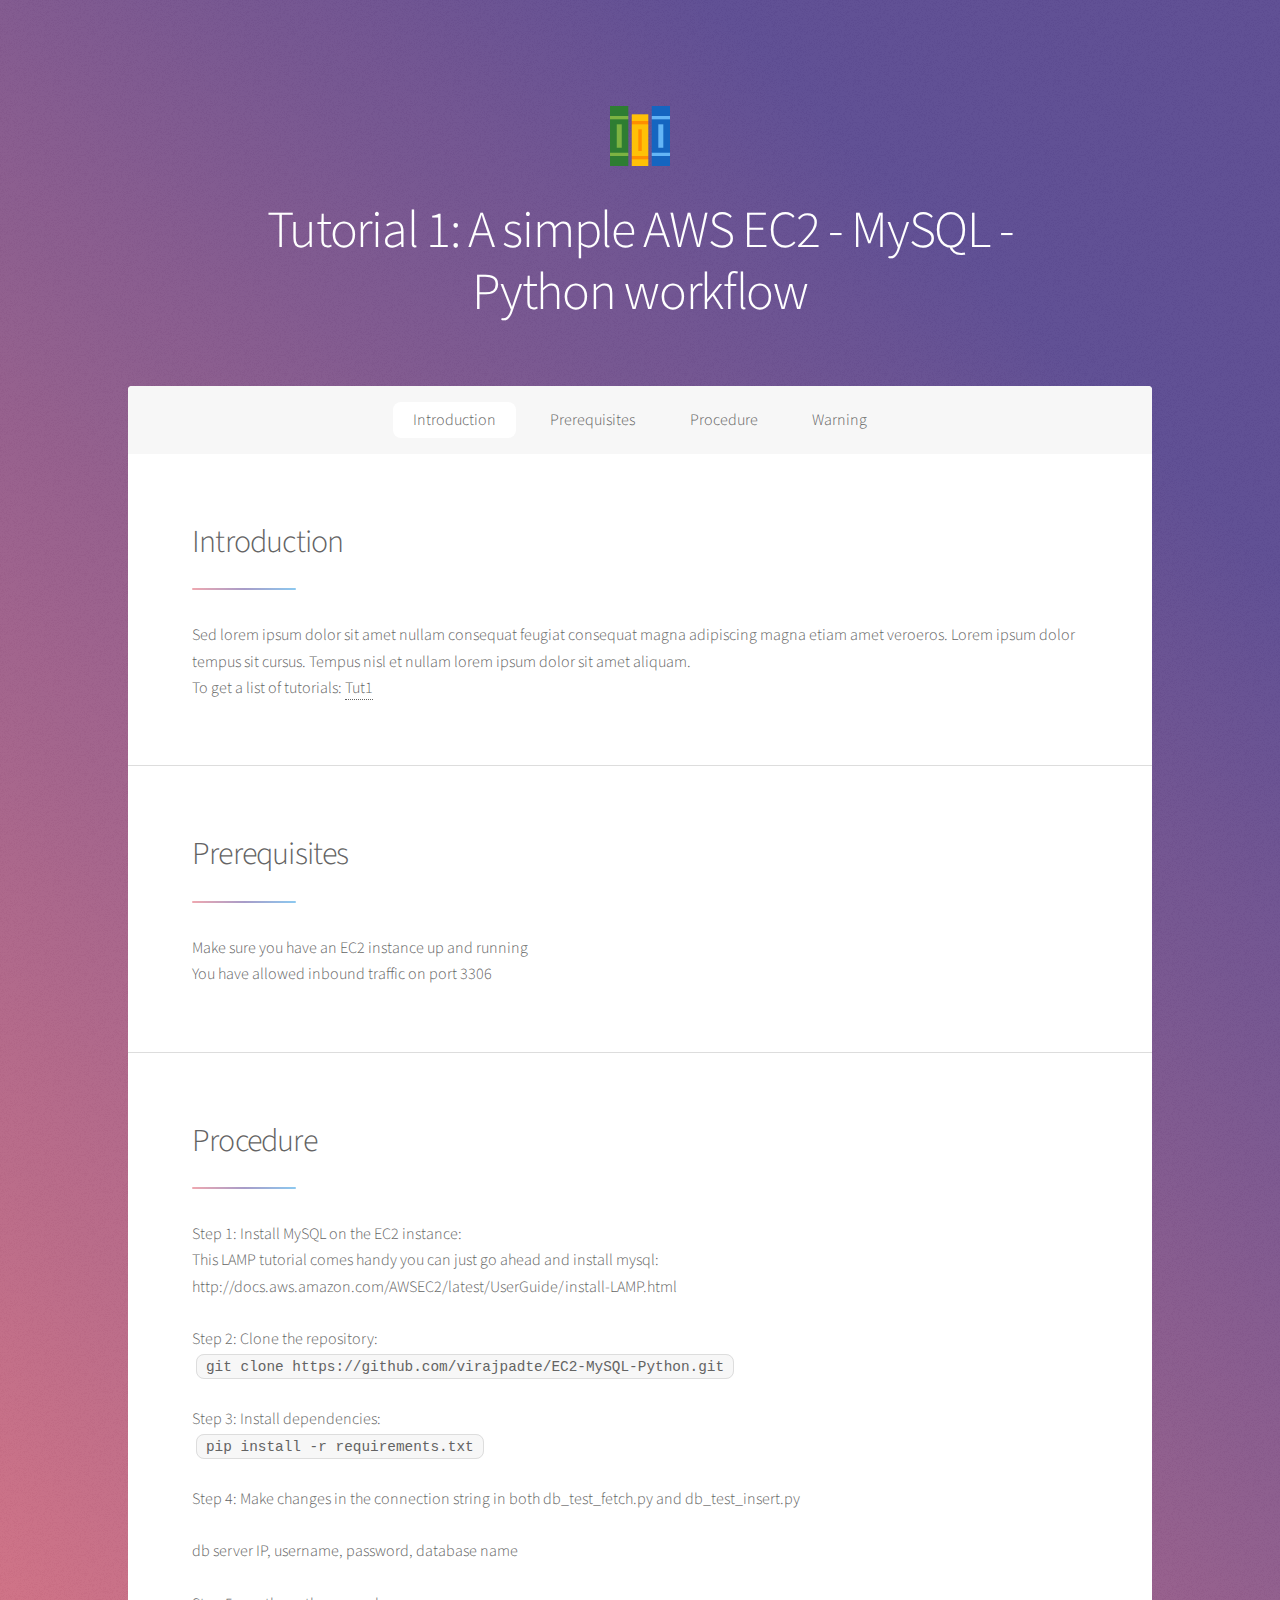
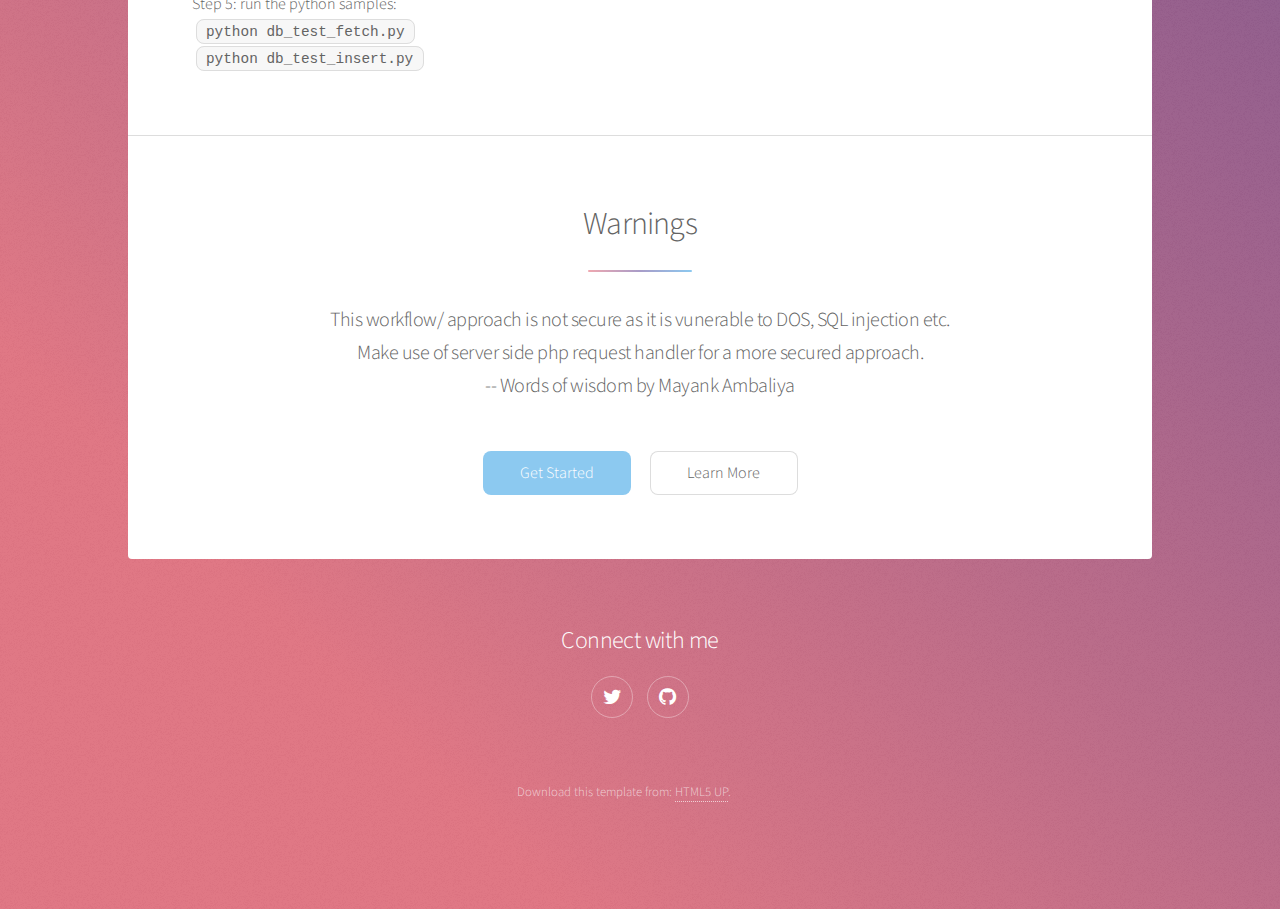
<file: index.html>
<!DOCTYPE HTML>
<!--
	Stellar by HTML5 UP
	html5up.net | @ajlkn
	Free for personal and commercial use under the CCA 3.0 license (html5up.net/license)
-->
<html>
	<head>
		<title>Tutorial 1: A simple AWS EC2 - MySQL - Python workflow</title>
		<meta charset="utf-8" />
		<meta name="viewport" content="width=device-width, initial-scale=1" />
		<!--[if lte IE 8]><script src="assets/js/ie/html5shiv.js"></script><![endif]-->
		<link rel="stylesheet" href="assets/css/main.css" />
		<!--[if lte IE 9]><link rel="stylesheet" href="assets/css/ie9.css" /><![endif]-->
		<!--[if lte IE 8]><link rel="stylesheet" href="assets/css/ie8.css" /><![endif]-->
	</head>
	<body>

		<!-- Wrapper -->
			<div id="wrapper">

				<!-- Header -->
					<header id="header" class="alt">
						<span class="logo"><img src="images/tut_logo.png" alt="tut_logo" style="width:80px;height:80px;"/></span>
						<h1>Tutorial 1: A simple AWS EC2 - MySQL - Python workflow</h1>
						<!--<p>Just another free, fully responsive site template<br /> 
						<br />
						built by <a href="https://twitter.com/ajlkn">@ajlkn</a> for <a href="https://html5up.net">HTML5 UP</a>.</p>-->
					</header>

				<!-- Nav -->
					<nav id="nav">
						<ul>
							<li><a href="#intro" class="active">Introduction</a></li>
							<li><a href="#prereq">Prerequisites</a></li>
							<li><a href="#proc">Procedure</a></li>
							<li><a href="#warn">Warning</a></li>
						</ul>
					</nav>

				<!-- Main -->
					<div id="main">

						<!-- Introduction -->
							<section id="intro" class="main">
								<div class="spotlight">
									<div class="content">
										<header class="major">
											<h2>Introduction</h2>
										</header>
										<p>Sed lorem ipsum dolor sit amet nullam consequat feugiat consequat magna
										adipiscing magna etiam amet veroeros. Lorem ipsum dolor tempus sit cursus.
										Tempus nisl et nullam lorem ipsum dolor sit amet aliquam.
										</br>
										To get a list of tutorials:
										<a target="_blank" href="https://virajpadte.github.io/EC2-MySQL-Python/">Tut1</a>
										</p>
										<!--
										<ul class="actions">
											<li><a href="generic.html" class="button">Learn More</a></li>
										</ul>
										-->
									</div>
									<!--<span class="image"><img src="images/pic01.jpg" alt="" /></span>-->
								</div>
							</section>

						<!-- First Section -->
							<section id="prereq" class="main">
								<div class="spotlight">
									<div class="content">
										<header class="major">
											<h2>Prerequisites</h2>
										</header>
										<p>Make sure you have an EC2 instance up and running</br>
										You have allowed inbound traffic on port 3306</p>
									</div>
								</div>
								<!--
								<ul class="features">
									<li>
										<span class="icon major style1 fa-code"></span>
										<h3>Ipsum consequat</h3>
										<p>Sed lorem amet ipsum dolor et amet nullam consequat a feugiat consequat tempus veroeros sed consequat.</p>
									</li>
									<li>
										<span class="icon major style3 fa-copy"></span>
										<h3>Amed sed feugiat</h3>
										<p>Sed lorem amet ipsum dolor et amet nullam consequat a feugiat consequat tempus veroeros sed consequat.</p>
									</li>
									<li>
										<span class="icon major style5 fa-diamond"></span>
										<h3>Dolor nullam</h3>
										<p>Sed lorem amet ipsum dolor et amet nullam consequat a feugiat consequat tempus veroeros sed consequat.</p>
									</li>
								</ul>
								<footer class="major">
									<ul class="actions">
										<li><a href="generic.html" class="button">Learn More</a></li>
									</ul>
								</footer>
								-->
							</section>

						<!-- Second Section -->
							<section id="proc" class="main">
								<div class="spotlight">
									<div class="content">
										<header class="major">
											<h2>Procedure</h2>
											<!--<p>Donec imperdiet consequat consequat. Suspendisse feugiat congue<br />
											posuere. Nulla massa urna, fermentum eget quam aliquet.</p>
											-->
										</header>
										<p>
										Step 1: Install MySQL on the EC2 instance:</br>
										This LAMP tutorial comes handy you can just go ahead and install mysql:</br>
										http://docs.aws.amazon.com/AWSEC2/latest/UserGuide/install-LAMP.html</br>
										</br>
										Step 2: Clone the repository:</br>
										<code>git clone https://github.com/virajpadte/EC2-MySQL-Python.git</code></br>
										</br>
										Step 3: Install dependencies:</br>
										<code>pip install -r requirements.txt</code></br>
										</br>
										Step 4: Make changes in the connection string in both db_test_fetch.py and db_test_insert.py</br>
										</br>
										db server IP, username, password, database name</br>
										</br>
										Step 5: run the python samples:</br>
										<code>python db_test_fetch.py</code></br>
										<code>python db_test_insert.py</code></p>
									</div>
								</div>
								<!--
								<ul class="statistics">
									<li class="style1">
										<span class="icon fa-code-fork"></span>
										<strong>5,120</strong> Etiam
									</li>
									<li class="style2">
										<span class="icon fa-folder-open-o"></span>
										<strong>8,192</strong> Magna
									</li>
									<li class="style3">
										<span class="icon fa-signal"></span>
										<strong>2,048</strong> Tempus
									</li>
									<li class="style4">
										<span class="icon fa-laptop"></span>
										<strong>4,096</strong> Aliquam
									</li>
									<li class="style5">
										<span class="icon fa-diamond"></span>
										<strong>1,024</strong> Nullam
									</li>
								</ul>
								<p class="content">Nam elementum nisl et mi a commodo porttitor. Morbi sit amet nisl eu arcu faucibus hendrerit vel a risus. Nam a orci mi, elementum ac arcu sit amet, fermentum pellentesque et purus. Integer maximus varius lorem, sed convallis diam accumsan sed. Etiam porttitor placerat sapien, sed eleifend a enim pulvinar faucibus semper quis ut arcu. Ut non nisl a mollis est efficitur vestibulum. Integer eget purus nec nulla mattis et accumsan ut magna libero. Morbi auctor iaculis porttitor. Sed ut magna ac risus et hendrerit scelerisque. Praesent eleifend lacus in lectus aliquam porta. Cras eu ornare dui curabitur lacinia.</p>
								<footer class="major">
									<ul class="actions">
										<li><a href="generic.html" class="button">Learn More</a></li>
									</ul>
								</footer>
								-->
							</section>

						<!-- Warnings -->
							<section id="warn" class="main special">
								<header class="major">
									<h2>Warnings</h2>
									<p>This workflow/ approach is not secure as it is vunerable to DOS, SQL injection etc.<br />
										Make use of server side php request handler for a more secured approach.<br />
										-- Words of wisdom by Mayank Ambaliya</p>
								</header>
								<footer class="major">
									<ul class="actions">
										<li><a href="generic.html" class="button special">Get Started</a></li>
										<li><a href="generic.html" class="button">Learn More</a></li>
									</ul>
								</footer>
							</section>
					</div>

				<!-- Footer -->
					<footer id="footer">
						<!--
						<section>
							<h2>Aliquam sed mauris</h2>
							<p>Sed lorem ipsum dolor sit amet et nullam consequat feugiat consequat magna adipiscing tempus etiam dolore veroeros. eget dapibus mauris. Cras aliquet, nisl ut viverra sollicitudin, ligula erat egestas velit, vitae tincidunt odio.</p>
							<ul class="actions">
								<li><a href="generic.html" class="button">Learn More</a></li>
							</ul>
						</section>
						-->
						<section>
							<header>
								<h2>Connect with me</h2>
							</header>
							<!--
							<dl class="alt">
								<dt>Address</dt>
								<dd>1234 Somewhere Road &bull; Nashville, TN 00000 &bull; USA</dd>
								<dt>Phone</dt>
								<dd>(000) 000-0000 x 0000</dd>
								<dt>Email</dt>
								<dd><a href="#">information@untitled.tld</a></dd>
							</dl>
							-->
								<ul class="icons">
								<li><a target="_blank" href="https://twitter.com/virajpadte" class="icon fa-twitter alt"><span class="label">Twitter</span></a></li>
								<li><a target="_blank" href="https://github.com/virajpadte" class="icon fa-github alt"><span class="label">GitHub</span></a></li>
							</ul>
						</section>
						<p class="copyright">Download this template from: <a href="https://html5up.net">HTML5 UP</a>.</p>
					</footer>

			</div>

		<!-- Scripts -->
			<script src="assets/js/jquery.min.js"></script>
			<script src="assets/js/jquery.scrollex.min.js"></script>
			<script src="assets/js/jquery.scrolly.min.js"></script>
			<script src="assets/js/skel.min.js"></script>
			<script src="assets/js/util.js"></script>
			<!--[if lte IE 8]><script src="assets/js/ie/respond.min.js"></script><![endif]-->
			<script src="assets/js/main.js"></script>

	</body>
</html>
</file>
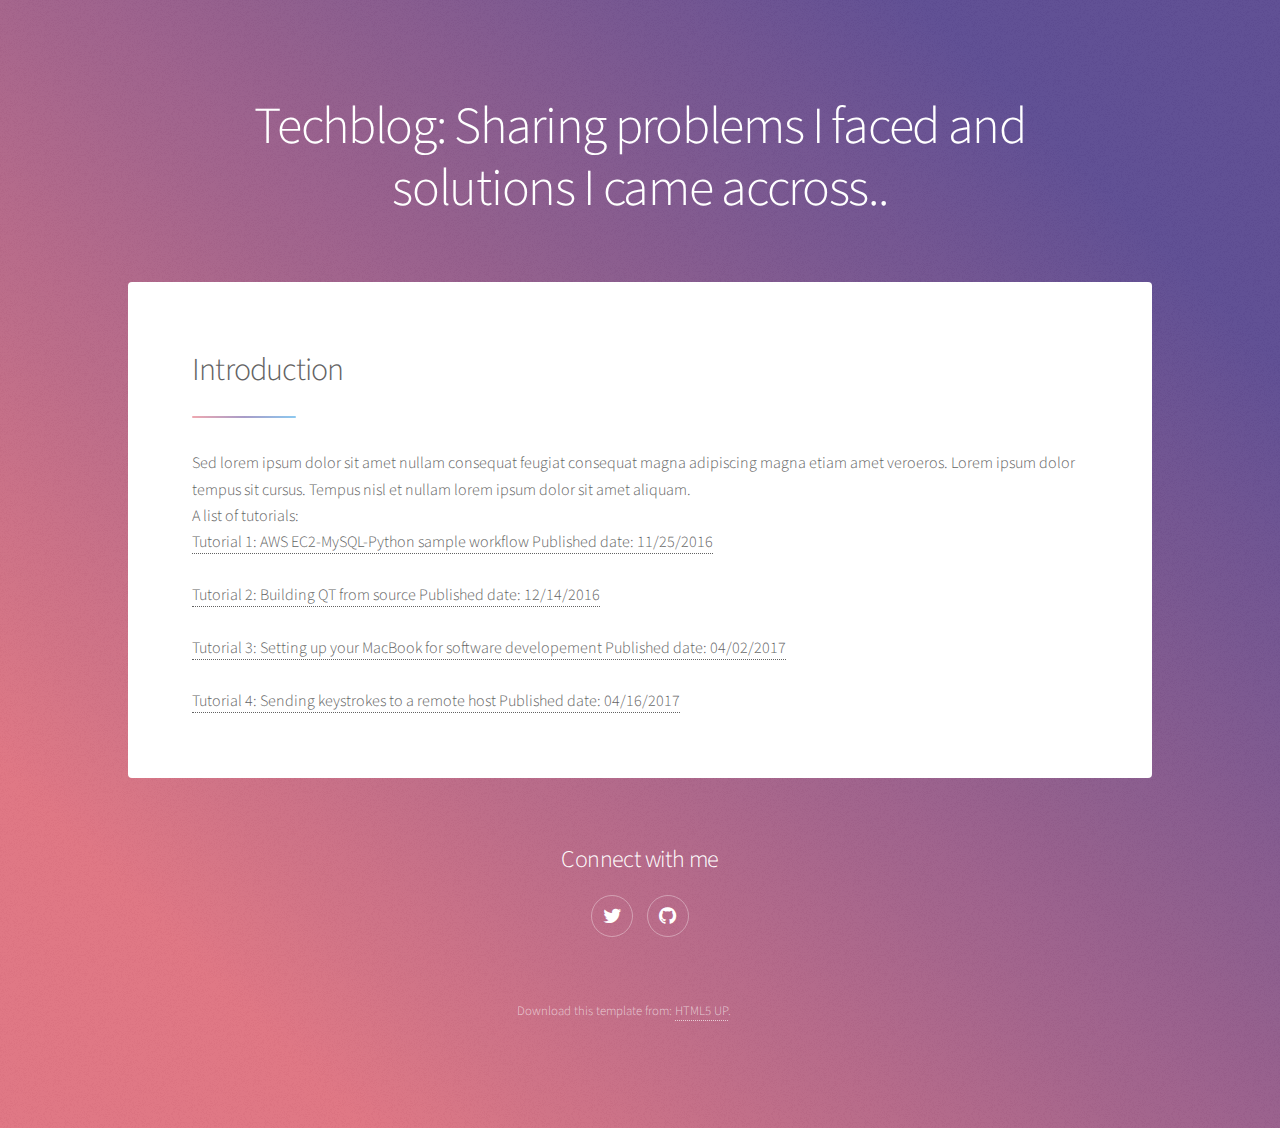
<file: docs/index.html>
<!DOCTYPE HTML>
<!--
	Stellar by HTML5 UP
	html5up.net | @ajlkn
	Free for personal and commercial use under the CCA 3.0 license (html5up.net/license)
-->
<html>
	<head>
		<title>My Techblog</title>
		<meta charset="utf-8" />
		<meta name="viewport" content="width=device-width, initial-scale=1" />
		<!--[if lte IE 8]><script src="assets/js/ie/html5shiv.js"></script><![endif]-->
		<link rel="stylesheet" href="assets/css/main.css" />
		<!--[if lte IE 9]><link rel="stylesheet" href="assets/css/ie9.css" /><![endif]-->
		<!--[if lte IE 8]><link rel="stylesheet" href="assets/css/ie8.css" /><![endif]-->
	</head>
	<body>

		<!-- Wrapper --> 
			<div id="wrapper">

				<!-- Header -->
					<header id="header" class="alt">
						<!--<span class="logo"><img src="images/tut_logo.png" alt="tut_logo" style="width:80px;height:80px;"/></span>-->
						<h1>Techblog: Sharing problems I faced and solutions I came accross..</h1>
						<!--<p>Just another free, fully responsive site template<br /> 
						<br />
						built by <a href="https://twitter.com/ajlkn">@ajlkn</a> for <a href="https://html5up.net">HTML5 UP</a>.</p>-->
					</header>

				<!-- Nav -->
					<!--
					<nav id="nav">
						<ul>
							<li><a href="#intro" class="active">Introduction</a></li>
							<li><a href="#prereq">Prerequisites</a></li>
							<li><a href="#proc">Procedure</a></li>
							<li><a href="#warn">Warning</a></li>
						</ul>
					</nav>
					-->
				<!-- Main -->
					<div id="main">

						<!-- Introduction -->
							<section id="intro" class="main">
								<div class="spotlight">
									<div class="content">
										<header class="major">
											<h2>Introduction</h2>
										</header>
										<p spellcheck="true">Sed lorem ipsum dolor sit amet nullam consequat feugiat consequat magna
										adipiscing magna etiam amet veroeros. Lorem ipsum dolor tempus sit cursus.
										Tempus nisl et nullam lorem ipsum dolor sit amet aliquam.
										</br>
										A list of tutorials:
										</br>
										<a target="_blank" href="https://virajpadte.github.io/EC2-MySQL-Python/">Tutorial 1: AWS EC2-MySQL-Python sample workflow Published date: 11/25/2016</a>
										</br></br>
										<a target="_blank" href="https://virajpadte.github.io/Techblog/Tutorial/Tutorial2.html">Tutorial 2: Building QT from source Published date: 12/14/2016</a>
										</br></br>
										<a target="_blank" href="https://virajpadte.github.io/Techblog/Tutorial/Tutorial3.html">Tutorial 3: Setting up your MacBook for software developement Published date: 04/02/2017</a>
										</br></br>
										<a target="_blank" href="https://virajpadte.github.io/Techblog/Tutorial/Tutorial4.html">Tutorial 4: Sending keystrokes to a remote host Published date: 04/16/2017</a>
										</p>
										<!--
										<ul class="actions">
											<li><a href="generic.html" class="button">Learn More</a></li>
										</ul>
										-->
									</div>
									<!--<span class="image"><img src="images/pic01.jpg" alt="" /></span>-->
								</div>
							</section>
						<!-- First Section --><!--
							<section id="prereq" class="main">
								<div class="spotlight">
									<div class="content">
										<header class="major">
											<h2>Prerequisites</h2>
										</header>
										<p>Make sure you have an EC2 instance up and running</br>
										You have allowed inbound traffic on port 3306</p>
									</div>
								</div>
								-->
								<!--
								<ul class="features">
									<li>
										<span class="icon major style1 fa-code"></span>
										<h3>Ipsum consequat</h3>
										<p>Sed lorem amet ipsum dolor et amet nullam consequat a feugiat consequat tempus veroeros sed consequat.</p>
									</li>
									<li>
										<span class="icon major style3 fa-copy"></span>
										<h3>Amed sed feugiat</h3>
										<p>Sed lorem amet ipsum dolor et amet nullam consequat a feugiat consequat tempus veroeros sed consequat.</p>
									</li>
									<li>
										<span class="icon major style5 fa-diamond"></span>
										<h3>Dolor nullam</h3>
										<p>Sed lorem amet ipsum dolor et amet nullam consequat a feugiat consequat tempus veroeros sed consequat.</p>
									</li>
								</ul>
								<footer class="major">
									<ul class="actions">
										<li><a href="generic.html" class="button">Learn More</a></li>
									</ul>
								</footer>
							</section>
							-->

							
						<!-- Second Section --><!--
							<section id="proc" class="main">
								<div class="spotlight">
									<div class="content">
										<header class="major">
											<h2>Procedure</h2>
											<!--<p>Donec imperdiet consequat consequat. Suspendisse feugiat congue<br />
											posuere. Nulla massa urna, fermentum eget quam aliquet.</p>
											--><!--
										</header> 
										<p>
										Step 1: Install MySQL on the EC2 instance:</br>
										This LAMP tutorial comes handy you can just go ahead and install mysql:</br>
										http://docs.aws.amazon.com/AWSEC2/latest/UserGuide/install-LAMP.html</br>
										</br>
										Step 2: Clone the repository:</br>
										<code>git clone https://github.com/virajpadte/EC2-MySQL-Python.git</code></br>
										</br>
										Step 3: Install dependencies:</br>
										<code>pip install -r requirements.txt</code></br>
										</br>
										Step 4: Make changes in the connection string in both db_test_fetch.py and db_test_insert.py</br>
										</br>
										db server IP, username, password, database name</br>
										</br>
										Step 5: run the python samples:</br>
										<code>python db_test_fetch.py</code></br>
										<code>python db_test_insert.py</code></p>
									</div>
								</div>
								-->
								<!--
								<ul class="statistics">
									<li class="style1">
										<span class="icon fa-code-fork"></span>
										<strong>5,120</strong> Etiam
									</li>
									<li class="style2">
										<span class="icon fa-folder-open-o"></span>
										<strong>8,192</strong> Magna
									</li>
									<li class="style3">
										<span class="icon fa-signal"></span>
										<strong>2,048</strong> Tempus
									</li>
									<li class="style4">
										<span class="icon fa-laptop"></span>
										<strong>4,096</strong> Aliquam
									</li>
									<li class="style5">
										<span class="icon fa-diamond"></span>
										<strong>1,024</strong> Nullam
									</li>
								</ul>
								<p class="content">Nam elementum nisl et mi a commodo porttitor. Morbi sit amet nisl eu arcu faucibus hendrerit vel a risus. Nam a orci mi, elementum ac arcu sit amet, fermentum pellentesque et purus. Integer maximus varius lorem, sed convallis diam accumsan sed. Etiam porttitor placerat sapien, sed eleifend a enim pulvinar faucibus semper quis ut arcu. Ut non nisl a mollis est efficitur vestibulum. Integer eget purus nec nulla mattis et accumsan ut magna libero. Morbi auctor iaculis porttitor. Sed ut magna ac risus et hendrerit scelerisque. Praesent eleifend lacus in lectus aliquam porta. Cras eu ornare dui curabitur lacinia.</p>
								<footer class="major">
									<ul class="actions">
										<li><a href="generic.html" class="button">Learn More</a></li>
									</ul>
								</footer>
							</section>
							-->


						<!-- Warnings --><!--
							<section id="warn" class="main special">
								<header class="major">
									<h2>Warnings</h2>
									<p>This workflow/ approach is not secure as it is vunerable to DOS, SQL injection etc.<br />
										Make use of server side php request handler for a more secured approach.<br />
										-- Words of wisdom by Mayank Ambaliya</p>
								</header>
								<footer class="major">
									<ul class="actions">
										<li><a href="generic.html" class="button special">Get Started</a></li>
										<li><a href="generic.html" class="button">Learn More</a></li>
									</ul>
								</footer>
							</section>
							-->
					</div>

				<!-- Footer -->
					<footer id="footer">
						<!--
						<section>
							<h2>Aliquam sed mauris</h2>
							<p>Sed lorem ipsum dolor sit amet et nullam consequat feugiat consequat magna adipiscing tempus etiam dolore veroeros. eget dapibus mauris. Cras aliquet, nisl ut viverra sollicitudin, ligula erat egestas velit, vitae tincidunt odio.</p>
							<ul class="actions">
								<li><a href="generic.html" class="button">Learn More</a></li>
							</ul>
						</section>
						-->
						<section>
							<header>
								<h2>Connect with me</h2>
							</header>
							<!--
							<dl class="alt">
								<dt>Address</dt>
								<dd>1234 Somewhere Road &bull; Nashville, TN 00000 &bull; USA</dd>
								<dt>Phone</dt>
								<dd>(000) 000-0000 x 0000</dd>
								<dt>Email</dt>
								<dd><a href="#">information@untitled.tld</a></dd>
							</dl>
							-->
								<ul class="icons">
								<li><a target="_blank" href="https://twitter.com/virajpadte" class="icon fa-twitter alt"><span class="label">Twitter</span></a></li>
								<li><a target="_blank" href="https://github.com/virajpadte" class="icon fa-github alt"><span class="label">GitHub</span></a></li>
							</ul>
						</section>
						<p class="copyright">Download this template from: <a href="https://html5up.net">HTML5 UP</a>.</p>
					</footer>

			</div>

		<!-- Scripts -->
			<script src="assets/js/jquery.min.js"></script>
			<script src="assets/js/jquery.scrollex.min.js"></script>
			<script src="assets/js/jquery.scrolly.min.js"></script>
			<script src="assets/js/skel.min.js"></script>
			<script src="assets/js/util.js"></script>
			<!--[if lte IE 8]><script src="assets/js/ie/respond.min.js"></script><![endif]-->
			<script src="assets/js/main.js"></script>

	</body>
</html>
</file>
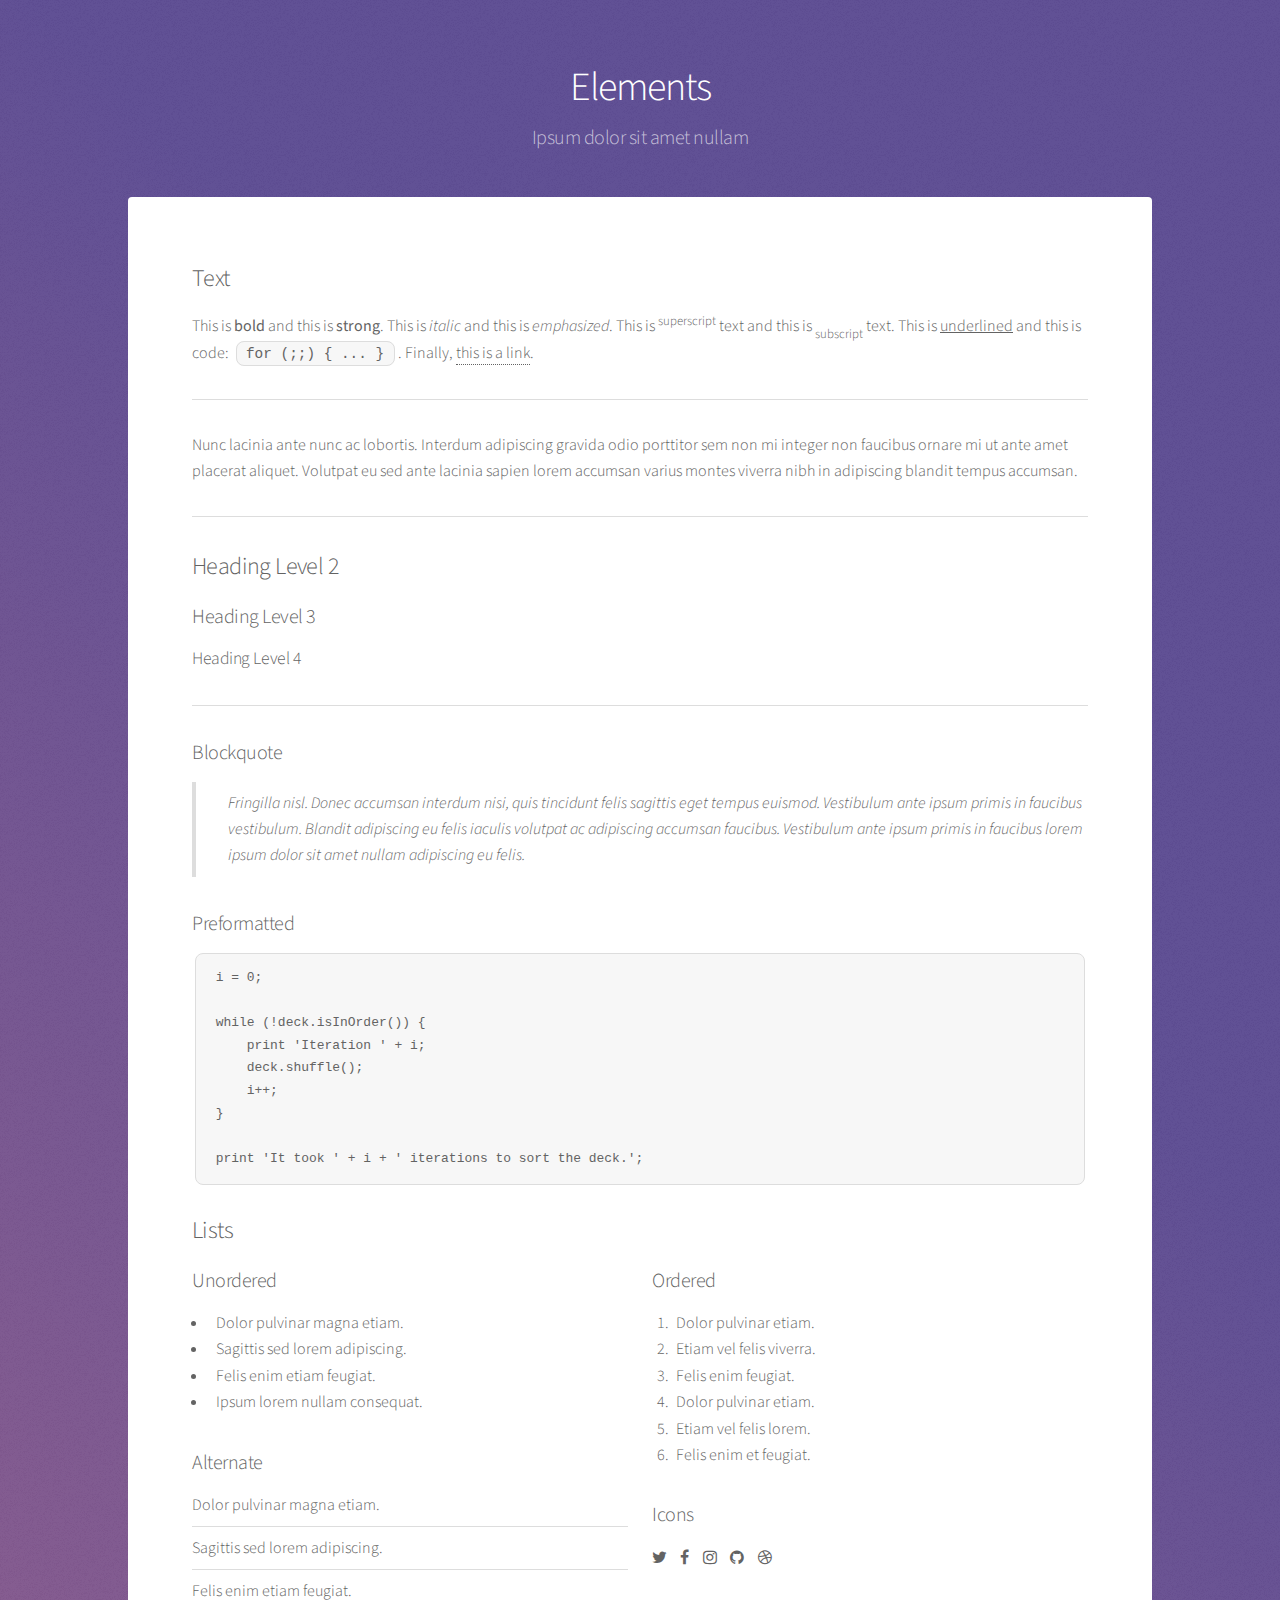
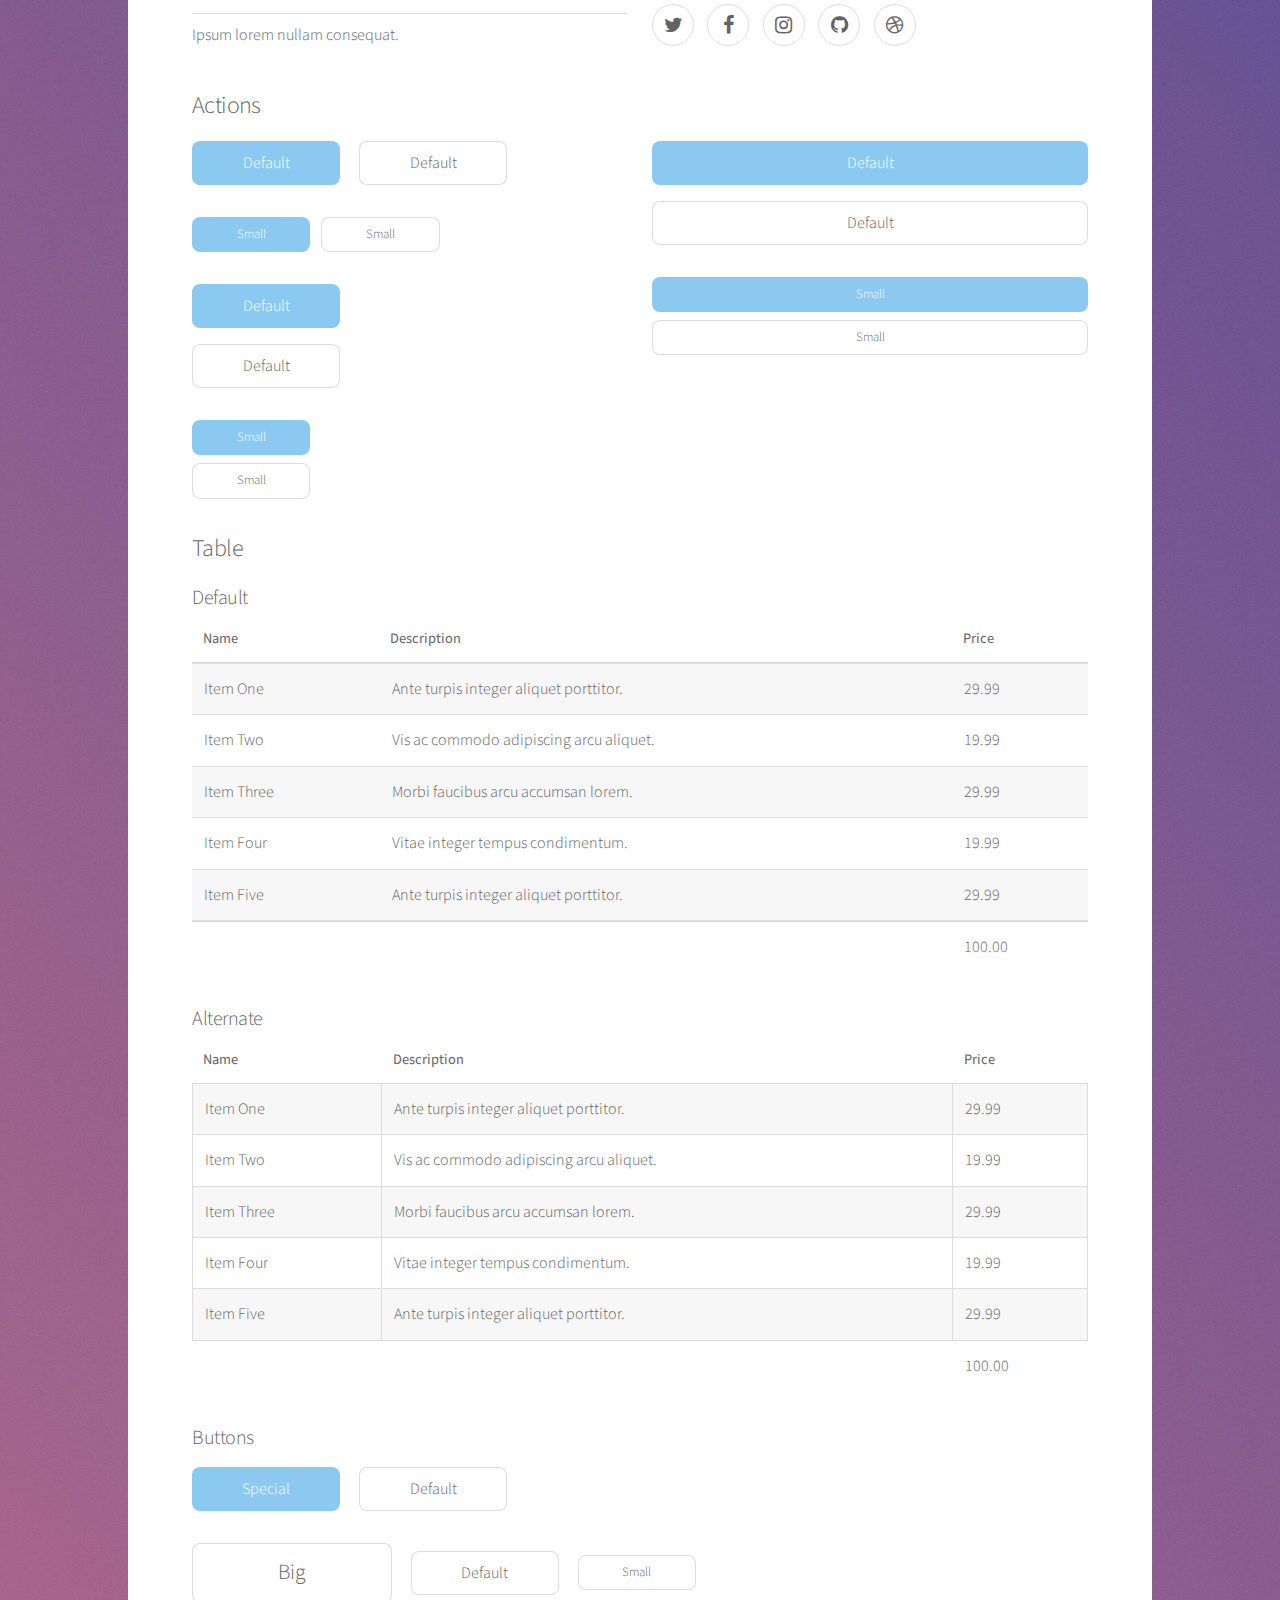
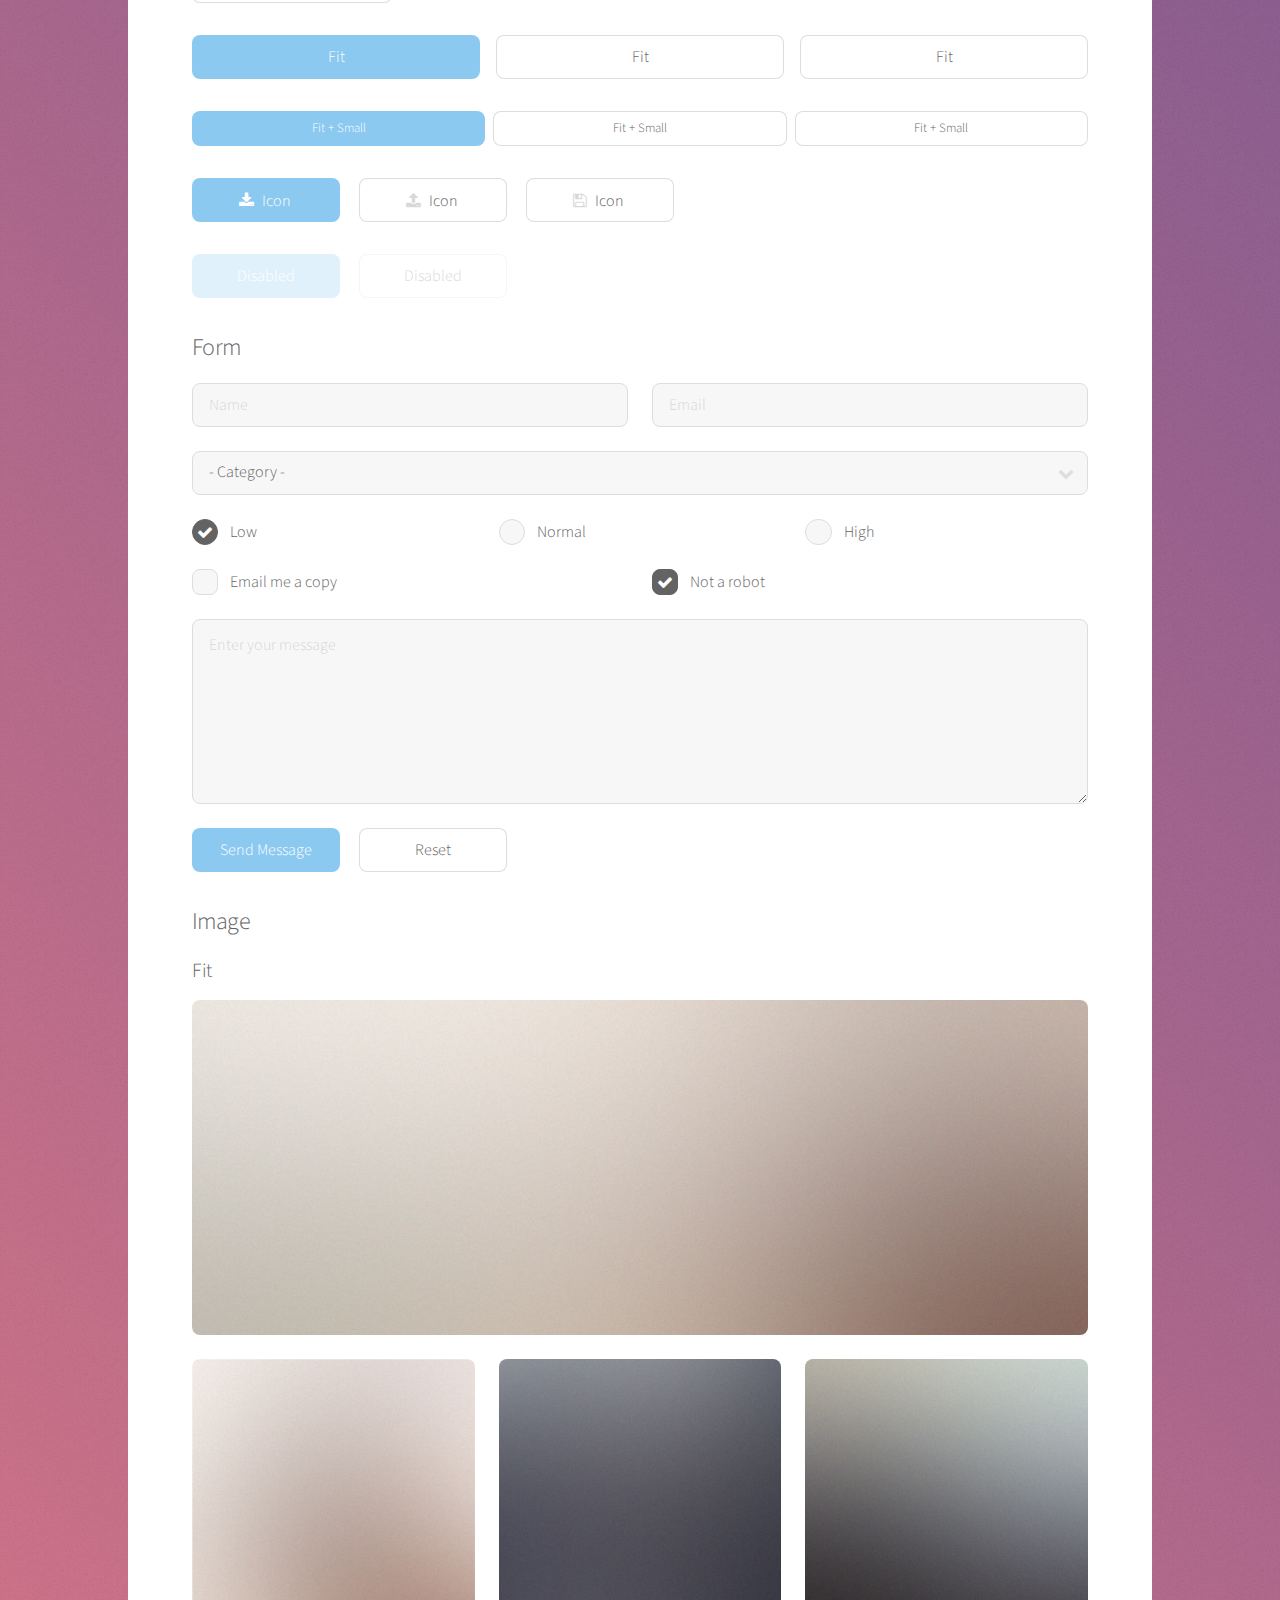
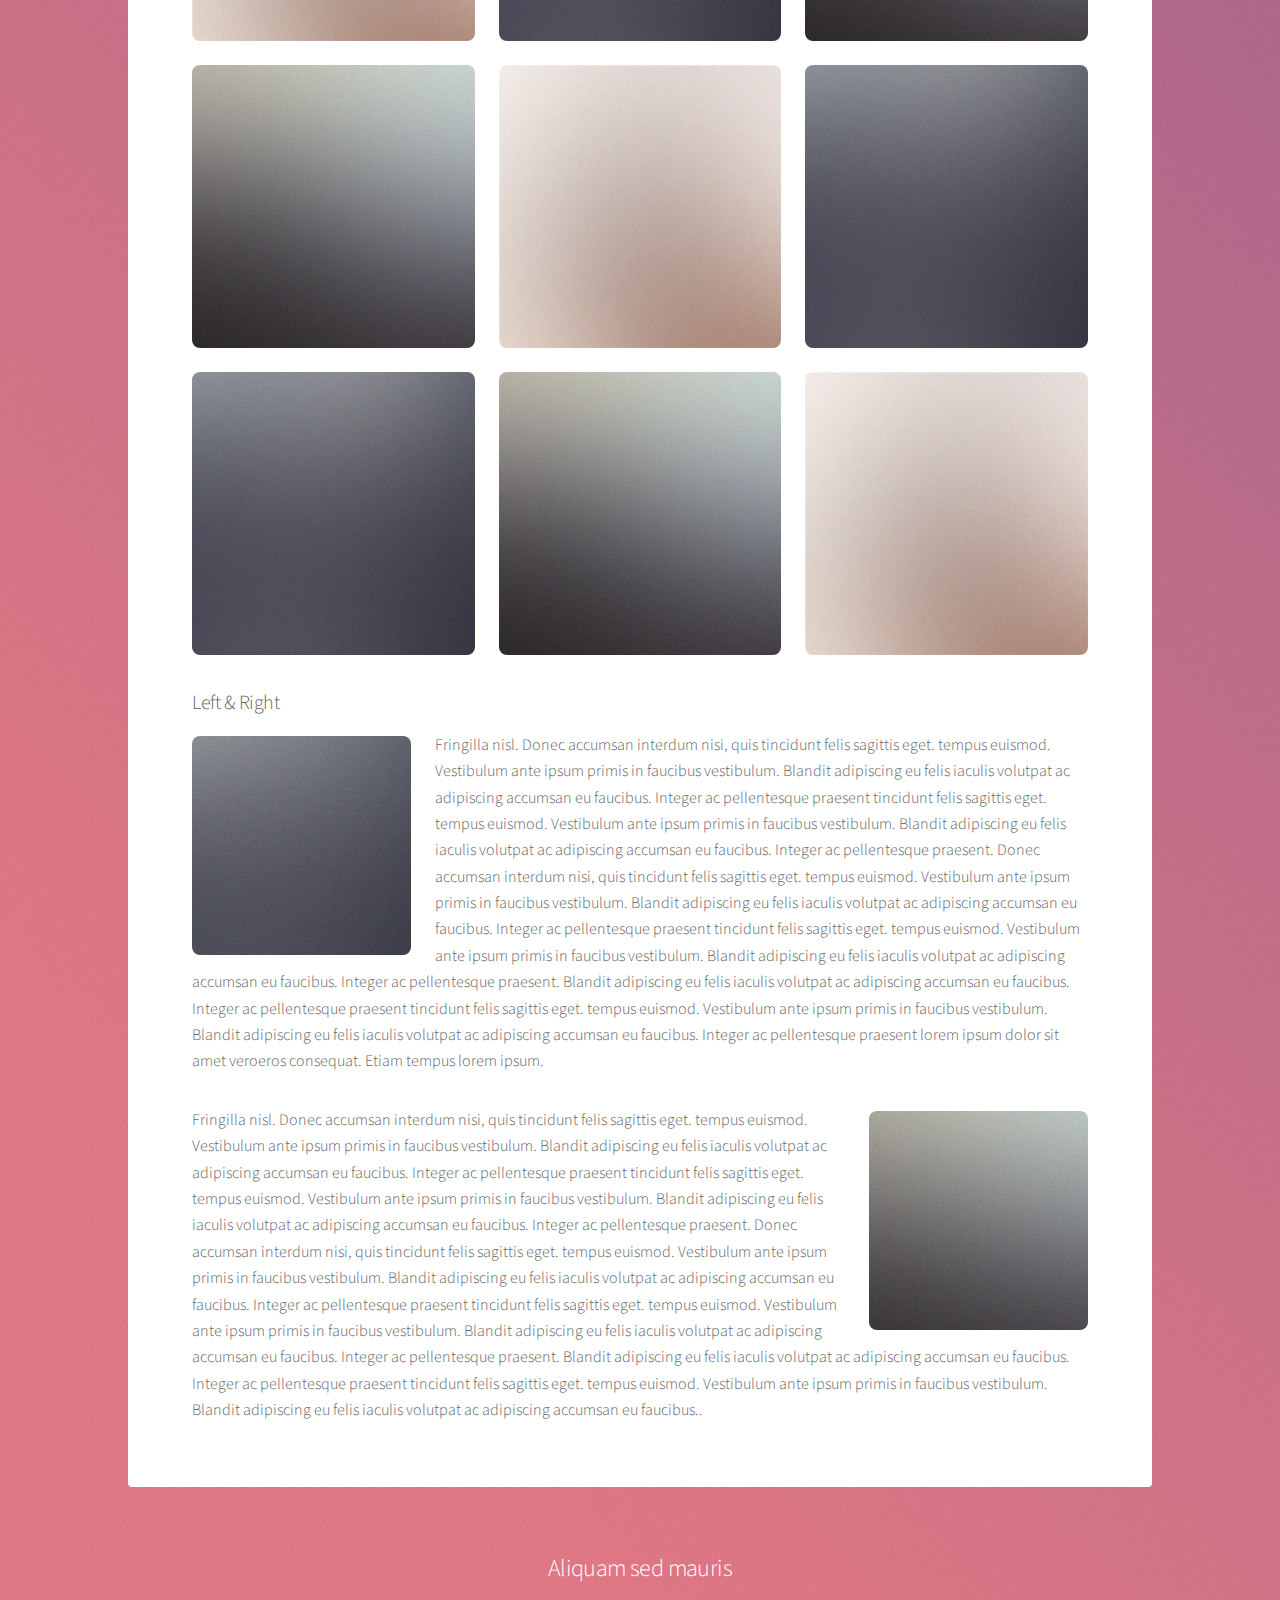
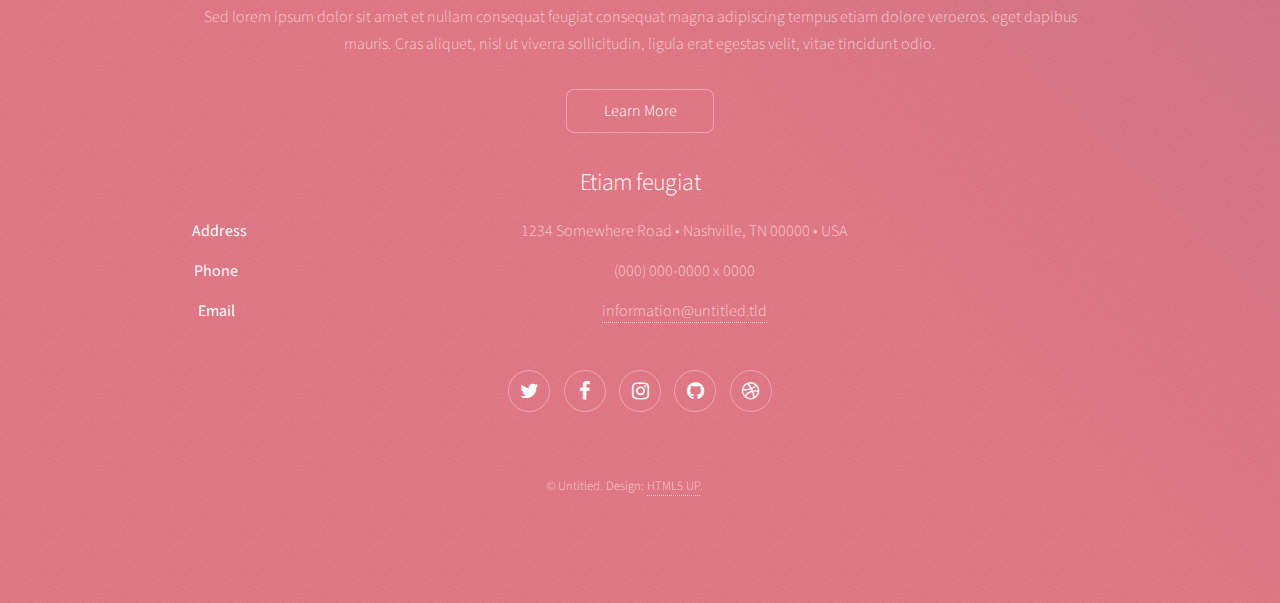
<file: elements.html>
<!DOCTYPE HTML>
<!--
	Stellar by HTML5 UP
	html5up.net | @ajlkn
	Free for personal and commercial use under the CCA 3.0 license (html5up.net/license)
-->
<html>
	<head>
		<title>Elements - Stellar by HTML5 UP</title>
		<meta charset="utf-8" />
		<meta name="viewport" content="width=device-width, initial-scale=1" />
		<!--[if lte IE 8]><script src="assets/js/ie/html5shiv.js"></script><![endif]-->
		<link rel="stylesheet" href="assets/css/main.css" />
		<!--[if lte IE 9]><link rel="stylesheet" href="assets/css/ie9.css" /><![endif]-->
		<!--[if lte IE 8]><link rel="stylesheet" href="assets/css/ie8.css" /><![endif]-->
	</head>
	<body>

		<!-- Wrapper -->
			<div id="wrapper">

				<!-- Header -->
					<header id="header">
						<h1>Elements</h1>
						<p>Ipsum dolor sit amet nullam</p>
					</header>

				<!-- Main -->
					<div id="main">

						<!-- Content -->
							<section id="content" class="main">

								<!-- Text -->
									<section>
										<h2>Text</h2>
										<p>This is <b>bold</b> and this is <strong>strong</strong>. This is <i>italic</i> and this is <em>emphasized</em>.
										This is <sup>superscript</sup> text and this is <sub>subscript</sub> text.
										This is <u>underlined</u> and this is code: <code>for (;;) { ... }</code>. Finally, <a href="#">this is a link</a>.</p>
										<hr />
										<p>Nunc lacinia ante nunc ac lobortis. Interdum adipiscing gravida odio porttitor sem non mi integer non faucibus ornare mi ut ante amet placerat aliquet. Volutpat eu sed ante lacinia sapien lorem accumsan varius montes viverra nibh in adipiscing blandit tempus accumsan.</p>
										<hr />
										<h2>Heading Level 2</h2>
										<h3>Heading Level 3</h3>
										<h4>Heading Level 4</h4>
										<hr />
										<h3>Blockquote</h3>
										<blockquote>Fringilla nisl. Donec accumsan interdum nisi, quis tincidunt felis sagittis eget tempus euismod. Vestibulum ante ipsum primis in faucibus vestibulum. Blandit adipiscing eu felis iaculis volutpat ac adipiscing accumsan faucibus. Vestibulum ante ipsum primis in faucibus lorem ipsum dolor sit amet nullam adipiscing eu felis.</blockquote>
										<h3>Preformatted</h3>
										<pre><code>i = 0;

while (!deck.isInOrder()) {
    print 'Iteration ' + i;
    deck.shuffle();
    i++;
}

print 'It took ' + i + ' iterations to sort the deck.';</code></pre>
									</section>

								<!-- Lists -->
									<section>
										<h2>Lists</h2>
										<div class="row">
											<div class="6u 12u$(medium)">
												<h3>Unordered</h3>
												<ul>
													<li>Dolor pulvinar magna etiam.</li>
													<li>Sagittis sed lorem adipiscing.</li>
													<li>Felis enim etiam feugiat.</li>
													<li>Ipsum lorem nullam consequat.</li>
												</ul>
												<h3>Alternate</h3>
												<ul class="alt">
													<li>Dolor pulvinar magna etiam.</li>
													<li>Sagittis sed lorem adipiscing.</li>
													<li>Felis enim etiam feugiat.</li>
													<li>Ipsum lorem nullam consequat.</li>
												</ul>
											</div>
											<div class="6u$ 12u$(medium)">
												<h3>Ordered</h3>
												<ol>
													<li>Dolor pulvinar etiam.</li>
													<li>Etiam vel felis viverra.</li>
													<li>Felis enim feugiat.</li>
													<li>Dolor pulvinar etiam.</li>
													<li>Etiam vel felis lorem.</li>
													<li>Felis enim et feugiat.</li>
												</ol>
												<h3>Icons</h3>
												<ul class="icons">
													<li><a href="#" class="icon fa-twitter"><span class="label">Twitter</span></a></li>
													<li><a href="#" class="icon fa-facebook"><span class="label">Facebook</span></a></li>
													<li><a href="#" class="icon fa-instagram"><span class="label">Instagram</span></a></li>
													<li><a href="#" class="icon fa-github"><span class="label">GitHub</span></a></li>
													<li><a href="#" class="icon fa-dribbble"><span class="label">Dribbble</span></a></li>
												</ul>
												<ul class="icons">
													<li><a href="#" class="icon alt fa-twitter"><span class="label">Twitter</span></a></li>
													<li><a href="#" class="icon alt fa-facebook"><span class="label">Facebook</span></a></li>
													<li><a href="#" class="icon alt fa-instagram"><span class="label">Instagram</span></a></li>
													<li><a href="#" class="icon alt fa-github"><span class="label">GitHub</span></a></li>
													<li><a href="#" class="icon alt fa-dribbble"><span class="label">Dribbble</span></a></li>
												</ul>
											</div>
										</div>
										<h2>Actions</h2>
										<div class="row">
											<div class="6u 12u$(medium)">
												<ul class="actions">
													<li><a href="#" class="button special">Default</a></li>
													<li><a href="#" class="button">Default</a></li>
												</ul>
												<ul class="actions small">
													<li><a href="#" class="button special small">Small</a></li>
													<li><a href="#" class="button small">Small</a></li>
												</ul>
												<ul class="actions vertical">
													<li><a href="#" class="button special">Default</a></li>
													<li><a href="#" class="button">Default</a></li>
												</ul>
												<ul class="actions vertical small">
													<li><a href="#" class="button special small">Small</a></li>
													<li><a href="#" class="button small">Small</a></li>
												</ul>
											</div>
											<div class="6u 12u$(medium)">
												<ul class="actions vertical">
													<li><a href="#" class="button special fit">Default</a></li>
													<li><a href="#" class="button fit">Default</a></li>
												</ul>
												<ul class="actions vertical small">
													<li><a href="#" class="button special small fit">Small</a></li>
													<li><a href="#" class="button small fit">Small</a></li>
												</ul>
											</div>
										</div>
									</section>

								<!-- Table -->
									<section>
										<h2>Table</h2>
										<h3>Default</h3>
										<div class="table-wrapper">
											<table>
												<thead>
													<tr>
														<th>Name</th>
														<th>Description</th>
														<th>Price</th>
													</tr>
												</thead>
												<tbody>
													<tr>
														<td>Item One</td>
														<td>Ante turpis integer aliquet porttitor.</td>
														<td>29.99</td>
													</tr>
													<tr>
														<td>Item Two</td>
														<td>Vis ac commodo adipiscing arcu aliquet.</td>
														<td>19.99</td>
													</tr>
													<tr>
														<td>Item Three</td>
														<td> Morbi faucibus arcu accumsan lorem.</td>
														<td>29.99</td>
													</tr>
													<tr>
														<td>Item Four</td>
														<td>Vitae integer tempus condimentum.</td>
														<td>19.99</td>
													</tr>
													<tr>
														<td>Item Five</td>
														<td>Ante turpis integer aliquet porttitor.</td>
														<td>29.99</td>
													</tr>
												</tbody>
												<tfoot>
													<tr>
														<td colspan="2"></td>
														<td>100.00</td>
													</tr>
												</tfoot>
											</table>
										</div>

										<h3>Alternate</h3>
										<div class="table-wrapper">
											<table class="alt">
												<thead>
													<tr>
														<th>Name</th>
														<th>Description</th>
														<th>Price</th>
													</tr>
												</thead>
												<tbody>
													<tr>
														<td>Item One</td>
														<td>Ante turpis integer aliquet porttitor.</td>
														<td>29.99</td>
													</tr>
													<tr>
														<td>Item Two</td>
														<td>Vis ac commodo adipiscing arcu aliquet.</td>
														<td>19.99</td>
													</tr>
													<tr>
														<td>Item Three</td>
														<td> Morbi faucibus arcu accumsan lorem.</td>
														<td>29.99</td>
													</tr>
													<tr>
														<td>Item Four</td>
														<td>Vitae integer tempus condimentum.</td>
														<td>19.99</td>
													</tr>
													<tr>
														<td>Item Five</td>
														<td>Ante turpis integer aliquet porttitor.</td>
														<td>29.99</td>
													</tr>
												</tbody>
												<tfoot>
													<tr>
														<td colspan="2"></td>
														<td>100.00</td>
													</tr>
												</tfoot>
											</table>
										</div>
									</section>

								<!-- Buttons -->
									<section>
										<h3>Buttons</h3>
										<ul class="actions">
											<li><a href="#" class="button special">Special</a></li>
											<li><a href="#" class="button">Default</a></li>
										</ul>
										<ul class="actions">
											<li><a href="#" class="button big">Big</a></li>
											<li><a href="#" class="button">Default</a></li>
											<li><a href="#" class="button small">Small</a></li>
										</ul>
										<ul class="actions fit">
											<li><a href="#" class="button special fit">Fit</a></li>
											<li><a href="#" class="button fit">Fit</a></li>
											<li><a href="#" class="button fit">Fit</a></li>
										</ul>
										<ul class="actions fit small">
											<li><a href="#" class="button special fit small">Fit + Small</a></li>
											<li><a href="#" class="button fit small">Fit + Small</a></li>
											<li><a href="#" class="button fit small">Fit + Small</a></li>
										</ul>
										<ul class="actions">
											<li><a href="#" class="button special icon fa-download">Icon</a></li>
											<li><a href="#" class="button icon fa-upload">Icon</a></li>
											<li><a href="#" class="button icon fa-save">Icon</a></li>
										</ul>
										<ul class="actions">
											<li><span class="button special disabled">Disabled</span></li>
											<li><span class="button disabled">Disabled</span></li>
										</ul>
									</section>

								<!-- Form -->
									<section>
										<h2>Form</h2>
										<form method="post" action="#">
											<div class="row uniform">
												<div class="6u 12u$(xsmall)">
													<input type="text" name="demo-name" id="demo-name" value="" placeholder="Name" />
												</div>
												<div class="6u$ 12u$(xsmall)">
													<input type="email" name="demo-email" id="demo-email" value="" placeholder="Email" />
												</div>
												<div class="12u$">
													<div class="select-wrapper">
														<select name="demo-category" id="demo-category">
															<option value="">- Category -</option>
															<option value="1">Manufacturing</option>
															<option value="1">Shipping</option>
															<option value="1">Administration</option>
															<option value="1">Human Resources</option>
														</select>
													</div>
												</div>
												<div class="4u 12u$(small)">
													<input type="radio" id="demo-priority-low" name="demo-priority" checked>
													<label for="demo-priority-low">Low</label>
												</div>
												<div class="4u 12u$(small)">
													<input type="radio" id="demo-priority-normal" name="demo-priority">
													<label for="demo-priority-normal">Normal</label>
												</div>
												<div class="4u$ 12u$(small)">
													<input type="radio" id="demo-priority-high" name="demo-priority">
													<label for="demo-priority-high">High</label>
												</div>
												<div class="6u 12u$(small)">
													<input type="checkbox" id="demo-copy" name="demo-copy">
													<label for="demo-copy">Email me a copy</label>
												</div>
												<div class="6u$ 12u$(small)">
													<input type="checkbox" id="demo-human" name="demo-human" checked>
													<label for="demo-human">Not a robot</label>
												</div>
												<div class="12u$">
													<textarea name="demo-message" id="demo-message" placeholder="Enter your message" rows="6"></textarea>
												</div>
												<div class="12u$">
													<ul class="actions">
														<li><input type="submit" value="Send Message" class="special" /></li>
														<li><input type="reset" value="Reset" /></li>
													</ul>
												</div>
											</div>
										</form>
									</section>

								<!-- Image -->
									<section>
										<h2>Image</h2>
										<h3>Fit</h3>
										<div class="box alt">
											<div class="row uniform">
												<div class="12u$"><span class="image fit"><img src="images/pic04.jpg" alt="" /></span></div>
												<div class="4u"><span class="image fit"><img src="images/pic01.jpg" alt="" /></span></div>
												<div class="4u"><span class="image fit"><img src="images/pic02.jpg" alt="" /></span></div>
												<div class="4u$"><span class="image fit"><img src="images/pic03.jpg" alt="" /></span></div>
												<div class="4u"><span class="image fit"><img src="images/pic03.jpg" alt="" /></span></div>
												<div class="4u"><span class="image fit"><img src="images/pic01.jpg" alt="" /></span></div>
												<div class="4u$"><span class="image fit"><img src="images/pic02.jpg" alt="" /></span></div>
												<div class="4u"><span class="image fit"><img src="images/pic02.jpg" alt="" /></span></div>
												<div class="4u"><span class="image fit"><img src="images/pic03.jpg" alt="" /></span></div>
												<div class="4u$"><span class="image fit"><img src="images/pic01.jpg" alt="" /></span></div>
											</div>
										</div>
										<h3>Left &amp; Right</h3>
										<p><span class="image left"><img src="images/pic05.jpg" alt="" /></span>Fringilla nisl. Donec accumsan interdum nisi, quis tincidunt felis sagittis eget. tempus euismod. Vestibulum ante ipsum primis in faucibus vestibulum. Blandit adipiscing eu felis iaculis volutpat ac adipiscing accumsan eu faucibus. Integer ac pellentesque praesent tincidunt felis sagittis eget. tempus euismod. Vestibulum ante ipsum primis in faucibus vestibulum. Blandit adipiscing eu felis iaculis volutpat ac adipiscing accumsan eu faucibus. Integer ac pellentesque praesent. Donec accumsan interdum nisi, quis tincidunt felis sagittis eget. tempus euismod. Vestibulum ante ipsum primis in faucibus vestibulum. Blandit adipiscing eu felis iaculis volutpat ac adipiscing accumsan eu faucibus. Integer ac pellentesque praesent tincidunt felis sagittis eget. tempus euismod. Vestibulum ante ipsum primis in faucibus vestibulum. Blandit adipiscing eu felis iaculis volutpat ac adipiscing accumsan eu faucibus. Integer ac pellentesque praesent. Blandit adipiscing eu felis iaculis volutpat ac adipiscing accumsan eu faucibus. Integer ac pellentesque praesent tincidunt felis sagittis eget. tempus euismod. Vestibulum ante ipsum primis in faucibus vestibulum. Blandit adipiscing eu felis iaculis volutpat ac adipiscing accumsan eu faucibus. Integer ac pellentesque praesent lorem ipsum dolor sit amet veroeros consequat. Etiam tempus lorem ipsum.</p>
										<p><span class="image right"><img src="images/pic06.jpg" alt="" /></span>Fringilla nisl. Donec accumsan interdum nisi, quis tincidunt felis sagittis eget. tempus euismod. Vestibulum ante ipsum primis in faucibus vestibulum. Blandit adipiscing eu felis iaculis volutpat ac adipiscing accumsan eu faucibus. Integer ac pellentesque praesent tincidunt felis sagittis eget. tempus euismod. Vestibulum ante ipsum primis in faucibus vestibulum. Blandit adipiscing eu felis iaculis volutpat ac adipiscing accumsan eu faucibus. Integer ac pellentesque praesent. Donec accumsan interdum nisi, quis tincidunt felis sagittis eget. tempus euismod. Vestibulum ante ipsum primis in faucibus vestibulum. Blandit adipiscing eu felis iaculis volutpat ac adipiscing accumsan eu faucibus. Integer ac pellentesque praesent tincidunt felis sagittis eget. tempus euismod. Vestibulum ante ipsum primis in faucibus vestibulum. Blandit adipiscing eu felis iaculis volutpat ac adipiscing accumsan eu faucibus. Integer ac pellentesque praesent. Blandit adipiscing eu felis iaculis volutpat ac adipiscing accumsan eu faucibus. Integer ac pellentesque praesent tincidunt felis sagittis eget. tempus euismod. Vestibulum ante ipsum primis in faucibus vestibulum. Blandit adipiscing eu felis iaculis volutpat ac adipiscing accumsan eu faucibus..</p>
									</section>

							</section>

					</div>

				<!-- Footer -->
					<footer id="footer">
						<section>
							<h2>Aliquam sed mauris</h2>
							<p>Sed lorem ipsum dolor sit amet et nullam consequat feugiat consequat magna adipiscing tempus etiam dolore veroeros. eget dapibus mauris. Cras aliquet, nisl ut viverra sollicitudin, ligula erat egestas velit, vitae tincidunt odio.</p>
							<ul class="actions">
								<li><a href="#" class="button">Learn More</a></li>
							</ul>
						</section>
						<section>
							<h2>Etiam feugiat</h2>
							<dl class="alt">
								<dt>Address</dt>
								<dd>1234 Somewhere Road &bull; Nashville, TN 00000 &bull; USA</dd>
								<dt>Phone</dt>
								<dd>(000) 000-0000 x 0000</dd>
								<dt>Email</dt>
								<dd><a href="#">information@untitled.tld</a></dd>
							</dl>
							<ul class="icons">
								<li><a href="#" class="icon fa-twitter alt"><span class="label">Twitter</span></a></li>
								<li><a href="#" class="icon fa-facebook alt"><span class="label">Facebook</span></a></li>
								<li><a href="#" class="icon fa-instagram alt"><span class="label">Instagram</span></a></li>
								<li><a href="#" class="icon fa-github alt"><span class="label">GitHub</span></a></li>
								<li><a href="#" class="icon fa-dribbble alt"><span class="label">Dribbble</span></a></li>
							</ul>
						</section>
						<p class="copyright">&copy; Untitled. Design: <a href="https://html5up.net">HTML5 UP</a>.</p>
					</footer>

			</div>

		<!-- Scripts -->
			<script src="assets/js/jquery.min.js"></script>
			<script src="assets/js/jquery.scrollex.min.js"></script>
			<script src="assets/js/jquery.scrolly.min.js"></script>
			<script src="assets/js/skel.min.js"></script>
			<script src="assets/js/util.js"></script>
			<!--[if lte IE 8]><script src="assets/js/ie/respond.min.js"></script><![endif]-->
			<script src="assets/js/main.js"></script>

	</body>
</html>
</file>
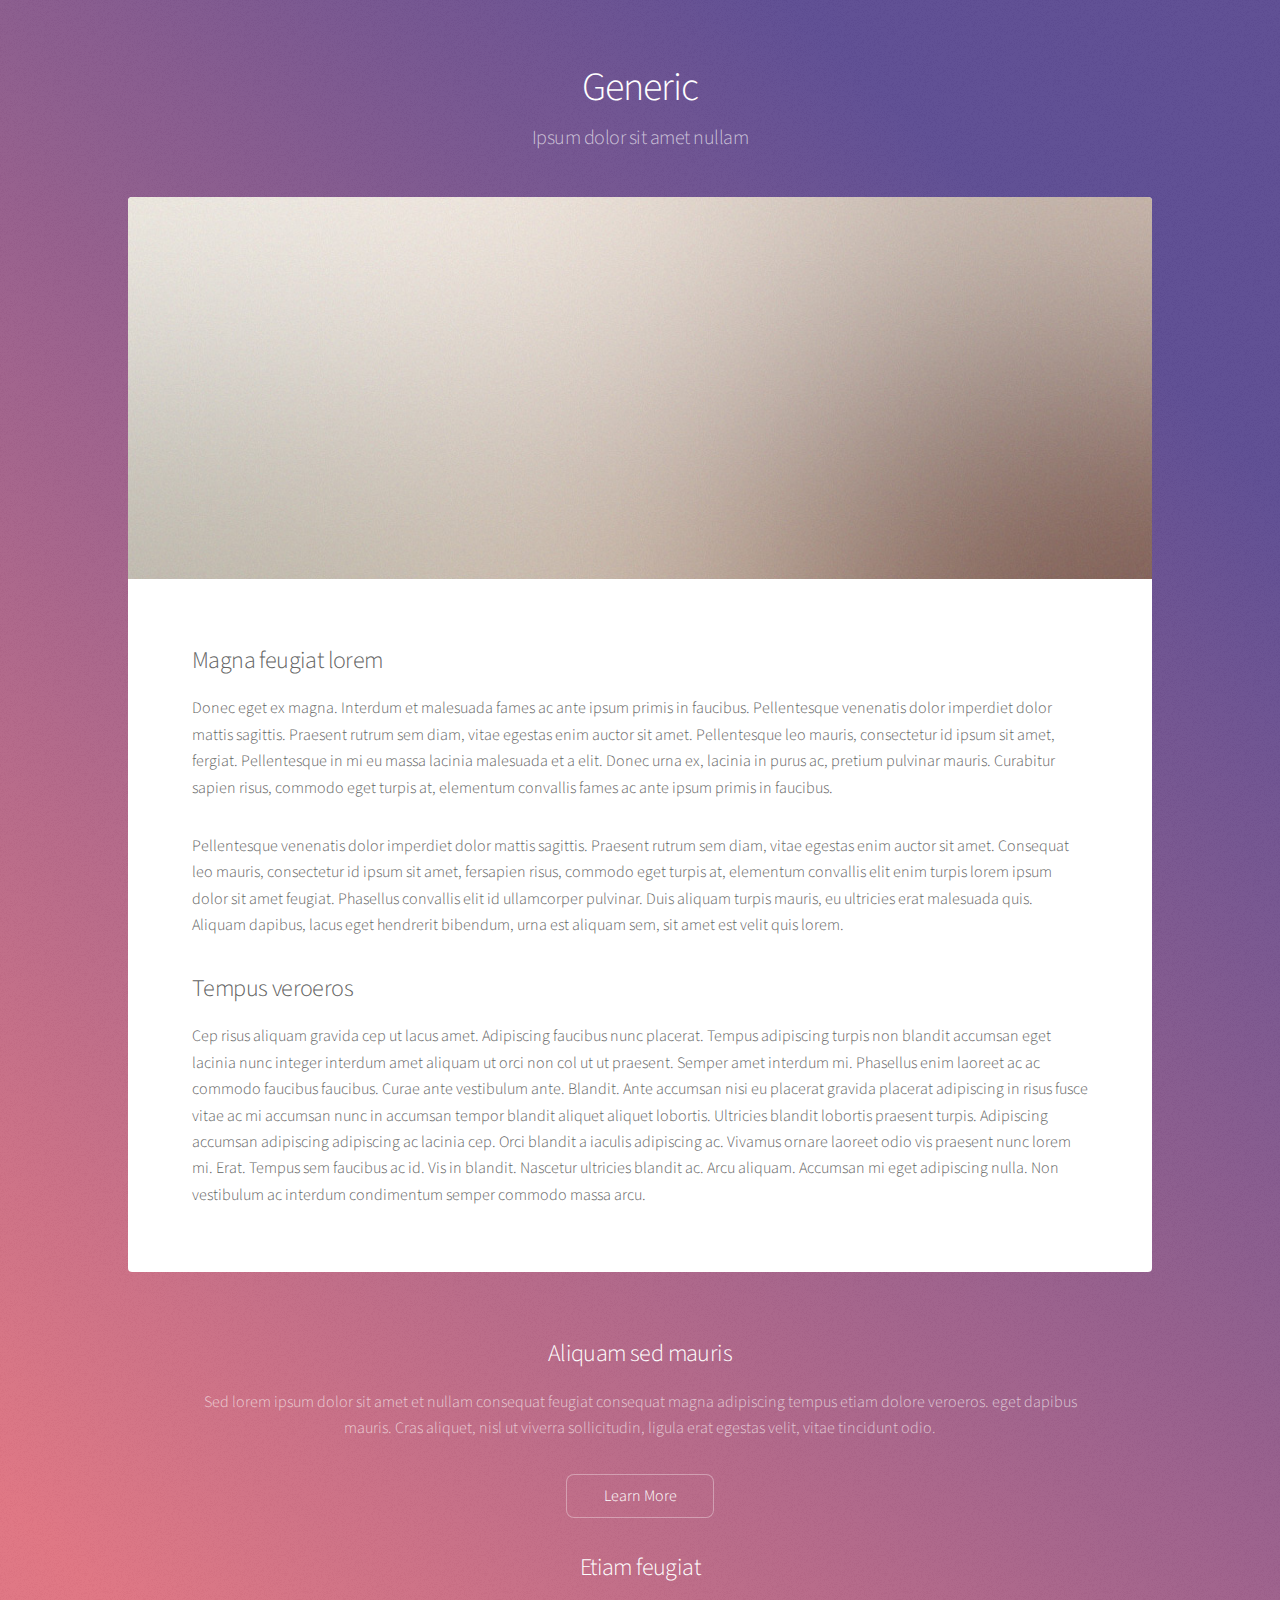
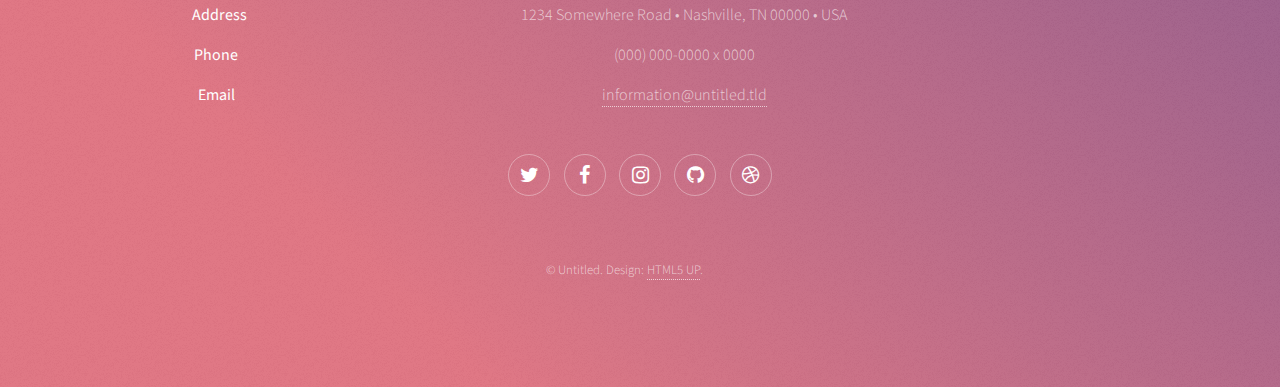
<file: generic.html>
<!DOCTYPE HTML>
<!--
	Stellar by HTML5 UP
	html5up.net | @ajlkn
	Free for personal and commercial use under the CCA 3.0 license (html5up.net/license)
-->
<html>
	<head>
		<title>Generic - Stellar by HTML5 UP</title>
		<meta charset="utf-8" />
		<meta name="viewport" content="width=device-width, initial-scale=1" />
		<!--[if lte IE 8]><script src="assets/js/ie/html5shiv.js"></script><![endif]-->
		<link rel="stylesheet" href="assets/css/main.css" />
		<!--[if lte IE 9]><link rel="stylesheet" href="assets/css/ie9.css" /><![endif]-->
		<!--[if lte IE 8]><link rel="stylesheet" href="assets/css/ie8.css" /><![endif]-->
	</head>
	<body>

		<!-- Wrapper -->
			<div id="wrapper">

				<!-- Header -->
					<header id="header">
						<h1>Generic</h1>
						<p>Ipsum dolor sit amet nullam</p>
					</header>

				<!-- Main -->
					<div id="main">

						<!-- Content -->
							<section id="content" class="main">
								<span class="image main"><img src="images/pic04.jpg" alt="" /></span>
								<h2>Magna feugiat lorem</h2>
								<p>Donec eget ex magna. Interdum et malesuada fames ac ante ipsum primis in faucibus. Pellentesque venenatis dolor imperdiet dolor mattis sagittis. Praesent rutrum sem diam, vitae egestas enim auctor sit amet. Pellentesque leo mauris, consectetur id ipsum sit amet, fergiat. Pellentesque in mi eu massa lacinia malesuada et a elit. Donec urna ex, lacinia in purus ac, pretium pulvinar mauris. Curabitur sapien risus, commodo eget turpis at, elementum convallis fames ac ante ipsum primis in faucibus.</p>
								<p>Pellentesque venenatis dolor imperdiet dolor mattis sagittis. Praesent rutrum sem diam, vitae egestas enim auctor sit amet. Consequat leo mauris, consectetur id ipsum sit amet, fersapien risus, commodo eget turpis at, elementum convallis elit enim turpis lorem ipsum dolor sit amet feugiat. Phasellus convallis elit id ullamcorper pulvinar. Duis aliquam turpis mauris, eu ultricies erat malesuada quis. Aliquam dapibus, lacus eget hendrerit bibendum, urna est aliquam sem, sit amet est velit quis lorem.</p>
								<h2>Tempus veroeros</h2>
								<p>Cep risus aliquam gravida cep ut lacus amet. Adipiscing faucibus nunc placerat. Tempus adipiscing turpis non blandit accumsan eget lacinia nunc integer interdum amet aliquam ut orci non col ut ut praesent. Semper amet interdum mi. Phasellus enim laoreet ac ac commodo faucibus faucibus. Curae ante vestibulum ante. Blandit. Ante accumsan nisi eu placerat gravida placerat adipiscing in risus fusce vitae ac mi accumsan nunc in accumsan tempor blandit aliquet aliquet lobortis. Ultricies blandit lobortis praesent turpis. Adipiscing accumsan adipiscing adipiscing ac lacinia cep. Orci blandit a iaculis adipiscing ac. Vivamus ornare laoreet odio vis praesent nunc lorem mi. Erat. Tempus sem faucibus ac id. Vis in blandit. Nascetur ultricies blandit ac. Arcu aliquam. Accumsan mi eget adipiscing nulla. Non vestibulum ac interdum condimentum semper commodo massa arcu.</p>
							</section>

					</div>

				<!-- Footer -->
					<footer id="footer">
						<section>
							<h2>Aliquam sed mauris</h2>
							<p>Sed lorem ipsum dolor sit amet et nullam consequat feugiat consequat magna adipiscing tempus etiam dolore veroeros. eget dapibus mauris. Cras aliquet, nisl ut viverra sollicitudin, ligula erat egestas velit, vitae tincidunt odio.</p>
							<ul class="actions">
								<li><a href="#" class="button">Learn More</a></li>
							</ul>
						</section>
						<section>
							<h2>Etiam feugiat</h2>
							<dl class="alt">
								<dt>Address</dt>
								<dd>1234 Somewhere Road &bull; Nashville, TN 00000 &bull; USA</dd>
								<dt>Phone</dt>
								<dd>(000) 000-0000 x 0000</dd>
								<dt>Email</dt>
								<dd><a href="#">information@untitled.tld</a></dd>
							</dl>
							<ul class="icons">
								<li><a href="#" class="icon fa-twitter alt"><span class="label">Twitter</span></a></li>
								<li><a href="#" class="icon fa-facebook alt"><span class="label">Facebook</span></a></li>
								<li><a href="#" class="icon fa-instagram alt"><span class="label">Instagram</span></a></li>
								<li><a href="#" class="icon fa-github alt"><span class="label">GitHub</span></a></li>
								<li><a href="#" class="icon fa-dribbble alt"><span class="label">Dribbble</span></a></li>
							</ul>
						</section>
						<p class="copyright">&copy; Untitled. Design: <a href="https://html5up.net">HTML5 UP</a>.</p>
					</footer>

			</div>

		<!-- Scripts -->
			<script src="assets/js/jquery.min.js"></script>
			<script src="assets/js/jquery.scrollex.min.js"></script>
			<script src="assets/js/jquery.scrolly.min.js"></script>
			<script src="assets/js/skel.min.js"></script>
			<script src="assets/js/util.js"></script>
			<!--[if lte IE 8]><script src="assets/js/ie/respond.min.js"></script><![endif]-->
			<script src="assets/js/main.js"></script>

	</body>
</html>
</file>
<file: assets/css/ie9.css>
/*
	Stellar by HTML5 UP
	html5up.net | @ajlkn
	Free for personal and commercial use under the CCA 3.0 license (html5up.net/license)
*/

/* Spotlight */

	.spotlight:after {
		content: '';
		display: block;
		clear: both;
	}

	.spotlight .content {
		float: left;
		width: 60%;
	}

	.spotlight .image {
		float: left;
	}

/* Features */

	.features:after {
		content: '';
		display: block;
		clear: both;
	}

	.features li {
		float: left;
	}

/* Statistics */

	.statistics {
		display: inline-block;
		width: auto;
	}

		.statistics:after {
			content: '';
			display: block;
			clear: both;
		}

		.statistics li {
			float: left;
			padding: 1.5em 2.5em;
		}

/* Footer */

	#footer > * {
		float: left;
	}

	#footer .copyright {
		clear: both;
	}
</file>
<file: assets/css/ie8.css>
/*
	Stellar by HTML5 UP
	html5up.net | @ajlkn
	Free for personal and commercial use under the CCA 3.0 license (html5up.net/license)
*/

/* Type */

	body {
		color: #ffffff;
	}

/* Button */

	.button {
		position: relative;
		border: solid 1px !important;
	}

		.button.special {
			border: none !important;
		}

/* Icon */

	.icon.major {
		-ms-behavior: url("assets/js/ie/PIE.htc");
	}

		.icon.major:before {
			font-size: 4em;
			border: 0;
		}

/* Spotlight */

	.spotlight .image {
		position: relative;
		-ms-behavior: url("assets/js/ie/PIE.htc");
	}

		.spotlight .image img {
			position: relative;
			-ms-behavior: url("assets/js/ie/PIE.htc");
		}

/* Features */

	.features li {
		width: 29%;
	}

/* Footer */

	#footer > * {
		width: 50%;
		margin-left: 0;
	}

/* Main */

	#main > .main > .image.main:first-child {
		margin-top: 0;
		margin-left: 0;
		width: 100%;
	}
</file>
<file: docs/assets/css/ie9.css>
/*
	Stellar by HTML5 UP
	html5up.net | @ajlkn
	Free for personal and commercial use under the CCA 3.0 license (html5up.net/license)
*/

/* Spotlight */

	.spotlight:after {
		content: '';
		display: block;
		clear: both;
	}

	.spotlight .content {
		float: left;
		width: 60%;
	}

	.spotlight .image {
		float: left;
	}

/* Features */

	.features:after {
		content: '';
		display: block;
		clear: both;
	}

	.features li {
		float: left;
	}

/* Statistics */

	.statistics {
		display: inline-block;
		width: auto;
	}

		.statistics:after {
			content: '';
			display: block;
			clear: both;
		}

		.statistics li {
			float: left;
			padding: 1.5em 2.5em;
		}

/* Footer */

	#footer > * {
		float: left;
	}

	#footer .copyright {
		clear: both;
	}
</file>
<file: docs/assets/css/ie8.css>
/*
	Stellar by HTML5 UP
	html5up.net | @ajlkn
	Free for personal and commercial use under the CCA 3.0 license (html5up.net/license)
*/

/* Type */

	body {
		color: #ffffff;
	}

/* Button */

	.button {
		position: relative;
		border: solid 1px !important;
	}

		.button.special {
			border: none !important;
		}

/* Icon */

	.icon.major {
		-ms-behavior: url("assets/js/ie/PIE.htc");
	}

		.icon.major:before {
			font-size: 4em;
			border: 0;
		}

/* Spotlight */

	.spotlight .image {
		position: relative;
		-ms-behavior: url("assets/js/ie/PIE.htc");
	}

		.spotlight .image img {
			position: relative;
			-ms-behavior: url("assets/js/ie/PIE.htc");
		}

/* Features */

	.features li {
		width: 29%;
	}

/* Footer */

	#footer > * {
		width: 50%;
		margin-left: 0;
	}

/* Main */

	#main > .main > .image.main:first-child {
		margin-top: 0;
		margin-left: 0;
		width: 100%;
	}
</file>
<file: assets/css/main.css>
@import url(font-awesome.min.css);
@import "https://fonts.googleapis.com/css?family=Source+Sans+Pro:300,400";

/*
	Stellar by HTML5 UP
	html5up.net | @ajlkn
	Free for personal and commercial use under the CCA 3.0 license (html5up.net/license)
*/

/* Reset */

	html, body, div, span, applet, object, iframe, h1, h2, h3, h4, h5, h6, p, blockquote, pre, a, abbr, acronym, address, big, cite, code, del, dfn, em, img, ins, kbd, q, s, samp, small, strike, strong, sub, sup, tt, var, b, u, i, center, dl, dt, dd, ol, ul, li, fieldset, form, label, legend, table, caption, tbody, tfoot, thead, tr, th, td, article, aside, canvas, details, embed, figure, figcaption, footer, header, hgroup, menu, nav, output, ruby, section, summary, time, mark, audio, video {
		margin: 0;
		padding: 0;
		border: 0;
		font-size: 100%;
		font: inherit;
		vertical-align: baseline;
	}

	article, aside, details, figcaption, figure, footer, header, hgroup, menu, nav, section {
		display: block;
	}

	body {
		line-height: 1;
	}

	ol, ul {
		list-style: none;
	}

	blockquote, q {
		quotes: none;
	}

	blockquote:before, blockquote:after, q:before, q:after {
		content: '';
		content: none;
	}

	table {
		border-collapse: collapse;
		border-spacing: 0;
	}

	body {
		-webkit-text-size-adjust: none;
	}

/* Box Model */

	*, *:before, *:after {
		-moz-box-sizing: border-box;
		-webkit-box-sizing: border-box;
		box-sizing: border-box;
	}

/* Grid */

	.row {
		border-bottom: solid 1px transparent;
		-moz-box-sizing: border-box;
		-webkit-box-sizing: border-box;
		box-sizing: border-box;
	}

	.row > * {
		float: left;
		-moz-box-sizing: border-box;
		-webkit-box-sizing: border-box;
		box-sizing: border-box;
	}

	.row:after, .row:before {
		content: '';
		display: block;
		clear: both;
		height: 0;
	}

	.row.uniform > * > :first-child {
		margin-top: 0;
	}

	.row.uniform > * > :last-child {
		margin-bottom: 0;
	}

	.row.\30 \25 > * {
		padding: 0 0 0 0em;
	}

	.row.\30 \25 {
		margin: 0 0 -1px 0em;
	}

	.row.uniform.\30 \25 > * {
		padding: 0em 0 0 0em;
	}

	.row.uniform.\30 \25 {
		margin: 0em 0 -1px 0em;
	}

	.row > * {
		padding: 0 0 0 1.5em;
	}

	.row {
		margin: 0 0 -1px -1.5em;
	}

	.row.uniform > * {
		padding: 1.5em 0 0 1.5em;
	}

	.row.uniform {
		margin: -1.5em 0 -1px -1.5em;
	}

	.row.\32 00\25 > * {
		padding: 0 0 0 3em;
	}

	.row.\32 00\25 {
		margin: 0 0 -1px -3em;
	}

	.row.uniform.\32 00\25 > * {
		padding: 3em 0 0 3em;
	}

	.row.uniform.\32 00\25 {
		margin: -3em 0 -1px -3em;
	}

	.row.\31 50\25 > * {
		padding: 0 0 0 2.25em;
	}

	.row.\31 50\25 {
		margin: 0 0 -1px -2.25em;
	}

	.row.uniform.\31 50\25 > * {
		padding: 2.25em 0 0 2.25em;
	}

	.row.uniform.\31 50\25 {
		margin: -2.25em 0 -1px -2.25em;
	}

	.row.\35 0\25 > * {
		padding: 0 0 0 0.75em;
	}

	.row.\35 0\25 {
		margin: 0 0 -1px -0.75em;
	}

	.row.uniform.\35 0\25 > * {
		padding: 0.75em 0 0 0.75em;
	}

	.row.uniform.\35 0\25 {
		margin: -0.75em 0 -1px -0.75em;
	}

	.row.\32 5\25 > * {
		padding: 0 0 0 0.375em;
	}

	.row.\32 5\25 {
		margin: 0 0 -1px -0.375em;
	}

	.row.uniform.\32 5\25 > * {
		padding: 0.375em 0 0 0.375em;
	}

	.row.uniform.\32 5\25 {
		margin: -0.375em 0 -1px -0.375em;
	}

	.\31 2u, .\31 2u\24 {
		width: 100%;
		clear: none;
		margin-left: 0;
	}

	.\31 1u, .\31 1u\24 {
		width: 91.6666666667%;
		clear: none;
		margin-left: 0;
	}

	.\31 0u, .\31 0u\24 {
		width: 83.3333333333%;
		clear: none;
		margin-left: 0;
	}

	.\39 u, .\39 u\24 {
		width: 75%;
		clear: none;
		margin-left: 0;
	}

	.\38 u, .\38 u\24 {
		width: 66.6666666667%;
		clear: none;
		margin-left: 0;
	}

	.\37 u, .\37 u\24 {
		width: 58.3333333333%;
		clear: none;
		margin-left: 0;
	}

	.\36 u, .\36 u\24 {
		width: 50%;
		clear: none;
		margin-left: 0;
	}

	.\35 u, .\35 u\24 {
		width: 41.6666666667%;
		clear: none;
		margin-left: 0;
	}

	.\34 u, .\34 u\24 {
		width: 33.3333333333%;
		clear: none;
		margin-left: 0;
	}

	.\33 u, .\33 u\24 {
		width: 25%;
		clear: none;
		margin-left: 0;
	}

	.\32 u, .\32 u\24 {
		width: 16.6666666667%;
		clear: none;
		margin-left: 0;
	}

	.\31 u, .\31 u\24 {
		width: 8.3333333333%;
		clear: none;
		margin-left: 0;
	}

	.\31 2u\24 + *,
	.\31 1u\24 + *,
	.\31 0u\24 + *,
	.\39 u\24 + *,
	.\38 u\24 + *,
	.\37 u\24 + *,
	.\36 u\24 + *,
	.\35 u\24 + *,
	.\34 u\24 + *,
	.\33 u\24 + *,
	.\32 u\24 + *,
	.\31 u\24 + * {
		clear: left;
	}

	.\-11u {
		margin-left: 91.66667%;
	}

	.\-10u {
		margin-left: 83.33333%;
	}

	.\-9u {
		margin-left: 75%;
	}

	.\-8u {
		margin-left: 66.66667%;
	}

	.\-7u {
		margin-left: 58.33333%;
	}

	.\-6u {
		margin-left: 50%;
	}

	.\-5u {
		margin-left: 41.66667%;
	}

	.\-4u {
		margin-left: 33.33333%;
	}

	.\-3u {
		margin-left: 25%;
	}

	.\-2u {
		margin-left: 16.66667%;
	}

	.\-1u {
		margin-left: 8.33333%;
	}

	@media screen and (max-width: 1680px) {

		.row > * {
			padding: 0 0 0 1.5em;
		}

		.row {
			margin: 0 0 -1px -1.5em;
		}

		.row.uniform > * {
			padding: 1.5em 0 0 1.5em;
		}

		.row.uniform {
			margin: -1.5em 0 -1px -1.5em;
		}

		.row.\32 00\25 > * {
			padding: 0 0 0 3em;
		}

		.row.\32 00\25 {
			margin: 0 0 -1px -3em;
		}

		.row.uniform.\32 00\25 > * {
			padding: 3em 0 0 3em;
		}

		.row.uniform.\32 00\25 {
			margin: -3em 0 -1px -3em;
		}

		.row.\31 50\25 > * {
			padding: 0 0 0 2.25em;
		}

		.row.\31 50\25 {
			margin: 0 0 -1px -2.25em;
		}

		.row.uniform.\31 50\25 > * {
			padding: 2.25em 0 0 2.25em;
		}

		.row.uniform.\31 50\25 {
			margin: -2.25em 0 -1px -2.25em;
		}

		.row.\35 0\25 > * {
			padding: 0 0 0 0.75em;
		}

		.row.\35 0\25 {
			margin: 0 0 -1px -0.75em;
		}

		.row.uniform.\35 0\25 > * {
			padding: 0.75em 0 0 0.75em;
		}

		.row.uniform.\35 0\25 {
			margin: -0.75em 0 -1px -0.75em;
		}

		.row.\32 5\25 > * {
			padding: 0 0 0 0.375em;
		}

		.row.\32 5\25 {
			margin: 0 0 -1px -0.375em;
		}

		.row.uniform.\32 5\25 > * {
			padding: 0.375em 0 0 0.375em;
		}

		.row.uniform.\32 5\25 {
			margin: -0.375em 0 -1px -0.375em;
		}

		.\31 2u\28xlarge\29, .\31 2u\24\28xlarge\29 {
			width: 100%;
			clear: none;
			margin-left: 0;
		}

		.\31 1u\28xlarge\29, .\31 1u\24\28xlarge\29 {
			width: 91.6666666667%;
			clear: none;
			margin-left: 0;
		}

		.\31 0u\28xlarge\29, .\31 0u\24\28xlarge\29 {
			width: 83.3333333333%;
			clear: none;
			margin-left: 0;
		}

		.\39 u\28xlarge\29, .\39 u\24\28xlarge\29 {
			width: 75%;
			clear: none;
			margin-left: 0;
		}

		.\38 u\28xlarge\29, .\38 u\24\28xlarge\29 {
			width: 66.6666666667%;
			clear: none;
			margin-left: 0;
		}

		.\37 u\28xlarge\29, .\37 u\24\28xlarge\29 {
			width: 58.3333333333%;
			clear: none;
			margin-left: 0;
		}

		.\36 u\28xlarge\29, .\36 u\24\28xlarge\29 {
			width: 50%;
			clear: none;
			margin-left: 0;
		}

		.\35 u\28xlarge\29, .\35 u\24\28xlarge\29 {
			width: 41.6666666667%;
			clear: none;
			margin-left: 0;
		}

		.\34 u\28xlarge\29, .\34 u\24\28xlarge\29 {
			width: 33.3333333333%;
			clear: none;
			margin-left: 0;
		}

		.\33 u\28xlarge\29, .\33 u\24\28xlarge\29 {
			width: 25%;
			clear: none;
			margin-left: 0;
		}

		.\32 u\28xlarge\29, .\32 u\24\28xlarge\29 {
			width: 16.6666666667%;
			clear: none;
			margin-left: 0;
		}

		.\31 u\28xlarge\29, .\31 u\24\28xlarge\29 {
			width: 8.3333333333%;
			clear: none;
			margin-left: 0;
		}

		.\31 2u\24\28xlarge\29 + *,
		.\31 1u\24\28xlarge\29 + *,
		.\31 0u\24\28xlarge\29 + *,
		.\39 u\24\28xlarge\29 + *,
		.\38 u\24\28xlarge\29 + *,
		.\37 u\24\28xlarge\29 + *,
		.\36 u\24\28xlarge\29 + *,
		.\35 u\24\28xlarge\29 + *,
		.\34 u\24\28xlarge\29 + *,
		.\33 u\24\28xlarge\29 + *,
		.\32 u\24\28xlarge\29 + *,
		.\31 u\24\28xlarge\29 + * {
			clear: left;
		}

		.\-11u\28xlarge\29 {
			margin-left: 91.66667%;
		}

		.\-10u\28xlarge\29 {
			margin-left: 83.33333%;
		}

		.\-9u\28xlarge\29 {
			margin-left: 75%;
		}

		.\-8u\28xlarge\29 {
			margin-left: 66.66667%;
		}

		.\-7u\28xlarge\29 {
			margin-left: 58.33333%;
		}

		.\-6u\28xlarge\29 {
			margin-left: 50%;
		}

		.\-5u\28xlarge\29 {
			margin-left: 41.66667%;
		}

		.\-4u\28xlarge\29 {
			margin-left: 33.33333%;
		}

		.\-3u\28xlarge\29 {
			margin-left: 25%;
		}

		.\-2u\28xlarge\29 {
			margin-left: 16.66667%;
		}

		.\-1u\28xlarge\29 {
			margin-left: 8.33333%;
		}

	}

	@media screen and (max-width: 1280px) {

		.row > * {
			padding: 0 0 0 1.5em;
		}

		.row {
			margin: 0 0 -1px -1.5em;
		}

		.row.uniform > * {
			padding: 1.5em 0 0 1.5em;
		}

		.row.uniform {
			margin: -1.5em 0 -1px -1.5em;
		}

		.row.\32 00\25 > * {
			padding: 0 0 0 3em;
		}

		.row.\32 00\25 {
			margin: 0 0 -1px -3em;
		}

		.row.uniform.\32 00\25 > * {
			padding: 3em 0 0 3em;
		}

		.row.uniform.\32 00\25 {
			margin: -3em 0 -1px -3em;
		}

		.row.\31 50\25 > * {
			padding: 0 0 0 2.25em;
		}

		.row.\31 50\25 {
			margin: 0 0 -1px -2.25em;
		}

		.row.uniform.\31 50\25 > * {
			padding: 2.25em 0 0 2.25em;
		}

		.row.uniform.\31 50\25 {
			margin: -2.25em 0 -1px -2.25em;
		}

		.row.\35 0\25 > * {
			padding: 0 0 0 0.75em;
		}

		.row.\35 0\25 {
			margin: 0 0 -1px -0.75em;
		}

		.row.uniform.\35 0\25 > * {
			padding: 0.75em 0 0 0.75em;
		}

		.row.uniform.\35 0\25 {
			margin: -0.75em 0 -1px -0.75em;
		}

		.row.\32 5\25 > * {
			padding: 0 0 0 0.375em;
		}

		.row.\32 5\25 {
			margin: 0 0 -1px -0.375em;
		}

		.row.uniform.\32 5\25 > * {
			padding: 0.375em 0 0 0.375em;
		}

		.row.uniform.\32 5\25 {
			margin: -0.375em 0 -1px -0.375em;
		}

		.\31 2u\28large\29, .\31 2u\24\28large\29 {
			width: 100%;
			clear: none;
			margin-left: 0;
		}

		.\31 1u\28large\29, .\31 1u\24\28large\29 {
			width: 91.6666666667%;
			clear: none;
			margin-left: 0;
		}

		.\31 0u\28large\29, .\31 0u\24\28large\29 {
			width: 83.3333333333%;
			clear: none;
			margin-left: 0;
		}

		.\39 u\28large\29, .\39 u\24\28large\29 {
			width: 75%;
			clear: none;
			margin-left: 0;
		}

		.\38 u\28large\29, .\38 u\24\28large\29 {
			width: 66.6666666667%;
			clear: none;
			margin-left: 0;
		}

		.\37 u\28large\29, .\37 u\24\28large\29 {
			width: 58.3333333333%;
			clear: none;
			margin-left: 0;
		}

		.\36 u\28large\29, .\36 u\24\28large\29 {
			width: 50%;
			clear: none;
			margin-left: 0;
		}

		.\35 u\28large\29, .\35 u\24\28large\29 {
			width: 41.6666666667%;
			clear: none;
			margin-left: 0;
		}

		.\34 u\28large\29, .\34 u\24\28large\29 {
			width: 33.3333333333%;
			clear: none;
			margin-left: 0;
		}

		.\33 u\28large\29, .\33 u\24\28large\29 {
			width: 25%;
			clear: none;
			margin-left: 0;
		}

		.\32 u\28large\29, .\32 u\24\28large\29 {
			width: 16.6666666667%;
			clear: none;
			margin-left: 0;
		}

		.\31 u\28large\29, .\31 u\24\28large\29 {
			width: 8.3333333333%;
			clear: none;
			margin-left: 0;
		}

		.\31 2u\24\28large\29 + *,
		.\31 1u\24\28large\29 + *,
		.\31 0u\24\28large\29 + *,
		.\39 u\24\28large\29 + *,
		.\38 u\24\28large\29 + *,
		.\37 u\24\28large\29 + *,
		.\36 u\24\28large\29 + *,
		.\35 u\24\28large\29 + *,
		.\34 u\24\28large\29 + *,
		.\33 u\24\28large\29 + *,
		.\32 u\24\28large\29 + *,
		.\31 u\24\28large\29 + * {
			clear: left;
		}

		.\-11u\28large\29 {
			margin-left: 91.66667%;
		}

		.\-10u\28large\29 {
			margin-left: 83.33333%;
		}

		.\-9u\28large\29 {
			margin-left: 75%;
		}

		.\-8u\28large\29 {
			margin-left: 66.66667%;
		}

		.\-7u\28large\29 {
			margin-left: 58.33333%;
		}

		.\-6u\28large\29 {
			margin-left: 50%;
		}

		.\-5u\28large\29 {
			margin-left: 41.66667%;
		}

		.\-4u\28large\29 {
			margin-left: 33.33333%;
		}

		.\-3u\28large\29 {
			margin-left: 25%;
		}

		.\-2u\28large\29 {
			margin-left: 16.66667%;
		}

		.\-1u\28large\29 {
			margin-left: 8.33333%;
		}

	}

	@media screen and (max-width: 980px) {

		.row > * {
			padding: 0 0 0 1.5em;
		}

		.row {
			margin: 0 0 -1px -1.5em;
		}

		.row.uniform > * {
			padding: 1.5em 0 0 1.5em;
		}

		.row.uniform {
			margin: -1.5em 0 -1px -1.5em;
		}

		.row.\32 00\25 > * {
			padding: 0 0 0 3em;
		}

		.row.\32 00\25 {
			margin: 0 0 -1px -3em;
		}

		.row.uniform.\32 00\25 > * {
			padding: 3em 0 0 3em;
		}

		.row.uniform.\32 00\25 {
			margin: -3em 0 -1px -3em;
		}

		.row.\31 50\25 > * {
			padding: 0 0 0 2.25em;
		}

		.row.\31 50\25 {
			margin: 0 0 -1px -2.25em;
		}

		.row.uniform.\31 50\25 > * {
			padding: 2.25em 0 0 2.25em;
		}

		.row.uniform.\31 50\25 {
			margin: -2.25em 0 -1px -2.25em;
		}

		.row.\35 0\25 > * {
			padding: 0 0 0 0.75em;
		}

		.row.\35 0\25 {
			margin: 0 0 -1px -0.75em;
		}

		.row.uniform.\35 0\25 > * {
			padding: 0.75em 0 0 0.75em;
		}

		.row.uniform.\35 0\25 {
			margin: -0.75em 0 -1px -0.75em;
		}

		.row.\32 5\25 > * {
			padding: 0 0 0 0.375em;
		}

		.row.\32 5\25 {
			margin: 0 0 -1px -0.375em;
		}

		.row.uniform.\32 5\25 > * {
			padding: 0.375em 0 0 0.375em;
		}

		.row.uniform.\32 5\25 {
			margin: -0.375em 0 -1px -0.375em;
		}

		.\31 2u\28medium\29, .\31 2u\24\28medium\29 {
			width: 100%;
			clear: none;
			margin-left: 0;
		}

		.\31 1u\28medium\29, .\31 1u\24\28medium\29 {
			width: 91.6666666667%;
			clear: none;
			margin-left: 0;
		}

		.\31 0u\28medium\29, .\31 0u\24\28medium\29 {
			width: 83.3333333333%;
			clear: none;
			margin-left: 0;
		}

		.\39 u\28medium\29, .\39 u\24\28medium\29 {
			width: 75%;
			clear: none;
			margin-left: 0;
		}

		.\38 u\28medium\29, .\38 u\24\28medium\29 {
			width: 66.6666666667%;
			clear: none;
			margin-left: 0;
		}

		.\37 u\28medium\29, .\37 u\24\28medium\29 {
			width: 58.3333333333%;
			clear: none;
			margin-left: 0;
		}

		.\36 u\28medium\29, .\36 u\24\28medium\29 {
			width: 50%;
			clear: none;
			margin-left: 0;
		}

		.\35 u\28medium\29, .\35 u\24\28medium\29 {
			width: 41.6666666667%;
			clear: none;
			margin-left: 0;
		}

		.\34 u\28medium\29, .\34 u\24\28medium\29 {
			width: 33.3333333333%;
			clear: none;
			margin-left: 0;
		}

		.\33 u\28medium\29, .\33 u\24\28medium\29 {
			width: 25%;
			clear: none;
			margin-left: 0;
		}

		.\32 u\28medium\29, .\32 u\24\28medium\29 {
			width: 16.6666666667%;
			clear: none;
			margin-left: 0;
		}

		.\31 u\28medium\29, .\31 u\24\28medium\29 {
			width: 8.3333333333%;
			clear: none;
			margin-left: 0;
		}

		.\31 2u\24\28medium\29 + *,
		.\31 1u\24\28medium\29 + *,
		.\31 0u\24\28medium\29 + *,
		.\39 u\24\28medium\29 + *,
		.\38 u\24\28medium\29 + *,
		.\37 u\24\28medium\29 + *,
		.\36 u\24\28medium\29 + *,
		.\35 u\24\28medium\29 + *,
		.\34 u\24\28medium\29 + *,
		.\33 u\24\28medium\29 + *,
		.\32 u\24\28medium\29 + *,
		.\31 u\24\28medium\29 + * {
			clear: left;
		}

		.\-11u\28medium\29 {
			margin-left: 91.66667%;
		}

		.\-10u\28medium\29 {
			margin-left: 83.33333%;
		}

		.\-9u\28medium\29 {
			margin-left: 75%;
		}

		.\-8u\28medium\29 {
			margin-left: 66.66667%;
		}

		.\-7u\28medium\29 {
			margin-left: 58.33333%;
		}

		.\-6u\28medium\29 {
			margin-left: 50%;
		}

		.\-5u\28medium\29 {
			margin-left: 41.66667%;
		}

		.\-4u\28medium\29 {
			margin-left: 33.33333%;
		}

		.\-3u\28medium\29 {
			margin-left: 25%;
		}

		.\-2u\28medium\29 {
			margin-left: 16.66667%;
		}

		.\-1u\28medium\29 {
			margin-left: 8.33333%;
		}

	}

	@media screen and (max-width: 736px) {

		.row > * {
			padding: 0 0 0 1em;
		}

		.row {
			margin: 0 0 -1px -1em;
		}

		.row.uniform > * {
			padding: 1em 0 0 1em;
		}

		.row.uniform {
			margin: -1em 0 -1px -1em;
		}

		.row.\32 00\25 > * {
			padding: 0 0 0 2em;
		}

		.row.\32 00\25 {
			margin: 0 0 -1px -2em;
		}

		.row.uniform.\32 00\25 > * {
			padding: 2em 0 0 2em;
		}

		.row.uniform.\32 00\25 {
			margin: -2em 0 -1px -2em;
		}

		.row.\31 50\25 > * {
			padding: 0 0 0 1.5em;
		}

		.row.\31 50\25 {
			margin: 0 0 -1px -1.5em;
		}

		.row.uniform.\31 50\25 > * {
			padding: 1.5em 0 0 1.5em;
		}

		.row.uniform.\31 50\25 {
			margin: -1.5em 0 -1px -1.5em;
		}

		.row.\35 0\25 > * {
			padding: 0 0 0 0.5em;
		}

		.row.\35 0\25 {
			margin: 0 0 -1px -0.5em;
		}

		.row.uniform.\35 0\25 > * {
			padding: 0.5em 0 0 0.5em;
		}

		.row.uniform.\35 0\25 {
			margin: -0.5em 0 -1px -0.5em;
		}

		.row.\32 5\25 > * {
			padding: 0 0 0 0.25em;
		}

		.row.\32 5\25 {
			margin: 0 0 -1px -0.25em;
		}

		.row.uniform.\32 5\25 > * {
			padding: 0.25em 0 0 0.25em;
		}

		.row.uniform.\32 5\25 {
			margin: -0.25em 0 -1px -0.25em;
		}

		.\31 2u\28small\29, .\31 2u\24\28small\29 {
			width: 100%;
			clear: none;
			margin-left: 0;
		}

		.\31 1u\28small\29, .\31 1u\24\28small\29 {
			width: 91.6666666667%;
			clear: none;
			margin-left: 0;
		}

		.\31 0u\28small\29, .\31 0u\24\28small\29 {
			width: 83.3333333333%;
			clear: none;
			margin-left: 0;
		}

		.\39 u\28small\29, .\39 u\24\28small\29 {
			width: 75%;
			clear: none;
			margin-left: 0;
		}

		.\38 u\28small\29, .\38 u\24\28small\29 {
			width: 66.6666666667%;
			clear: none;
			margin-left: 0;
		}

		.\37 u\28small\29, .\37 u\24\28small\29 {
			width: 58.3333333333%;
			clear: none;
			margin-left: 0;
		}

		.\36 u\28small\29, .\36 u\24\28small\29 {
			width: 50%;
			clear: none;
			margin-left: 0;
		}

		.\35 u\28small\29, .\35 u\24\28small\29 {
			width: 41.6666666667%;
			clear: none;
			margin-left: 0;
		}

		.\34 u\28small\29, .\34 u\24\28small\29 {
			width: 33.3333333333%;
			clear: none;
			margin-left: 0;
		}

		.\33 u\28small\29, .\33 u\24\28small\29 {
			width: 25%;
			clear: none;
			margin-left: 0;
		}

		.\32 u\28small\29, .\32 u\24\28small\29 {
			width: 16.6666666667%;
			clear: none;
			margin-left: 0;
		}

		.\31 u\28small\29, .\31 u\24\28small\29 {
			width: 8.3333333333%;
			clear: none;
			margin-left: 0;
		}

		.\31 2u\24\28small\29 + *,
		.\31 1u\24\28small\29 + *,
		.\31 0u\24\28small\29 + *,
		.\39 u\24\28small\29 + *,
		.\38 u\24\28small\29 + *,
		.\37 u\24\28small\29 + *,
		.\36 u\24\28small\29 + *,
		.\35 u\24\28small\29 + *,
		.\34 u\24\28small\29 + *,
		.\33 u\24\28small\29 + *,
		.\32 u\24\28small\29 + *,
		.\31 u\24\28small\29 + * {
			clear: left;
		}

		.\-11u\28small\29 {
			margin-left: 91.66667%;
		}

		.\-10u\28small\29 {
			margin-left: 83.33333%;
		}

		.\-9u\28small\29 {
			margin-left: 75%;
		}

		.\-8u\28small\29 {
			margin-left: 66.66667%;
		}

		.\-7u\28small\29 {
			margin-left: 58.33333%;
		}

		.\-6u\28small\29 {
			margin-left: 50%;
		}

		.\-5u\28small\29 {
			margin-left: 41.66667%;
		}

		.\-4u\28small\29 {
			margin-left: 33.33333%;
		}

		.\-3u\28small\29 {
			margin-left: 25%;
		}

		.\-2u\28small\29 {
			margin-left: 16.66667%;
		}

		.\-1u\28small\29 {
			margin-left: 8.33333%;
		}

	}

	@media screen and (max-width: 480px) {

		.row > * {
			padding: 0 0 0 1em;
		}

		.row {
			margin: 0 0 -1px -1em;
		}

		.row.uniform > * {
			padding: 1em 0 0 1em;
		}

		.row.uniform {
			margin: -1em 0 -1px -1em;
		}

		.row.\32 00\25 > * {
			padding: 0 0 0 2em;
		}

		.row.\32 00\25 {
			margin: 0 0 -1px -2em;
		}

		.row.uniform.\32 00\25 > * {
			padding: 2em 0 0 2em;
		}

		.row.uniform.\32 00\25 {
			margin: -2em 0 -1px -2em;
		}

		.row.\31 50\25 > * {
			padding: 0 0 0 1.5em;
		}

		.row.\31 50\25 {
			margin: 0 0 -1px -1.5em;
		}

		.row.uniform.\31 50\25 > * {
			padding: 1.5em 0 0 1.5em;
		}

		.row.uniform.\31 50\25 {
			margin: -1.5em 0 -1px -1.5em;
		}

		.row.\35 0\25 > * {
			padding: 0 0 0 0.5em;
		}

		.row.\35 0\25 {
			margin: 0 0 -1px -0.5em;
		}

		.row.uniform.\35 0\25 > * {
			padding: 0.5em 0 0 0.5em;
		}

		.row.uniform.\35 0\25 {
			margin: -0.5em 0 -1px -0.5em;
		}

		.row.\32 5\25 > * {
			padding: 0 0 0 0.25em;
		}

		.row.\32 5\25 {
			margin: 0 0 -1px -0.25em;
		}

		.row.uniform.\32 5\25 > * {
			padding: 0.25em 0 0 0.25em;
		}

		.row.uniform.\32 5\25 {
			margin: -0.25em 0 -1px -0.25em;
		}

		.\31 2u\28xsmall\29, .\31 2u\24\28xsmall\29 {
			width: 100%;
			clear: none;
			margin-left: 0;
		}

		.\31 1u\28xsmall\29, .\31 1u\24\28xsmall\29 {
			width: 91.6666666667%;
			clear: none;
			margin-left: 0;
		}

		.\31 0u\28xsmall\29, .\31 0u\24\28xsmall\29 {
			width: 83.3333333333%;
			clear: none;
			margin-left: 0;
		}

		.\39 u\28xsmall\29, .\39 u\24\28xsmall\29 {
			width: 75%;
			clear: none;
			margin-left: 0;
		}

		.\38 u\28xsmall\29, .\38 u\24\28xsmall\29 {
			width: 66.6666666667%;
			clear: none;
			margin-left: 0;
		}

		.\37 u\28xsmall\29, .\37 u\24\28xsmall\29 {
			width: 58.3333333333%;
			clear: none;
			margin-left: 0;
		}

		.\36 u\28xsmall\29, .\36 u\24\28xsmall\29 {
			width: 50%;
			clear: none;
			margin-left: 0;
		}

		.\35 u\28xsmall\29, .\35 u\24\28xsmall\29 {
			width: 41.6666666667%;
			clear: none;
			margin-left: 0;
		}

		.\34 u\28xsmall\29, .\34 u\24\28xsmall\29 {
			width: 33.3333333333%;
			clear: none;
			margin-left: 0;
		}

		.\33 u\28xsmall\29, .\33 u\24\28xsmall\29 {
			width: 25%;
			clear: none;
			margin-left: 0;
		}

		.\32 u\28xsmall\29, .\32 u\24\28xsmall\29 {
			width: 16.6666666667%;
			clear: none;
			margin-left: 0;
		}

		.\31 u\28xsmall\29, .\31 u\24\28xsmall\29 {
			width: 8.3333333333%;
			clear: none;
			margin-left: 0;
		}

		.\31 2u\24\28xsmall\29 + *,
		.\31 1u\24\28xsmall\29 + *,
		.\31 0u\24\28xsmall\29 + *,
		.\39 u\24\28xsmall\29 + *,
		.\38 u\24\28xsmall\29 + *,
		.\37 u\24\28xsmall\29 + *,
		.\36 u\24\28xsmall\29 + *,
		.\35 u\24\28xsmall\29 + *,
		.\34 u\24\28xsmall\29 + *,
		.\33 u\24\28xsmall\29 + *,
		.\32 u\24\28xsmall\29 + *,
		.\31 u\24\28xsmall\29 + * {
			clear: left;
		}

		.\-11u\28xsmall\29 {
			margin-left: 91.66667%;
		}

		.\-10u\28xsmall\29 {
			margin-left: 83.33333%;
		}

		.\-9u\28xsmall\29 {
			margin-left: 75%;
		}

		.\-8u\28xsmall\29 {
			margin-left: 66.66667%;
		}

		.\-7u\28xsmall\29 {
			margin-left: 58.33333%;
		}

		.\-6u\28xsmall\29 {
			margin-left: 50%;
		}

		.\-5u\28xsmall\29 {
			margin-left: 41.66667%;
		}

		.\-4u\28xsmall\29 {
			margin-left: 33.33333%;
		}

		.\-3u\28xsmall\29 {
			margin-left: 25%;
		}

		.\-2u\28xsmall\29 {
			margin-left: 16.66667%;
		}

		.\-1u\28xsmall\29 {
			margin-left: 8.33333%;
		}

	}

	@media screen and (max-width: 360px) {

		.row > * {
			padding: 0 0 0 1em;
		}

		.row {
			margin: 0 0 -1px -1em;
		}

		.row.uniform > * {
			padding: 1em 0 0 1em;
		}

		.row.uniform {
			margin: -1em 0 -1px -1em;
		}

		.row.\32 00\25 > * {
			padding: 0 0 0 2em;
		}

		.row.\32 00\25 {
			margin: 0 0 -1px -2em;
		}

		.row.uniform.\32 00\25 > * {
			padding: 2em 0 0 2em;
		}

		.row.uniform.\32 00\25 {
			margin: -2em 0 -1px -2em;
		}

		.row.\31 50\25 > * {
			padding: 0 0 0 1.5em;
		}

		.row.\31 50\25 {
			margin: 0 0 -1px -1.5em;
		}

		.row.uniform.\31 50\25 > * {
			padding: 1.5em 0 0 1.5em;
		}

		.row.uniform.\31 50\25 {
			margin: -1.5em 0 -1px -1.5em;
		}

		.row.\35 0\25 > * {
			padding: 0 0 0 0.5em;
		}

		.row.\35 0\25 {
			margin: 0 0 -1px -0.5em;
		}

		.row.uniform.\35 0\25 > * {
			padding: 0.5em 0 0 0.5em;
		}

		.row.uniform.\35 0\25 {
			margin: -0.5em 0 -1px -0.5em;
		}

		.row.\32 5\25 > * {
			padding: 0 0 0 0.25em;
		}

		.row.\32 5\25 {
			margin: 0 0 -1px -0.25em;
		}

		.row.uniform.\32 5\25 > * {
			padding: 0.25em 0 0 0.25em;
		}

		.row.uniform.\32 5\25 {
			margin: -0.25em 0 -1px -0.25em;
		}

		.\31 2u\28xxsmall\29, .\31 2u\24\28xxsmall\29 {
			width: 100%;
			clear: none;
			margin-left: 0;
		}

		.\31 1u\28xxsmall\29, .\31 1u\24\28xxsmall\29 {
			width: 91.6666666667%;
			clear: none;
			margin-left: 0;
		}

		.\31 0u\28xxsmall\29, .\31 0u\24\28xxsmall\29 {
			width: 83.3333333333%;
			clear: none;
			margin-left: 0;
		}

		.\39 u\28xxsmall\29, .\39 u\24\28xxsmall\29 {
			width: 75%;
			clear: none;
			margin-left: 0;
		}

		.\38 u\28xxsmall\29, .\38 u\24\28xxsmall\29 {
			width: 66.6666666667%;
			clear: none;
			margin-left: 0;
		}

		.\37 u\28xxsmall\29, .\37 u\24\28xxsmall\29 {
			width: 58.3333333333%;
			clear: none;
			margin-left: 0;
		}

		.\36 u\28xxsmall\29, .\36 u\24\28xxsmall\29 {
			width: 50%;
			clear: none;
			margin-left: 0;
		}

		.\35 u\28xxsmall\29, .\35 u\24\28xxsmall\29 {
			width: 41.6666666667%;
			clear: none;
			margin-left: 0;
		}

		.\34 u\28xxsmall\29, .\34 u\24\28xxsmall\29 {
			width: 33.3333333333%;
			clear: none;
			margin-left: 0;
		}

		.\33 u\28xxsmall\29, .\33 u\24\28xxsmall\29 {
			width: 25%;
			clear: none;
			margin-left: 0;
		}

		.\32 u\28xxsmall\29, .\32 u\24\28xxsmall\29 {
			width: 16.6666666667%;
			clear: none;
			margin-left: 0;
		}

		.\31 u\28xxsmall\29, .\31 u\24\28xxsmall\29 {
			width: 8.3333333333%;
			clear: none;
			margin-left: 0;
		}

		.\31 2u\24\28xxsmall\29 + *,
		.\31 1u\24\28xxsmall\29 + *,
		.\31 0u\24\28xxsmall\29 + *,
		.\39 u\24\28xxsmall\29 + *,
		.\38 u\24\28xxsmall\29 + *,
		.\37 u\24\28xxsmall\29 + *,
		.\36 u\24\28xxsmall\29 + *,
		.\35 u\24\28xxsmall\29 + *,
		.\34 u\24\28xxsmall\29 + *,
		.\33 u\24\28xxsmall\29 + *,
		.\32 u\24\28xxsmall\29 + *,
		.\31 u\24\28xxsmall\29 + * {
			clear: left;
		}

		.\-11u\28xxsmall\29 {
			margin-left: 91.66667%;
		}

		.\-10u\28xxsmall\29 {
			margin-left: 83.33333%;
		}

		.\-9u\28xxsmall\29 {
			margin-left: 75%;
		}

		.\-8u\28xxsmall\29 {
			margin-left: 66.66667%;
		}

		.\-7u\28xxsmall\29 {
			margin-left: 58.33333%;
		}

		.\-6u\28xxsmall\29 {
			margin-left: 50%;
		}

		.\-5u\28xxsmall\29 {
			margin-left: 41.66667%;
		}

		.\-4u\28xxsmall\29 {
			margin-left: 33.33333%;
		}

		.\-3u\28xxsmall\29 {
			margin-left: 25%;
		}

		.\-2u\28xxsmall\29 {
			margin-left: 16.66667%;
		}

		.\-1u\28xxsmall\29 {
			margin-left: 8.33333%;
		}

	}

/* Basic */

	@-ms-viewport {
		width: device-width;
	}

	body {
		-ms-overflow-style: scrollbar;
	}

	@media screen and (max-width: 480px) {

		html, body {
			min-width: 320px;
		}

	}

	body {
		background-color: #935d8c;
		background-image: url("images/overlay.png"), -moz-linear-gradient(45deg, #e37682 15%, #5f4d93 85%);
		background-image: url("images/overlay.png"), -webkit-linear-gradient(45deg, #e37682 15%, #5f4d93 85%);
		background-image: url("images/overlay.png"), -ms-linear-gradient(45deg, #e37682 15%, #5f4d93 85%);
		background-image: url("images/overlay.png"), linear-gradient(45deg, #e37682 15%, #5f4d93 85%);
	}

		body.is-loading *, body.is-loading *:before, body.is-loading *:after {
			-moz-animation: none !important;
			-webkit-animation: none !important;
			-ms-animation: none !important;
			animation: none !important;
			-moz-transition: none !important;
			-webkit-transition: none !important;
			-ms-transition: none !important;
			transition: none !important;
		}

/* Type */

	body {
		background-color: #935d8c;
		color: rgba(255, 255, 255, 0.65);
	}

	body, input, select, textarea {
		font-family: "Source Sans Pro", Helvetica, sans-serif;
		font-size: 17pt;
		font-weight: 300;
		line-height: 1.65;
	}

		@media screen and (max-width: 1680px) {

			body, input, select, textarea {
				font-size: 14pt;
			}

		}

		@media screen and (max-width: 1280px) {

			body, input, select, textarea {
				font-size: 12pt;
			}

		}

		@media screen and (max-width: 360px) {

			body, input, select, textarea {
				font-size: 11pt;
			}

		}

	a {
		-moz-transition: color 0.2s ease, border-bottom 0.2s ease;
		-webkit-transition: color 0.2s ease, border-bottom 0.2s ease;
		-ms-transition: color 0.2s ease, border-bottom 0.2s ease;
		transition: color 0.2s ease, border-bottom 0.2s ease;
		text-decoration: none;
		border-bottom: dotted 1px;
		color: inherit;
	}

		a:hover {
			border-bottom-color: transparent;
		}

	strong, b {
		font-weight: 400;
	}

	em, i {
		font-style: italic;
	}

	p {
		margin: 0 0 2em 0;
	}

		p.content {
			-moz-columns: 20em 2;
			-webkit-columns: 20em 2;
			-ms-columns: 20em 2;
			columns: 20em 2;
			-moz-column-gap: 2em;
			-webkit-column-gap: 2em;
			-ms-column-gap: 2em;
			column-gap: 2em;
			text-align: justify;
		}

	h1, h2, h3, h4, h5, h6 {
		font-weight: 300;
		line-height: 1.5;
		margin: 0 0 0.7em 0;
		letter-spacing: -0.025em;
	}

		h1 a, h2 a, h3 a, h4 a, h5 a, h6 a {
			color: inherit;
			text-decoration: none;
		}

	h1 {
		font-size: 2.5em;
		line-height: 1.2;
	}

	h2 {
		font-size: 1.5em;
	}

	h3 {
		font-size: 1.25em;
	}

	h4 {
		font-size: 1.1em;
	}

	h5 {
		font-size: 0.9em;
	}

	h6 {
		font-size: 0.7em;
	}

	@media screen and (max-width: 736px) {

		h1 {
			font-size: 2em;
		}

	}

	sub {
		font-size: 0.8em;
		position: relative;
		top: 0.5em;
	}

	sup {
		font-size: 0.8em;
		position: relative;
		top: -0.5em;
	}

	blockquote {
		border-left: solid 4px;
		font-style: italic;
		margin: 0 0 2em 0;
		padding: 0.5em 0 0.5em 2em;
	}

	code {
		border-radius: 8px;
		border: solid 1px;
		font-family: "Courier New", monospace;
		font-size: 0.9em;
		margin: 0 0.25em;
		padding: 0.25em 0.65em;
	}

	pre {
		-webkit-overflow-scrolling: touch;
		font-family: "Courier New", monospace;
		font-size: 0.9em;
		margin: 0 0 2em 0;
	}

		pre code {
			display: block;
			line-height: 1.75;
			padding: 1em 1.5em;
			overflow-x: auto;
		}

	hr {
		border: 0;
		border-bottom: solid 1px;
		margin: 2em 0;
	}

		hr.major {
			margin: 3em 0;
		}

	.align-left {
		text-align: left;
	}

	.align-center {
		text-align: center;
	}

	.align-right {
		text-align: right;
	}

	input, select, textarea {
		color: #ffffff;
	}

	a:hover {
		color: #ffffff;
	}

	strong, b {
		color: #ffffff;
	}

	h1, h2, h3, h4, h5, h6 {
		color: #ffffff;
	}

	blockquote {
		border-left-color: rgba(255, 255, 255, 0.35);
	}

	code {
		background: rgba(255, 255, 255, 0.075);
		border-color: rgba(255, 255, 255, 0.35);
	}

	hr {
		border-bottom-color: rgba(255, 255, 255, 0.35);
	}

/* Box */

	.box {
		border-radius: 8px;
		border: solid;
		margin-bottom: 2em;
		padding: 1.5em;
	}

		.box > :last-child,
		.box > :last-child > :last-child,
		.box > :last-child > :last-child > :last-child {
			margin-bottom: 0;
		}

		.box.alt {
			border: 0;
			border-radius: 0;
			padding: 0;
		}

	.box {
		border-color: rgba(255, 255, 255, 0.35);
	}

/* Button */

	input[type="submit"],
	input[type="reset"],
	input[type="button"],
	button,
	.button {
		-moz-appearance: none;
		-webkit-appearance: none;
		-ms-appearance: none;
		appearance: none;
		-moz-transition: background-color 0.2s ease-in-out, color 0.2s ease-in-out;
		-webkit-transition: background-color 0.2s ease-in-out, color 0.2s ease-in-out;
		-ms-transition: background-color 0.2s ease-in-out, color 0.2s ease-in-out;
		transition: background-color 0.2s ease-in-out, color 0.2s ease-in-out;
		border-radius: 8px;
		border: 0;
		cursor: pointer;
		display: inline-block;
		font-weight: 300;
		height: 2.75em;
		line-height: 2.75em;
		min-width: 9.25em;
		padding: 0 1.5em;
		text-align: center;
		text-decoration: none;
		white-space: nowrap;
	}

		input[type="submit"].icon,
		input[type="reset"].icon,
		input[type="button"].icon,
		button.icon,
		.button.icon {
			padding-left: 1.35em;
		}

			input[type="submit"].icon:before,
			input[type="reset"].icon:before,
			input[type="button"].icon:before,
			button.icon:before,
			.button.icon:before {
				margin-right: 0.5em;
			}

		input[type="submit"].fit,
		input[type="reset"].fit,
		input[type="button"].fit,
		button.fit,
		.button.fit {
			display: block;
			margin: 0 0 1em 0;
			width: 100%;
		}

		input[type="submit"].small,
		input[type="reset"].small,
		input[type="button"].small,
		button.small,
		.button.small {
			font-size: 0.8em;
		}

		input[type="submit"].big,
		input[type="reset"].big,
		input[type="button"].big,
		button.big,
		.button.big {
			font-size: 1.35em;
		}

		input[type="submit"].disabled, input[type="submit"]:disabled,
		input[type="reset"].disabled,
		input[type="reset"]:disabled,
		input[type="button"].disabled,
		input[type="button"]:disabled,
		button.disabled,
		button:disabled,
		.button.disabled,
		.button:disabled {
			-moz-pointer-events: none;
			-webkit-pointer-events: none;
			-ms-pointer-events: none;
			pointer-events: none;
			opacity: 0.25;
		}

		@media screen and (max-width: 736px) {

			input[type="submit"],
			input[type="reset"],
			input[type="button"],
			button,
			.button {
				min-width: 0;
			}

		}

	input[type="submit"],
	input[type="reset"],
	input[type="button"],
	button,
	.button {
		background-color: transparent;
		box-shadow: inset 0 0 0 1px rgba(255, 255, 255, 0.35);
		color: #ffffff !important;
	}

		input[type="submit"]:hover,
		input[type="reset"]:hover,
		input[type="button"]:hover,
		button:hover,
		.button:hover {
			background-color: rgba(255, 255, 255, 0.075);
		}

		input[type="submit"]:active,
		input[type="reset"]:active,
		input[type="button"]:active,
		button:active,
		.button:active {
			background-color: rgba(255, 255, 255, 0.2);
		}

		input[type="submit"].icon:before,
		input[type="reset"].icon:before,
		input[type="button"].icon:before,
		button.icon:before,
		.button.icon:before {
			color: rgba(255, 255, 255, 0.5);
		}

		input[type="submit"].special,
		input[type="reset"].special,
		input[type="button"].special,
		button.special,
		.button.special {
			background-color: #8cc9f0;
			color: #ffffff !important;
			box-shadow: none;
		}

			input[type="submit"].special:hover,
			input[type="reset"].special:hover,
			input[type="button"].special:hover,
			button.special:hover,
			.button.special:hover {
				background-color: #9acff2;
			}

			input[type="submit"].special:active,
			input[type="reset"].special:active,
			input[type="button"].special:active,
			button.special:active,
			.button.special:active {
				background-color: #7ec3ee;
			}

			input[type="submit"].special.icon:before,
			input[type="reset"].special.icon:before,
			input[type="button"].special.icon:before,
			button.special.icon:before,
			.button.special.icon:before {
				color: #ffffff !important;
			}

/* Form */

	form {
		margin: 0 0 2em 0;
	}

	label {
		display: block;
		font-size: 0.9em;
		font-weight: 400;
		margin: 0 0 1em 0;
	}

	input[type="text"],
	input[type="password"],
	input[type="email"],
	select,
	textarea {
		-moz-appearance: none;
		-webkit-appearance: none;
		-ms-appearance: none;
		appearance: none;
		border-radius: 8px;
		border: solid 1px;
		color: inherit;
		display: block;
		outline: 0;
		padding: 0 1em;
		text-decoration: none;
		width: 100%;
	}

		input[type="text"]:invalid,
		input[type="password"]:invalid,
		input[type="email"]:invalid,
		select:invalid,
		textarea:invalid {
			box-shadow: none;
		}

	.select-wrapper {
		text-decoration: none;
		display: block;
		position: relative;
	}

		.select-wrapper:before {
			-moz-osx-font-smoothing: grayscale;
			-webkit-font-smoothing: antialiased;
			font-family: FontAwesome;
			font-style: normal;
			font-weight: normal;
			text-transform: none !important;
		}

		.select-wrapper:before {
			content: '\f078';
			display: block;
			height: 2.75em;
			line-height: 2.75em;
			pointer-events: none;
			position: absolute;
			right: 0;
			text-align: center;
			top: 0;
			width: 2.75em;
		}

		.select-wrapper select::-ms-expand {
			display: none;
		}

	input[type="text"],
	input[type="password"],
	input[type="email"],
	select {
		height: 2.75em;
	}

	textarea {
		padding: 0.75em 1em;
	}

	input[type="checkbox"],
	input[type="radio"] {
		-moz-appearance: none;
		-webkit-appearance: none;
		-ms-appearance: none;
		appearance: none;
		display: block;
		float: left;
		margin-right: -2em;
		opacity: 0;
		width: 1em;
		z-index: -1;
	}

		input[type="checkbox"] + label,
		input[type="radio"] + label {
			text-decoration: none;
			cursor: pointer;
			display: inline-block;
			font-size: 1em;
			font-weight: 300;
			padding-left: 2.4em;
			padding-right: 0.75em;
			position: relative;
		}

			input[type="checkbox"] + label:before,
			input[type="radio"] + label:before {
				-moz-osx-font-smoothing: grayscale;
				-webkit-font-smoothing: antialiased;
				font-family: FontAwesome;
				font-style: normal;
				font-weight: normal;
				text-transform: none !important;
			}

			input[type="checkbox"] + label:before,
			input[type="radio"] + label:before {
				border-radius: 8px;
				border: solid 1px;
				content: '';
				display: inline-block;
				height: 1.65em;
				left: 0;
				line-height: 1.58125em;
				position: absolute;
				text-align: center;
				top: 0;
				width: 1.65em;
			}

		input[type="checkbox"]:checked + label:before,
		input[type="radio"]:checked + label:before {
			content: '\f00c';
		}

	input[type="checkbox"] + label:before {
		border-radius: 8px;
	}

	input[type="radio"] + label:before {
		border-radius: 100%;
	}

	::-webkit-input-placeholder {
		opacity: 1.0;
	}

	:-moz-placeholder {
		opacity: 1.0;
	}

	::-moz-placeholder {
		opacity: 1.0;
	}

	:-ms-input-placeholder {
		opacity: 1.0;
	}

	.formerize-placeholder {
		opacity: 1.0;
	}

	label {
		color: #ffffff;
	}

	input[type="text"],
	input[type="password"],
	input[type="email"],
	select,
	textarea {
		background: rgba(255, 255, 255, 0.075);
		border-color: rgba(255, 255, 255, 0.35);
	}

		input[type="text"]:focus,
		input[type="password"]:focus,
		input[type="email"]:focus,
		select:focus,
		textarea:focus {
			border-color: #8cc9f0;
			box-shadow: 0 0 0 1px #8cc9f0;
		}

	.select-wrapper:before {
		color: rgba(255, 255, 255, 0.35);
	}

	input[type="checkbox"] + label,
	input[type="radio"] + label {
		color: rgba(255, 255, 255, 0.65);
	}

		input[type="checkbox"] + label:before,
		input[type="radio"] + label:before {
			background: rgba(255, 255, 255, 0.075);
			border-color: rgba(255, 255, 255, 0.35);
		}

	input[type="checkbox"]:checked + label:before,
	input[type="radio"]:checked + label:before {
		background-color: #ffffff;
		border-color: #ffffff;
		color: #935d8c;
	}

	input[type="checkbox"]:focus + label:before,
	input[type="radio"]:focus + label:before {
		border-color: #8cc9f0;
		box-shadow: 0 0 0 1px #8cc9f0;
	}

	::-webkit-input-placeholder {
		color: rgba(255, 255, 255, 0.5) !important;
	}

	:-moz-placeholder {
		color: rgba(255, 255, 255, 0.5) !important;
	}

	::-moz-placeholder {
		color: rgba(255, 255, 255, 0.5) !important;
	}

	:-ms-input-placeholder {
		color: rgba(255, 255, 255, 0.5) !important;
	}

	.formerize-placeholder {
		color: rgba(255, 255, 255, 0.5) !important;
	}

/* Icon */

	.icon {
		text-decoration: none;
		-moz-transition: background-color 0.2s ease-in-out, color 0.2s ease-in-out;
		-webkit-transition: background-color 0.2s ease-in-out, color 0.2s ease-in-out;
		-ms-transition: background-color 0.2s ease-in-out, color 0.2s ease-in-out;
		transition: background-color 0.2s ease-in-out, color 0.2s ease-in-out;
		border-bottom: none;
		position: relative;
	}

		.icon:before {
			-moz-osx-font-smoothing: grayscale;
			-webkit-font-smoothing: antialiased;
			font-family: FontAwesome;
			font-style: normal;
			font-weight: normal;
			text-transform: none !important;
		}

		.icon > .label {
			display: none;
		}

		.icon.major {
			border: solid 1px;
			display: inline-block;
			border-radius: 100%;
			padding: 0.65em;
			margin: 0 0 2em 0;
			cursor: default;
		}

			.icon.major:before {
				display: inline-block;
				font-size: 6.25rem;
				width: 2.25em;
				height: 2.25em;
				line-height: 2.2em;
				border-radius: 100%;
				border: solid 1px;
				text-align: center;
			}

		.icon.alt {
			display: inline-block;
			border: solid 1px;
			border-radius: 100%;
		}

			.icon.alt:before {
				display: block;
				font-size: 1.25em;
				width: 2em;
				height: 2em;
				text-align: center;
				line-height: 2em;
			}

		.icon.style1 {
			color: #efa8b0;
		}

		.icon.style2 {
			color: #c79cc8;
		}

		.icon.style3 {
			color: #a89cc8;
		}

		.icon.style4 {
			color: #9bb2e1;
		}

		.icon.style5 {
			color: #8cc9f0;
		}

		@media screen and (max-width: 1680px) {

			.icon.major:before {
				font-size: 5.5rem;
			}

		}

		@media screen and (max-width: 1280px) {

			.icon.major:before {
				font-size: 4.75rem;
			}

		}

		@media screen and (max-width: 736px) {

			.icon.major {
				margin: 0 0 1.5em 0;
				padding: 0.35em;
			}

				.icon.major:before {
					font-size: 3.5rem;
				}

		}

	.icon.major {
		border-color: rgba(255, 255, 255, 0.35);
	}

		.icon.major:before {
			border-color: rgba(255, 255, 255, 0.35);
		}

	.icon.alt {
		border-color: rgba(255, 255, 255, 0.35);
		color: #ffffff;
	}

		.icon.alt:hover {
			background-color: rgba(255, 255, 255, 0.075);
		}

		.icon.alt:active {
			background-color: rgba(255, 255, 255, 0.2);
		}

/* Image */

	.image {
		border-radius: 8px;
		border: 0;
		display: inline-block;
		position: relative;
	}

		.image img {
			border-radius: 8px;
			display: block;
		}

		.image.left, .image.right {
			max-width: 40%;
		}

			.image.left img, .image.right img {
				width: 100%;
			}

		.image.left {
			float: left;
			margin: 0 1.5em 1em 0;
			top: 0.25em;
		}

		.image.right {
			float: right;
			margin: 0 0 1em 1.5em;
			top: 0.25em;
		}

		.image.fit {
			display: block;
			margin: 0 0 2em 0;
			width: 100%;
		}

			.image.fit img {
				width: 100%;
			}

		.image.main {
			display: block;
			margin: 0 0 3em 0;
			width: 100%;
		}

			.image.main img {
				width: 100%;
			}

/* List */

	ol {
		list-style: decimal;
		margin: 0 0 2em 0;
		padding-left: 1.25em;
	}

		ol li {
			padding-left: 0.25em;
		}

	ul {
		list-style: disc;
		margin: 0 0 2em 0;
		padding-left: 1em;
	}

		ul li {
			padding-left: 0.5em;
		}

		ul.alt {
			list-style: none;
			padding-left: 0;
		}

			ul.alt li {
				border-top: solid 1px;
				padding: 0.5em 0;
			}

				ul.alt li:first-child {
					border-top: 0;
					padding-top: 0;
				}

		ul.icons {
			cursor: default;
			list-style: none;
			padding-left: 0;
		}

			ul.icons li {
				display: inline-block;
				padding: 0 0.65em 0 0;
			}

				ul.icons li:last-child {
					padding-right: 0 !important;
				}

		ul.actions {
			cursor: default;
			list-style: none;
			padding-left: 0;
		}

			ul.actions li {
				display: inline-block;
				padding: 0 1em 0 0;
				vertical-align: middle;
			}

				ul.actions li:last-child {
					padding-right: 0;
				}

			ul.actions.small li {
				padding: 0 0.5em 0 0;
			}

			ul.actions.vertical li {
				display: block;
				padding: 1em 0 0 0;
			}

				ul.actions.vertical li:first-child {
					padding-top: 0;
				}

				ul.actions.vertical li > * {
					margin-bottom: 0;
				}

			ul.actions.vertical.small li {
				padding: 0.5em 0 0 0;
			}

				ul.actions.vertical.small li:first-child {
					padding-top: 0;
				}

			ul.actions.fit {
				display: table;
				margin-left: -1em;
				padding: 0;
				table-layout: fixed;
				width: calc(100% + 1em);
			}

				ul.actions.fit li {
					display: table-cell;
					padding: 0 0 0 1em;
				}

					ul.actions.fit li > * {
						margin-bottom: 0;
					}

				ul.actions.fit.small {
					margin-left: -0.5em;
					width: calc(100% + 0.5em);
				}

					ul.actions.fit.small li {
						padding: 0 0 0 0.5em;
					}

			@media screen and (max-width: 480px) {

				ul.actions {
					margin: 0 0 2em 0;
				}

					ul.actions li {
						padding: 1em 0 0 0;
						display: block;
						text-align: center;
						width: 100%;
					}

						ul.actions li:first-child {
							padding-top: 0;
						}

						ul.actions li > * {
							width: 100%;
							margin: 0 !important;
						}

					ul.actions.small li {
						padding: 0.5em 0 0 0;
					}

						ul.actions.small li:first-child {
							padding-top: 0;
						}

			}

	dl {
		margin: 0 0 2em 0;
	}

		dl dt {
			display: block;
			font-weight: 400;
			margin: 0 0 1em 0;
		}

		dl dd {
			margin-left: 2em;
		}

		dl.alt dt {
			display: block;
			width: 3em;
			margin: 0;
			clear: left;
			float: left;
		}

		dl.alt dd {
			margin: 0 0 0.85em 5.5em;
		}

		dl.alt:after {
			content: '';
			display: block;
			clear: both;
		}

	ul.alt li {
		border-top-color: rgba(255, 255, 255, 0.35);
	}

	dl dt {
		color: #ffffff;
	}

/* Section/Article */

	section.special, article.special {
		text-align: center;
	}

	header.major {
		margin-bottom: 3em;
	}

		header.major h2 {
			font-size: 2em;
		}

			header.major h2:after {
				display: block;
				content: '';
				width: 3.25em;
				height: 2px;
				margin: 0.7em 0 1em 0;
				border-radius: 2px;
			}

				section.special header.major h2:after, article.special header.major h2:after {
					margin-left: auto;
					margin-right: auto;
				}

		header.major p {
			font-size: 1.25em;
			letter-spacing: -0.025em;
		}

		header.major.special {
			text-align: center;
		}

			header.major.special h2:after {
				margin-left: auto;
				margin-right: auto;
			}

	footer.major {
		margin-top: 3em;
	}

	@media screen and (max-width: 736px) {

		header.major {
			margin-bottom: 0;
		}

			header.major h2 {
				font-size: 1.5em;
			}

			header.major p {
				font-size: 1em;
				letter-spacing: 0;
			}

				header.major p br {
					display: none;
				}

		footer.major {
			margin-top: 0;
		}

	}

	header.major h2:after {
		background-color: rgba(255, 255, 255, 0.35);
	}

/* Table */

	.table-wrapper {
		-webkit-overflow-scrolling: touch;
		overflow-x: auto;
	}

	table {
		margin: 0 0 2em 0;
		width: 100%;
	}

		table tbody tr {
			border: solid 1px;
			border-left: 0;
			border-right: 0;
		}

		table td {
			padding: 0.75em 0.75em;
		}

		table th {
			font-size: 0.9em;
			font-weight: 400;
			padding: 0 0.75em 0.75em 0.75em;
			text-align: left;
		}

		table thead {
			border-bottom: solid 2px;
		}

		table tfoot {
			border-top: solid 2px;
		}

		table.alt {
			border-collapse: separate;
		}

			table.alt tbody tr td {
				border: solid 1px;
				border-left-width: 0;
				border-top-width: 0;
			}

				table.alt tbody tr td:first-child {
					border-left-width: 1px;
				}

			table.alt tbody tr:first-child td {
				border-top-width: 1px;
			}

			table.alt thead {
				border-bottom: 0;
			}

			table.alt tfoot {
				border-top: 0;
			}

	table tbody tr {
		border-color: rgba(255, 255, 255, 0.35);
	}

		table tbody tr:nth-child(2n + 1) {
			background-color: rgba(255, 255, 255, 0.075);
		}

	table th {
		color: #ffffff;
	}

	table thead {
		border-bottom-color: rgba(255, 255, 255, 0.35);
	}

	table tfoot {
		border-top-color: rgba(255, 255, 255, 0.35);
	}

	table.alt tbody tr td {
		border-color: rgba(255, 255, 255, 0.35);
	}

/* Features */

	.features {
		display: -moz-flex;
		display: -webkit-flex;
		display: -ms-flex;
		display: flex;
		-moz-flex-wrap: wrap;
		-webkit-flex-wrap: wrap;
		-ms-flex-wrap: wrap;
		flex-wrap: wrap;
		-moz-justify-content: center;
		-webkit-justify-content: center;
		-ms-justify-content: center;
		justify-content: center;
		width: calc(100% + 2em);
		margin: 0 0 3em -2em;
		padding: 0;
		list-style: none;
	}

		.features li {
			width: calc(33.33333% - 2em);
			margin-left: 2em;
			margin-top: 3em;
			padding: 0;
		}

			.features li:nth-child(1), .features li:nth-child(2), .features li:nth-child(3) {
				margin-top: 0;
			}

			.features li > :last-child {
				margin-bottom: 0;
			}

		@media screen and (max-width: 980px) {

			.features li {
				width: calc(50% - 2em);
			}

				.features li:nth-child(3) {
					margin-top: 3em;
				}

		}

		@media screen and (max-width: 736px) {

			.features {
				width: 100%;
				margin: 0 0 2em 0;
			}

				.features li {
					width: 100%;
					margin-left: 0;
					margin-top: 2em;
				}

					.features li:nth-child(2), .features li:nth-child(3) {
						margin-top: 2em;
					}

		}

/* Statistics */

	.statistics {
		display: -moz-flex;
		display: -webkit-flex;
		display: -ms-flex;
		display: flex;
		width: 100%;
		margin: 0 0 3em 0;
		padding: 0;
		list-style: none;
		cursor: default;
	}

		.statistics li {
			-moz-flex: 1;
			-webkit-flex: 1;
			-ms-flex: 1;
			flex: 1;
			padding: 1.5em;
			color: #ffffff;
			text-align: center;
		}

			.statistics li.style1 {
				background-color: #efa8b0;
			}

			.statistics li.style2 {
				background-color: #c79cc8;
			}

			.statistics li.style3 {
				background-color: #a89cc8;
			}

			.statistics li.style4 {
				background-color: #9bb2e1;
			}

			.statistics li.style5 {
				background-color: #8cc9f0;
			}

			.statistics li strong, .statistics li b {
				display: block;
				font-size: 2em;
				line-height: 1.1;
				color: inherit !important;
				font-weight: 300;
				letter-spacing: -0.025em;
			}

			.statistics li:first-child {
				border-top-left-radius: 8px;
				border-bottom-left-radius: 8px;
			}

			.statistics li:last-child {
				border-top-right-radius: 8px;
				border-bottom-right-radius: 8px;
			}

			.statistics li .icon {
				display: inline-block;
			}

				.statistics li .icon:before {
					font-size: 2.75rem;
					line-height: 1.3;
				}

		@media screen and (max-width: 980px) {

			.statistics li strong, .statistics li b {
				font-size: 1.5em;
			}

		}

		@media screen and (max-width: 736px) {

			.statistics {
				display: block;
				width: 20em;
				max-width: 100%;
				margin: 0 auto 2em auto;
			}

				.statistics li:first-child {
					border-bottom-left-radius: 0;
					border-top-right-radius: 8px;
				}

				.statistics li:last-child {
					border-top-right-radius: 0;
					border-bottom-left-radius: 8px;
				}

				.statistics li .icon:before {
					font-size: 3.75rem;
				}

				.statistics li strong, .statistics li b {
					font-size: 2.5em;
				}

		}

/* Spotlight */

	.spotlight {
		display: -moz-flex;
		display: -webkit-flex;
		display: -ms-flex;
		display: flex;
		-moz-align-items: center;
		-webkit-align-items: center;
		-ms-align-items: center;
		align-items: center;
		margin: 0 0 2em 0;
	}

		.spotlight .content {
			-moz-flex: 1;
			-webkit-flex: 1;
			-ms-flex: 1;
			flex: 1;
		}

			.spotlight .content > :last-child {
				margin-bottom: 0;
			}

			.spotlight .content header.major {
				margin: 0 0 2em 0;
			}

		.spotlight .image {
			display: inline-block;
			margin-left: 4em;
			padding: 0.65em;
			border-radius: 100%;
			border: solid 1px;
		}

			.spotlight .image img {
				display: block;
				border-radius: 100%;
				width: 16em;
			}

		@media screen and (max-width: 980px) {

			.spotlight {
				-moz-flex-direction: column-reverse;
				-webkit-flex-direction: column-reverse;
				-ms-flex-direction: column-reverse;
				flex-direction: column-reverse;
				text-align: center;
			}

				.spotlight .content {
					-moz-flex: 0 1 auto;
					-webkit-flex: 0 1 auto;
					-ms-flex: 0 1 auto;
					flex: 0 1 auto;
					width: 100%;
				}

					.spotlight .content header.major h2:after {
						margin-left: auto;
						margin-right: auto;
					}

				.spotlight .image {
					-moz-flex: 0 1 auto;
					-webkit-flex: 0 1 auto;
					-ms-flex: 0 1 auto;
					flex: 0 1 auto;
					margin-left: 0;
					margin-bottom: 2em;
				}

		}

		@media screen and (max-width: 736px) {

			.spotlight .image {
				padding: 0.35em;
			}

				.spotlight .image img {
					width: 12em;
				}

		}

	.spotlight .image {
		border-color: rgba(255, 255, 255, 0.35);
	}

/* Header */

	#header {
		padding: 5em 5em 1em 5em ;
		text-align: center;
	}

		#header h1 {
			margin: 0 0 0.25em 0;
		}

		#header p {
			font-size: 1.25em;
			letter-spacing: -0.025em;
		}

		#header.alt {
			padding: 7em 5em 4em 5em ;
		}

			#header.alt h1 {
				font-size: 3.25em;
			}

			#header.alt > * {
				-moz-transition: opacity 3s ease;
				-webkit-transition: opacity 3s ease;
				-ms-transition: opacity 3s ease;
				transition: opacity 3s ease;
				-moz-transition-delay: 0.5s;
				-webkit-transition-delay: 0.5s;
				-ms-transition-delay: 0.5s;
				transition-delay: 0.5s;
				opacity: 1;
			}

			#header.alt .logo {
				-moz-transition: opacity 1.25s ease, -moz-transform 0.5s ease;
				-webkit-transition: opacity 1.25s ease, -webkit-transform 0.5s ease;
				-ms-transition: opacity 1.25s ease, -ms-transform 0.5s ease;
				transition: opacity 1.25s ease, transform 0.5s ease;
				-moz-transition-delay: 0s;
				-webkit-transition-delay: 0s;
				-ms-transition-delay: 0s;
				transition-delay: 0s;
				display: block;
				margin: 0 0 1.5em 0;
			}

				#header.alt .logo img {
					display: block;
					margin: 0 auto;
					max-width: 75%;
				}

		@media screen and (max-width: 1280px) {

			#header {
				padding: 4em 4em 0.1em 4em ;
			}

				#header.alt {
					padding: 6em 4em 3em 4em ;
				}

		}

		@media screen and (max-width: 980px) {

			#header {
				padding: 4em 3em 0.1em 3em ;
			}

				#header.alt {
					padding: 5em 3em 2em 3em ;
				}

		}

		@media screen and (max-width: 736px) {

			#header {
				padding: 3em 2em 0.1em 2em ;
			}

				#header p {
					font-size: 1em;
					letter-spacing: 0;
				}

					#header p br {
						display: none;
					}

				#header.alt {
					padding: 4em 2em 1em 2em ;
				}

					#header.alt h1 {
						font-size: 2.5em;
					}

		}

		@media screen and (max-width: 480px) {

			#header {
				padding: 3em 1.5em 0.1em 1.5em ;
			}

				#header.alt {
					padding: 4em 1.5em 1em 1.5em ;
				}

		}

		@media screen and (max-width: 360px) {

			#header {
				padding: 2.5em 1em 0.1em 1em ;
			}

				#header.alt {
					padding: 3.5em 1em 0.5em 1em ;
				}

		}

		body.is-loading #header.alt > * {
			opacity: 0;
		}

		body.is-loading #header.alt .logo {
			-moz-transform: scale(0.8) rotate(-30deg);
			-webkit-transform: scale(0.8) rotate(-30deg);
			-ms-transform: scale(0.8) rotate(-30deg);
			transform: scale(0.8) rotate(-30deg);
		}

/* Nav */

	#nav {
		-moz-transition: background-color 0.2s ease, border-top-left-radius 0.2s ease, border-top-right-radius 0.2s ease, padding 0.2s ease;
		-webkit-transition: background-color 0.2s ease, border-top-left-radius 0.2s ease, border-top-right-radius 0.2s ease, padding 0.2s ease;
		-ms-transition: background-color 0.2s ease, border-top-left-radius 0.2s ease, border-top-right-radius 0.2s ease, padding 0.2s ease;
		transition: background-color 0.2s ease, border-top-left-radius 0.2s ease, border-top-right-radius 0.2s ease, padding 0.2s ease;
		background-color: #ffffff;
		color: #636363;
		position: absolute;
		width: 64em;
		max-width: calc(100% - 4em);
		padding: 1em;
		background-color: #f7f7f7;
		border-top-left-radius: 0.25em;
		border-top-right-radius: 0.25em;
		cursor: default;
		text-align: center;
	}

		#nav input, #nav select, #nav textarea {
			color: #636363;
		}

		#nav a:hover {
			color: #636363;
		}

		#nav strong, #nav b {
			color: #636363;
		}

		#nav h1, #nav h2, #nav h3, #nav h4, #nav h5, #nav h6 {
			color: #636363;
		}

		#nav blockquote {
			border-left-color: #dddddd;
		}

		#nav code {
			background: rgba(222, 222, 222, 0.25);
			border-color: #dddddd;
		}

		#nav hr {
			border-bottom-color: #dddddd;
		}

		#nav + #main {
			padding-top: 4.25em;
		}

		#nav ul {
			margin: 0;
			padding: 0;
			list-style: none;
		}

			#nav ul li {
				-moz-transition: margin 0.2s ease;
				-webkit-transition: margin 0.2s ease;
				-ms-transition: margin 0.2s ease;
				transition: margin 0.2s ease;
				display: inline-block;
				margin: 0 0.35em;
				padding: 0;
				vertical-align: middle;
			}

				#nav ul li a {
					-moz-transition: font-size 0.2s ease;
					-webkit-transition: font-size 0.2s ease;
					-ms-transition: font-size 0.2s ease;
					transition: font-size 0.2s ease;
					display: inline-block;
					height: 2.25em;
					line-height: 2.25em;
					padding: 0 1.25em;
					border: 0;
					border-radius: 8px;
					box-shadow: inset 0 0 0 1px transparent;
				}

					#nav ul li a:hover {
						background-color: rgba(222, 222, 222, 0.25);
					}

					#nav ul li a.active {
						background-color: #ffffff;
						box-shadow: none;
					}

		#nav.alt {
			position: fixed;
			top: 0;
			padding: 0.5em 1em;
			background-color: rgba(247, 247, 247, 0.95);
			border-top-left-radius: 0;
			border-top-right-radius: 0;
			z-index: 10000;
		}

			#nav.alt ul li {
				margin: 0 0.175em;
			}

				#nav.alt ul li a {
					font-size: 0.9em;
				}

		@media screen and (max-width: 736px) {

			#nav {
				display: none;
			}

				#nav + #main {
					padding-top: 0;
				}

		}

/* Main */

	#main {
		background-color: #ffffff;
		color: #636363;
		border-radius: 0.25em;
	}

		#main input, #main select, #main textarea {
			color: #636363;
		}

		#main a:hover {
			color: #636363;
		}

		#main strong, #main b {
			color: #636363;
		}

		#main h1, #main h2, #main h3, #main h4, #main h5, #main h6 {
			color: #636363;
		}

		#main blockquote {
			border-left-color: #dddddd;
		}

		#main code {
			background: rgba(222, 222, 222, 0.25);
			border-color: #dddddd;
		}

		#main hr {
			border-bottom-color: #dddddd;
		}

		#main .box {
			border-color: #dddddd;
		}

		#main input[type="submit"],
		#main input[type="reset"],
		#main input[type="button"],
		#main button,
		#main .button {
			background-color: transparent;
			box-shadow: inset 0 0 0 1px #dddddd;
			color: #636363 !important;
		}

			#main input[type="submit"]:hover,
			#main input[type="reset"]:hover,
			#main input[type="button"]:hover,
			#main button:hover,
			#main .button:hover {
				background-color: rgba(222, 222, 222, 0.25);
			}

			#main input[type="submit"]:active,
			#main input[type="reset"]:active,
			#main input[type="button"]:active,
			#main button:active,
			#main .button:active {
				background-color: rgba(222, 222, 222, 0.5);
			}

			#main input[type="submit"].icon:before,
			#main input[type="reset"].icon:before,
			#main input[type="button"].icon:before,
			#main button.icon:before,
			#main .button.icon:before {
				color: rgba(99, 99, 99, 0.25);
			}

			#main input[type="submit"].special,
			#main input[type="reset"].special,
			#main input[type="button"].special,
			#main button.special,
			#main .button.special {
				background-color: #8cc9f0;
				color: #ffffff !important;
				box-shadow: none;
			}

				#main input[type="submit"].special:hover,
				#main input[type="reset"].special:hover,
				#main input[type="button"].special:hover,
				#main button.special:hover,
				#main .button.special:hover {
					background-color: #9acff2;
				}

				#main input[type="submit"].special:active,
				#main input[type="reset"].special:active,
				#main input[type="button"].special:active,
				#main button.special:active,
				#main .button.special:active {
					background-color: #7ec3ee;
				}

				#main input[type="submit"].special.icon:before,
				#main input[type="reset"].special.icon:before,
				#main input[type="button"].special.icon:before,
				#main button.special.icon:before,
				#main .button.special.icon:before {
					color: #ffffff !important;
				}

		#main label {
			color: #636363;
		}

		#main input[type="text"],
		#main input[type="password"],
		#main input[type="email"],
		#main select,
		#main textarea {
			background: rgba(222, 222, 222, 0.25);
			border-color: #dddddd;
		}

			#main input[type="text"]:focus,
			#main input[type="password"]:focus,
			#main input[type="email"]:focus,
			#main select:focus,
			#main textarea:focus {
				border-color: #8cc9f0;
				box-shadow: 0 0 0 1px #8cc9f0;
			}

		#main .select-wrapper:before {
			color: #dddddd;
		}

		#main input[type="checkbox"] + label,
		#main input[type="radio"] + label {
			color: #636363;
		}

			#main input[type="checkbox"] + label:before,
			#main input[type="radio"] + label:before {
				background: rgba(222, 222, 222, 0.25);
				border-color: #dddddd;
			}

		#main input[type="checkbox"]:checked + label:before,
		#main input[type="radio"]:checked + label:before {
			background-color: #636363;
			border-color: #636363;
			color: #ffffff;
		}

		#main input[type="checkbox"]:focus + label:before,
		#main input[type="radio"]:focus + label:before {
			border-color: #8cc9f0;
			box-shadow: 0 0 0 1px #8cc9f0;
		}

		#main ::-webkit-input-placeholder {
			color: rgba(99, 99, 99, 0.25) !important;
		}

		#main :-moz-placeholder {
			color: rgba(99, 99, 99, 0.25) !important;
		}

		#main ::-moz-placeholder {
			color: rgba(99, 99, 99, 0.25) !important;
		}

		#main :-ms-input-placeholder {
			color: rgba(99, 99, 99, 0.25) !important;
		}

		#main .formerize-placeholder {
			color: rgba(99, 99, 99, 0.25) !important;
		}

		#main .icon.major {
			border-color: #dddddd;
		}

			#main .icon.major:before {
				border-color: #dddddd;
			}

		#main .icon.alt {
			border-color: #dddddd;
			color: #636363;
		}

			#main .icon.alt:hover {
				background-color: rgba(222, 222, 222, 0.25);
			}

			#main .icon.alt:active {
				background-color: rgba(222, 222, 222, 0.5);
			}

		#main ul.alt li {
			border-top-color: #dddddd;
		}

		#main dl dt {
			color: #636363;
		}

		#main header.major h2:after {
			background-color: #dddddd;
			background-image: -moz-linear-gradient(90deg, #efa8b0, #a89cc8, #8cc9f0);
			background-image: -webkit-linear-gradient(90deg, #efa8b0, #a89cc8, #8cc9f0);
			background-image: -ms-linear-gradient(90deg, #efa8b0, #a89cc8, #8cc9f0);
			background-image: linear-gradient(90deg, #efa8b0, #a89cc8, #8cc9f0);
		}

		#main table tbody tr {
			border-color: #dddddd;
		}

			#main table tbody tr:nth-child(2n + 1) {
				background-color: rgba(222, 222, 222, 0.25);
			}

		#main table th {
			color: #636363;
		}

		#main table thead {
			border-bottom-color: #dddddd;
		}

		#main table tfoot {
			border-top-color: #dddddd;
		}

		#main table.alt tbody tr td {
			border-color: #dddddd;
		}

		#main .spotlight .image {
			border-color: #dddddd;
		}

		#main > .main {
			padding: 5em 5em 3em 5em ;
			border-top: solid 1px #dddddd;
		}

			#main > .main:first-child {
				border-top: 0;
			}

			#main > .main > .image.main:first-child {
				margin: -5em 0 5em -5em;
				width: calc(100% + 10em);
				border-top-right-radius: 0.25em;
				border-top-left-radius: 0.25em;
				border-bottom-right-radius: 0;
				border-bottom-left-radius: 0;
			}

				#main > .main > .image.main:first-child img {
					border-top-right-radius: 0.25em;
					border-top-left-radius: 0.25em;
					border-bottom-right-radius: 0;
					border-bottom-left-radius: 0;
				}

		@media screen and (max-width: 1280px) {

			#main > .main {
				padding: 4em 4em 2em 4em ;
			}

				#main > .main > .image.main:first-child {
					margin: -4em 0 4em -4em;
					width: calc(100% + 8em);
				}

		}

		@media screen and (max-width: 980px) {

			#main > .main {
				padding: 4em 3em 2em 3em ;
			}

				#main > .main > .image.main:first-child {
					margin: -4em 0 4em -3em;
					width: calc(100% + 6em);
				}

		}

		@media screen and (max-width: 736px) {

			#main > .main {
				padding: 3em 2em 1em 2em ;
			}

				#main > .main > .image.main:first-child {
					margin: -3em 0 2em -2em;
					width: calc(100% + 4em);
				}

		}

		@media screen and (max-width: 480px) {

			#main > .main {
				padding: 3em 1.5em 1em 1.5em ;
			}

				#main > .main > .image.main:first-child {
					margin: -3em 0 1.5em -1.5em;
					width: calc(100% + 3em);
				}

		}

		@media screen and (max-width: 360px) {

			#main {
				border-radius: 0;
			}

				#main > .main {
					padding: 2.5em 1em 0.5em 1em ;
				}

					#main > .main > .image.main:first-child {
						margin: -2.5em 0 1.5em -1em;
						width: calc(100% + 2em);
						border-radius: 0;
					}

						#main > .main > .image.main:first-child img {
							border-radius: 0;
						}

		}

/* Footer */

	#footer {
		display: -moz-flex;
		display: -webkit-flex;
		display: -ms-flex;
		display: flex;
		-moz-flex-wrap: wrap;
		-webkit-flex-wrap: wrap;
		-ms-flex-wrap: wrap;
		flex-wrap: wrap;
		padding: 5em 5em 3em 5em ;
		width: calc(100% + 2em);
		margin: 0 0 3em -2em;
	}

		#footer > * {
			/*width: calc(50% - 2em);*/
			width: 100%;
			margin-left: 2em;
			text-align: center;
		}

		#footer .copyright {
			width: 100%;
			margin: 2.5em 0 2em 0;
			font-size: 0.8em;
			text-align: center;
		}

		@media screen and (max-width: 1280px) {

			#footer {
				padding: 4em 4em 2em 4em ;
			}

		}

		@media screen and (max-width: 980px) {

			#footer {
				padding: 4em 3em 2em 3em ;
				display: block;
				margin: 0 0 3em 0;
				width: 100%;
			}

				#footer > * {
					width: 100%;
					margin-left: 0;
					margin-bottom: 3em;
				}

				#footer .copyright {
					text-align: left;
				}

		}

		@media screen and (max-width: 736px) {

			#footer {
				padding: 3em 2em 1em 2em ;
			}

		}

		@media screen and (max-width: 480px) {

			#footer {
				padding: 3em 1.5em 1em 1.5em ;
			}

		}

		@media screen and (max-width: 480px) {

			#footer {
				padding: 2.5em 1em 0.5em 1em ;
			}

		}

/* Wrapper */

	#wrapper {
		width: 64em;
		max-width: calc(100% - 4em);
		margin: 0 auto;
	}

		@media screen and (max-width: 480px) {

			#wrapper {
				max-width: calc(100% - 2em);
			}

		}

		@media screen and (max-width: 360px) {

			#wrapper {
				max-width: 100%;
			}

		}
</file>
<file: docs/assets/css/main.css>
@import url(font-awesome.min.css);
@import "https://fonts.googleapis.com/css?family=Source+Sans+Pro:300,400";

/*
	Stellar by HTML5 UP
	html5up.net | @ajlkn
	Free for personal and commercial use under the CCA 3.0 license (html5up.net/license)
*/

/* Reset */

	html, body, div, span, applet, object, iframe, h1, h2, h3, h4, h5, h6, p, blockquote, pre, a, abbr, acronym, address, big, cite, code, del, dfn, em, img, ins, kbd, q, s, samp, small, strike, strong, sub, sup, tt, var, b, u, i, center, dl, dt, dd, ol, ul, li, fieldset, form, label, legend, table, caption, tbody, tfoot, thead, tr, th, td, article, aside, canvas, details, embed, figure, figcaption, footer, header, hgroup, menu, nav, output, ruby, section, summary, time, mark, audio, video {
		margin: 0;
		padding: 0;
		border: 0;
		font-size: 100%;
		font: inherit;
		vertical-align: baseline;
	}

	article, aside, details, figcaption, figure, footer, header, hgroup, menu, nav, section {
		display: block;
	}

	body {
		line-height: 1;
	}

	ol, ul {
		list-style: none;
	}

	blockquote, q {
		quotes: none;
	}

	blockquote:before, blockquote:after, q:before, q:after {
		content: '';
		content: none;
	}

	table {
		border-collapse: collapse;
		border-spacing: 0;
	}

	body {
		-webkit-text-size-adjust: none;
	}

/* Box Model */

	*, *:before, *:after {
		-moz-box-sizing: border-box;
		-webkit-box-sizing: border-box;
		box-sizing: border-box;
	}

/* Grid */

	.row {
		border-bottom: solid 1px transparent;
		-moz-box-sizing: border-box;
		-webkit-box-sizing: border-box;
		box-sizing: border-box;
	}

	.row > * {
		float: left;
		-moz-box-sizing: border-box;
		-webkit-box-sizing: border-box;
		box-sizing: border-box;
	}

	.row:after, .row:before {
		content: '';
		display: block;
		clear: both;
		height: 0;
	}

	.row.uniform > * > :first-child {
		margin-top: 0;
	}

	.row.uniform > * > :last-child {
		margin-bottom: 0;
	}

	.row.\30 \25 > * {
		padding: 0 0 0 0em;
	}

	.row.\30 \25 {
		margin: 0 0 -1px 0em;
	}

	.row.uniform.\30 \25 > * {
		padding: 0em 0 0 0em;
	}

	.row.uniform.\30 \25 {
		margin: 0em 0 -1px 0em;
	}

	.row > * {
		padding: 0 0 0 1.5em;
	}

	.row {
		margin: 0 0 -1px -1.5em;
	}

	.row.uniform > * {
		padding: 1.5em 0 0 1.5em;
	}

	.row.uniform {
		margin: -1.5em 0 -1px -1.5em;
	}

	.row.\32 00\25 > * {
		padding: 0 0 0 3em;
	}

	.row.\32 00\25 {
		margin: 0 0 -1px -3em;
	}

	.row.uniform.\32 00\25 > * {
		padding: 3em 0 0 3em;
	}

	.row.uniform.\32 00\25 {
		margin: -3em 0 -1px -3em;
	}

	.row.\31 50\25 > * {
		padding: 0 0 0 2.25em;
	}

	.row.\31 50\25 {
		margin: 0 0 -1px -2.25em;
	}

	.row.uniform.\31 50\25 > * {
		padding: 2.25em 0 0 2.25em;
	}

	.row.uniform.\31 50\25 {
		margin: -2.25em 0 -1px -2.25em;
	}

	.row.\35 0\25 > * {
		padding: 0 0 0 0.75em;
	}

	.row.\35 0\25 {
		margin: 0 0 -1px -0.75em;
	}

	.row.uniform.\35 0\25 > * {
		padding: 0.75em 0 0 0.75em;
	}

	.row.uniform.\35 0\25 {
		margin: -0.75em 0 -1px -0.75em;
	}

	.row.\32 5\25 > * {
		padding: 0 0 0 0.375em;
	}

	.row.\32 5\25 {
		margin: 0 0 -1px -0.375em;
	}

	.row.uniform.\32 5\25 > * {
		padding: 0.375em 0 0 0.375em;
	}

	.row.uniform.\32 5\25 {
		margin: -0.375em 0 -1px -0.375em;
	}

	.\31 2u, .\31 2u\24 {
		width: 100%;
		clear: none;
		margin-left: 0;
	}

	.\31 1u, .\31 1u\24 {
		width: 91.6666666667%;
		clear: none;
		margin-left: 0;
	}

	.\31 0u, .\31 0u\24 {
		width: 83.3333333333%;
		clear: none;
		margin-left: 0;
	}

	.\39 u, .\39 u\24 {
		width: 75%;
		clear: none;
		margin-left: 0;
	}

	.\38 u, .\38 u\24 {
		width: 66.6666666667%;
		clear: none;
		margin-left: 0;
	}

	.\37 u, .\37 u\24 {
		width: 58.3333333333%;
		clear: none;
		margin-left: 0;
	}

	.\36 u, .\36 u\24 {
		width: 50%;
		clear: none;
		margin-left: 0;
	}

	.\35 u, .\35 u\24 {
		width: 41.6666666667%;
		clear: none;
		margin-left: 0;
	}

	.\34 u, .\34 u\24 {
		width: 33.3333333333%;
		clear: none;
		margin-left: 0;
	}

	.\33 u, .\33 u\24 {
		width: 25%;
		clear: none;
		margin-left: 0;
	}

	.\32 u, .\32 u\24 {
		width: 16.6666666667%;
		clear: none;
		margin-left: 0;
	}

	.\31 u, .\31 u\24 {
		width: 8.3333333333%;
		clear: none;
		margin-left: 0;
	}

	.\31 2u\24 + *,
	.\31 1u\24 + *,
	.\31 0u\24 + *,
	.\39 u\24 + *,
	.\38 u\24 + *,
	.\37 u\24 + *,
	.\36 u\24 + *,
	.\35 u\24 + *,
	.\34 u\24 + *,
	.\33 u\24 + *,
	.\32 u\24 + *,
	.\31 u\24 + * {
		clear: left;
	}

	.\-11u {
		margin-left: 91.66667%;
	}

	.\-10u {
		margin-left: 83.33333%;
	}

	.\-9u {
		margin-left: 75%;
	}

	.\-8u {
		margin-left: 66.66667%;
	}

	.\-7u {
		margin-left: 58.33333%;
	}

	.\-6u {
		margin-left: 50%;
	}

	.\-5u {
		margin-left: 41.66667%;
	}

	.\-4u {
		margin-left: 33.33333%;
	}

	.\-3u {
		margin-left: 25%;
	}

	.\-2u {
		margin-left: 16.66667%;
	}

	.\-1u {
		margin-left: 8.33333%;
	}

	@media screen and (max-width: 1680px) {

		.row > * {
			padding: 0 0 0 1.5em;
		}

		.row {
			margin: 0 0 -1px -1.5em;
		}

		.row.uniform > * {
			padding: 1.5em 0 0 1.5em;
		}

		.row.uniform {
			margin: -1.5em 0 -1px -1.5em;
		}

		.row.\32 00\25 > * {
			padding: 0 0 0 3em;
		}

		.row.\32 00\25 {
			margin: 0 0 -1px -3em;
		}

		.row.uniform.\32 00\25 > * {
			padding: 3em 0 0 3em;
		}

		.row.uniform.\32 00\25 {
			margin: -3em 0 -1px -3em;
		}

		.row.\31 50\25 > * {
			padding: 0 0 0 2.25em;
		}

		.row.\31 50\25 {
			margin: 0 0 -1px -2.25em;
		}

		.row.uniform.\31 50\25 > * {
			padding: 2.25em 0 0 2.25em;
		}

		.row.uniform.\31 50\25 {
			margin: -2.25em 0 -1px -2.25em;
		}

		.row.\35 0\25 > * {
			padding: 0 0 0 0.75em;
		}

		.row.\35 0\25 {
			margin: 0 0 -1px -0.75em;
		}

		.row.uniform.\35 0\25 > * {
			padding: 0.75em 0 0 0.75em;
		}

		.row.uniform.\35 0\25 {
			margin: -0.75em 0 -1px -0.75em;
		}

		.row.\32 5\25 > * {
			padding: 0 0 0 0.375em;
		}

		.row.\32 5\25 {
			margin: 0 0 -1px -0.375em;
		}

		.row.uniform.\32 5\25 > * {
			padding: 0.375em 0 0 0.375em;
		}

		.row.uniform.\32 5\25 {
			margin: -0.375em 0 -1px -0.375em;
		}

		.\31 2u\28xlarge\29, .\31 2u\24\28xlarge\29 {
			width: 100%;
			clear: none;
			margin-left: 0;
		}

		.\31 1u\28xlarge\29, .\31 1u\24\28xlarge\29 {
			width: 91.6666666667%;
			clear: none;
			margin-left: 0;
		}

		.\31 0u\28xlarge\29, .\31 0u\24\28xlarge\29 {
			width: 83.3333333333%;
			clear: none;
			margin-left: 0;
		}

		.\39 u\28xlarge\29, .\39 u\24\28xlarge\29 {
			width: 75%;
			clear: none;
			margin-left: 0;
		}

		.\38 u\28xlarge\29, .\38 u\24\28xlarge\29 {
			width: 66.6666666667%;
			clear: none;
			margin-left: 0;
		}

		.\37 u\28xlarge\29, .\37 u\24\28xlarge\29 {
			width: 58.3333333333%;
			clear: none;
			margin-left: 0;
		}

		.\36 u\28xlarge\29, .\36 u\24\28xlarge\29 {
			width: 50%;
			clear: none;
			margin-left: 0;
		}

		.\35 u\28xlarge\29, .\35 u\24\28xlarge\29 {
			width: 41.6666666667%;
			clear: none;
			margin-left: 0;
		}

		.\34 u\28xlarge\29, .\34 u\24\28xlarge\29 {
			width: 33.3333333333%;
			clear: none;
			margin-left: 0;
		}

		.\33 u\28xlarge\29, .\33 u\24\28xlarge\29 {
			width: 25%;
			clear: none;
			margin-left: 0;
		}

		.\32 u\28xlarge\29, .\32 u\24\28xlarge\29 {
			width: 16.6666666667%;
			clear: none;
			margin-left: 0;
		}

		.\31 u\28xlarge\29, .\31 u\24\28xlarge\29 {
			width: 8.3333333333%;
			clear: none;
			margin-left: 0;
		}

		.\31 2u\24\28xlarge\29 + *,
		.\31 1u\24\28xlarge\29 + *,
		.\31 0u\24\28xlarge\29 + *,
		.\39 u\24\28xlarge\29 + *,
		.\38 u\24\28xlarge\29 + *,
		.\37 u\24\28xlarge\29 + *,
		.\36 u\24\28xlarge\29 + *,
		.\35 u\24\28xlarge\29 + *,
		.\34 u\24\28xlarge\29 + *,
		.\33 u\24\28xlarge\29 + *,
		.\32 u\24\28xlarge\29 + *,
		.\31 u\24\28xlarge\29 + * {
			clear: left;
		}

		.\-11u\28xlarge\29 {
			margin-left: 91.66667%;
		}

		.\-10u\28xlarge\29 {
			margin-left: 83.33333%;
		}

		.\-9u\28xlarge\29 {
			margin-left: 75%;
		}

		.\-8u\28xlarge\29 {
			margin-left: 66.66667%;
		}

		.\-7u\28xlarge\29 {
			margin-left: 58.33333%;
		}

		.\-6u\28xlarge\29 {
			margin-left: 50%;
		}

		.\-5u\28xlarge\29 {
			margin-left: 41.66667%;
		}

		.\-4u\28xlarge\29 {
			margin-left: 33.33333%;
		}

		.\-3u\28xlarge\29 {
			margin-left: 25%;
		}

		.\-2u\28xlarge\29 {
			margin-left: 16.66667%;
		}

		.\-1u\28xlarge\29 {
			margin-left: 8.33333%;
		}

	}

	@media screen and (max-width: 1280px) {

		.row > * {
			padding: 0 0 0 1.5em;
		}

		.row {
			margin: 0 0 -1px -1.5em;
		}

		.row.uniform > * {
			padding: 1.5em 0 0 1.5em;
		}

		.row.uniform {
			margin: -1.5em 0 -1px -1.5em;
		}

		.row.\32 00\25 > * {
			padding: 0 0 0 3em;
		}

		.row.\32 00\25 {
			margin: 0 0 -1px -3em;
		}

		.row.uniform.\32 00\25 > * {
			padding: 3em 0 0 3em;
		}

		.row.uniform.\32 00\25 {
			margin: -3em 0 -1px -3em;
		}

		.row.\31 50\25 > * {
			padding: 0 0 0 2.25em;
		}

		.row.\31 50\25 {
			margin: 0 0 -1px -2.25em;
		}

		.row.uniform.\31 50\25 > * {
			padding: 2.25em 0 0 2.25em;
		}

		.row.uniform.\31 50\25 {
			margin: -2.25em 0 -1px -2.25em;
		}

		.row.\35 0\25 > * {
			padding: 0 0 0 0.75em;
		}

		.row.\35 0\25 {
			margin: 0 0 -1px -0.75em;
		}

		.row.uniform.\35 0\25 > * {
			padding: 0.75em 0 0 0.75em;
		}

		.row.uniform.\35 0\25 {
			margin: -0.75em 0 -1px -0.75em;
		}

		.row.\32 5\25 > * {
			padding: 0 0 0 0.375em;
		}

		.row.\32 5\25 {
			margin: 0 0 -1px -0.375em;
		}

		.row.uniform.\32 5\25 > * {
			padding: 0.375em 0 0 0.375em;
		}

		.row.uniform.\32 5\25 {
			margin: -0.375em 0 -1px -0.375em;
		}

		.\31 2u\28large\29, .\31 2u\24\28large\29 {
			width: 100%;
			clear: none;
			margin-left: 0;
		}

		.\31 1u\28large\29, .\31 1u\24\28large\29 {
			width: 91.6666666667%;
			clear: none;
			margin-left: 0;
		}

		.\31 0u\28large\29, .\31 0u\24\28large\29 {
			width: 83.3333333333%;
			clear: none;
			margin-left: 0;
		}

		.\39 u\28large\29, .\39 u\24\28large\29 {
			width: 75%;
			clear: none;
			margin-left: 0;
		}

		.\38 u\28large\29, .\38 u\24\28large\29 {
			width: 66.6666666667%;
			clear: none;
			margin-left: 0;
		}

		.\37 u\28large\29, .\37 u\24\28large\29 {
			width: 58.3333333333%;
			clear: none;
			margin-left: 0;
		}

		.\36 u\28large\29, .\36 u\24\28large\29 {
			width: 50%;
			clear: none;
			margin-left: 0;
		}

		.\35 u\28large\29, .\35 u\24\28large\29 {
			width: 41.6666666667%;
			clear: none;
			margin-left: 0;
		}

		.\34 u\28large\29, .\34 u\24\28large\29 {
			width: 33.3333333333%;
			clear: none;
			margin-left: 0;
		}

		.\33 u\28large\29, .\33 u\24\28large\29 {
			width: 25%;
			clear: none;
			margin-left: 0;
		}

		.\32 u\28large\29, .\32 u\24\28large\29 {
			width: 16.6666666667%;
			clear: none;
			margin-left: 0;
		}

		.\31 u\28large\29, .\31 u\24\28large\29 {
			width: 8.3333333333%;
			clear: none;
			margin-left: 0;
		}

		.\31 2u\24\28large\29 + *,
		.\31 1u\24\28large\29 + *,
		.\31 0u\24\28large\29 + *,
		.\39 u\24\28large\29 + *,
		.\38 u\24\28large\29 + *,
		.\37 u\24\28large\29 + *,
		.\36 u\24\28large\29 + *,
		.\35 u\24\28large\29 + *,
		.\34 u\24\28large\29 + *,
		.\33 u\24\28large\29 + *,
		.\32 u\24\28large\29 + *,
		.\31 u\24\28large\29 + * {
			clear: left;
		}

		.\-11u\28large\29 {
			margin-left: 91.66667%;
		}

		.\-10u\28large\29 {
			margin-left: 83.33333%;
		}

		.\-9u\28large\29 {
			margin-left: 75%;
		}

		.\-8u\28large\29 {
			margin-left: 66.66667%;
		}

		.\-7u\28large\29 {
			margin-left: 58.33333%;
		}

		.\-6u\28large\29 {
			margin-left: 50%;
		}

		.\-5u\28large\29 {
			margin-left: 41.66667%;
		}

		.\-4u\28large\29 {
			margin-left: 33.33333%;
		}

		.\-3u\28large\29 {
			margin-left: 25%;
		}

		.\-2u\28large\29 {
			margin-left: 16.66667%;
		}

		.\-1u\28large\29 {
			margin-left: 8.33333%;
		}

	}

	@media screen and (max-width: 980px) {

		.row > * {
			padding: 0 0 0 1.5em;
		}

		.row {
			margin: 0 0 -1px -1.5em;
		}

		.row.uniform > * {
			padding: 1.5em 0 0 1.5em;
		}

		.row.uniform {
			margin: -1.5em 0 -1px -1.5em;
		}

		.row.\32 00\25 > * {
			padding: 0 0 0 3em;
		}

		.row.\32 00\25 {
			margin: 0 0 -1px -3em;
		}

		.row.uniform.\32 00\25 > * {
			padding: 3em 0 0 3em;
		}

		.row.uniform.\32 00\25 {
			margin: -3em 0 -1px -3em;
		}

		.row.\31 50\25 > * {
			padding: 0 0 0 2.25em;
		}

		.row.\31 50\25 {
			margin: 0 0 -1px -2.25em;
		}

		.row.uniform.\31 50\25 > * {
			padding: 2.25em 0 0 2.25em;
		}

		.row.uniform.\31 50\25 {
			margin: -2.25em 0 -1px -2.25em;
		}

		.row.\35 0\25 > * {
			padding: 0 0 0 0.75em;
		}

		.row.\35 0\25 {
			margin: 0 0 -1px -0.75em;
		}

		.row.uniform.\35 0\25 > * {
			padding: 0.75em 0 0 0.75em;
		}

		.row.uniform.\35 0\25 {
			margin: -0.75em 0 -1px -0.75em;
		}

		.row.\32 5\25 > * {
			padding: 0 0 0 0.375em;
		}

		.row.\32 5\25 {
			margin: 0 0 -1px -0.375em;
		}

		.row.uniform.\32 5\25 > * {
			padding: 0.375em 0 0 0.375em;
		}

		.row.uniform.\32 5\25 {
			margin: -0.375em 0 -1px -0.375em;
		}

		.\31 2u\28medium\29, .\31 2u\24\28medium\29 {
			width: 100%;
			clear: none;
			margin-left: 0;
		}

		.\31 1u\28medium\29, .\31 1u\24\28medium\29 {
			width: 91.6666666667%;
			clear: none;
			margin-left: 0;
		}

		.\31 0u\28medium\29, .\31 0u\24\28medium\29 {
			width: 83.3333333333%;
			clear: none;
			margin-left: 0;
		}

		.\39 u\28medium\29, .\39 u\24\28medium\29 {
			width: 75%;
			clear: none;
			margin-left: 0;
		}

		.\38 u\28medium\29, .\38 u\24\28medium\29 {
			width: 66.6666666667%;
			clear: none;
			margin-left: 0;
		}

		.\37 u\28medium\29, .\37 u\24\28medium\29 {
			width: 58.3333333333%;
			clear: none;
			margin-left: 0;
		}

		.\36 u\28medium\29, .\36 u\24\28medium\29 {
			width: 50%;
			clear: none;
			margin-left: 0;
		}

		.\35 u\28medium\29, .\35 u\24\28medium\29 {
			width: 41.6666666667%;
			clear: none;
			margin-left: 0;
		}

		.\34 u\28medium\29, .\34 u\24\28medium\29 {
			width: 33.3333333333%;
			clear: none;
			margin-left: 0;
		}

		.\33 u\28medium\29, .\33 u\24\28medium\29 {
			width: 25%;
			clear: none;
			margin-left: 0;
		}

		.\32 u\28medium\29, .\32 u\24\28medium\29 {
			width: 16.6666666667%;
			clear: none;
			margin-left: 0;
		}

		.\31 u\28medium\29, .\31 u\24\28medium\29 {
			width: 8.3333333333%;
			clear: none;
			margin-left: 0;
		}

		.\31 2u\24\28medium\29 + *,
		.\31 1u\24\28medium\29 + *,
		.\31 0u\24\28medium\29 + *,
		.\39 u\24\28medium\29 + *,
		.\38 u\24\28medium\29 + *,
		.\37 u\24\28medium\29 + *,
		.\36 u\24\28medium\29 + *,
		.\35 u\24\28medium\29 + *,
		.\34 u\24\28medium\29 + *,
		.\33 u\24\28medium\29 + *,
		.\32 u\24\28medium\29 + *,
		.\31 u\24\28medium\29 + * {
			clear: left;
		}

		.\-11u\28medium\29 {
			margin-left: 91.66667%;
		}

		.\-10u\28medium\29 {
			margin-left: 83.33333%;
		}

		.\-9u\28medium\29 {
			margin-left: 75%;
		}

		.\-8u\28medium\29 {
			margin-left: 66.66667%;
		}

		.\-7u\28medium\29 {
			margin-left: 58.33333%;
		}

		.\-6u\28medium\29 {
			margin-left: 50%;
		}

		.\-5u\28medium\29 {
			margin-left: 41.66667%;
		}

		.\-4u\28medium\29 {
			margin-left: 33.33333%;
		}

		.\-3u\28medium\29 {
			margin-left: 25%;
		}

		.\-2u\28medium\29 {
			margin-left: 16.66667%;
		}

		.\-1u\28medium\29 {
			margin-left: 8.33333%;
		}

	}

	@media screen and (max-width: 736px) {

		.row > * {
			padding: 0 0 0 1em;
		}

		.row {
			margin: 0 0 -1px -1em;
		}

		.row.uniform > * {
			padding: 1em 0 0 1em;
		}

		.row.uniform {
			margin: -1em 0 -1px -1em;
		}

		.row.\32 00\25 > * {
			padding: 0 0 0 2em;
		}

		.row.\32 00\25 {
			margin: 0 0 -1px -2em;
		}

		.row.uniform.\32 00\25 > * {
			padding: 2em 0 0 2em;
		}

		.row.uniform.\32 00\25 {
			margin: -2em 0 -1px -2em;
		}

		.row.\31 50\25 > * {
			padding: 0 0 0 1.5em;
		}

		.row.\31 50\25 {
			margin: 0 0 -1px -1.5em;
		}

		.row.uniform.\31 50\25 > * {
			padding: 1.5em 0 0 1.5em;
		}

		.row.uniform.\31 50\25 {
			margin: -1.5em 0 -1px -1.5em;
		}

		.row.\35 0\25 > * {
			padding: 0 0 0 0.5em;
		}

		.row.\35 0\25 {
			margin: 0 0 -1px -0.5em;
		}

		.row.uniform.\35 0\25 > * {
			padding: 0.5em 0 0 0.5em;
		}

		.row.uniform.\35 0\25 {
			margin: -0.5em 0 -1px -0.5em;
		}

		.row.\32 5\25 > * {
			padding: 0 0 0 0.25em;
		}

		.row.\32 5\25 {
			margin: 0 0 -1px -0.25em;
		}

		.row.uniform.\32 5\25 > * {
			padding: 0.25em 0 0 0.25em;
		}

		.row.uniform.\32 5\25 {
			margin: -0.25em 0 -1px -0.25em;
		}

		.\31 2u\28small\29, .\31 2u\24\28small\29 {
			width: 100%;
			clear: none;
			margin-left: 0;
		}

		.\31 1u\28small\29, .\31 1u\24\28small\29 {
			width: 91.6666666667%;
			clear: none;
			margin-left: 0;
		}

		.\31 0u\28small\29, .\31 0u\24\28small\29 {
			width: 83.3333333333%;
			clear: none;
			margin-left: 0;
		}

		.\39 u\28small\29, .\39 u\24\28small\29 {
			width: 75%;
			clear: none;
			margin-left: 0;
		}

		.\38 u\28small\29, .\38 u\24\28small\29 {
			width: 66.6666666667%;
			clear: none;
			margin-left: 0;
		}

		.\37 u\28small\29, .\37 u\24\28small\29 {
			width: 58.3333333333%;
			clear: none;
			margin-left: 0;
		}

		.\36 u\28small\29, .\36 u\24\28small\29 {
			width: 50%;
			clear: none;
			margin-left: 0;
		}

		.\35 u\28small\29, .\35 u\24\28small\29 {
			width: 41.6666666667%;
			clear: none;
			margin-left: 0;
		}

		.\34 u\28small\29, .\34 u\24\28small\29 {
			width: 33.3333333333%;
			clear: none;
			margin-left: 0;
		}

		.\33 u\28small\29, .\33 u\24\28small\29 {
			width: 25%;
			clear: none;
			margin-left: 0;
		}

		.\32 u\28small\29, .\32 u\24\28small\29 {
			width: 16.6666666667%;
			clear: none;
			margin-left: 0;
		}

		.\31 u\28small\29, .\31 u\24\28small\29 {
			width: 8.3333333333%;
			clear: none;
			margin-left: 0;
		}

		.\31 2u\24\28small\29 + *,
		.\31 1u\24\28small\29 + *,
		.\31 0u\24\28small\29 + *,
		.\39 u\24\28small\29 + *,
		.\38 u\24\28small\29 + *,
		.\37 u\24\28small\29 + *,
		.\36 u\24\28small\29 + *,
		.\35 u\24\28small\29 + *,
		.\34 u\24\28small\29 + *,
		.\33 u\24\28small\29 + *,
		.\32 u\24\28small\29 + *,
		.\31 u\24\28small\29 + * {
			clear: left;
		}

		.\-11u\28small\29 {
			margin-left: 91.66667%;
		}

		.\-10u\28small\29 {
			margin-left: 83.33333%;
		}

		.\-9u\28small\29 {
			margin-left: 75%;
		}

		.\-8u\28small\29 {
			margin-left: 66.66667%;
		}

		.\-7u\28small\29 {
			margin-left: 58.33333%;
		}

		.\-6u\28small\29 {
			margin-left: 50%;
		}

		.\-5u\28small\29 {
			margin-left: 41.66667%;
		}

		.\-4u\28small\29 {
			margin-left: 33.33333%;
		}

		.\-3u\28small\29 {
			margin-left: 25%;
		}

		.\-2u\28small\29 {
			margin-left: 16.66667%;
		}

		.\-1u\28small\29 {
			margin-left: 8.33333%;
		}

	}

	@media screen and (max-width: 480px) {

		.row > * {
			padding: 0 0 0 1em;
		}

		.row {
			margin: 0 0 -1px -1em;
		}

		.row.uniform > * {
			padding: 1em 0 0 1em;
		}

		.row.uniform {
			margin: -1em 0 -1px -1em;
		}

		.row.\32 00\25 > * {
			padding: 0 0 0 2em;
		}

		.row.\32 00\25 {
			margin: 0 0 -1px -2em;
		}

		.row.uniform.\32 00\25 > * {
			padding: 2em 0 0 2em;
		}

		.row.uniform.\32 00\25 {
			margin: -2em 0 -1px -2em;
		}

		.row.\31 50\25 > * {
			padding: 0 0 0 1.5em;
		}

		.row.\31 50\25 {
			margin: 0 0 -1px -1.5em;
		}

		.row.uniform.\31 50\25 > * {
			padding: 1.5em 0 0 1.5em;
		}

		.row.uniform.\31 50\25 {
			margin: -1.5em 0 -1px -1.5em;
		}

		.row.\35 0\25 > * {
			padding: 0 0 0 0.5em;
		}

		.row.\35 0\25 {
			margin: 0 0 -1px -0.5em;
		}

		.row.uniform.\35 0\25 > * {
			padding: 0.5em 0 0 0.5em;
		}

		.row.uniform.\35 0\25 {
			margin: -0.5em 0 -1px -0.5em;
		}

		.row.\32 5\25 > * {
			padding: 0 0 0 0.25em;
		}

		.row.\32 5\25 {
			margin: 0 0 -1px -0.25em;
		}

		.row.uniform.\32 5\25 > * {
			padding: 0.25em 0 0 0.25em;
		}

		.row.uniform.\32 5\25 {
			margin: -0.25em 0 -1px -0.25em;
		}

		.\31 2u\28xsmall\29, .\31 2u\24\28xsmall\29 {
			width: 100%;
			clear: none;
			margin-left: 0;
		}

		.\31 1u\28xsmall\29, .\31 1u\24\28xsmall\29 {
			width: 91.6666666667%;
			clear: none;
			margin-left: 0;
		}

		.\31 0u\28xsmall\29, .\31 0u\24\28xsmall\29 {
			width: 83.3333333333%;
			clear: none;
			margin-left: 0;
		}

		.\39 u\28xsmall\29, .\39 u\24\28xsmall\29 {
			width: 75%;
			clear: none;
			margin-left: 0;
		}

		.\38 u\28xsmall\29, .\38 u\24\28xsmall\29 {
			width: 66.6666666667%;
			clear: none;
			margin-left: 0;
		}

		.\37 u\28xsmall\29, .\37 u\24\28xsmall\29 {
			width: 58.3333333333%;
			clear: none;
			margin-left: 0;
		}

		.\36 u\28xsmall\29, .\36 u\24\28xsmall\29 {
			width: 50%;
			clear: none;
			margin-left: 0;
		}

		.\35 u\28xsmall\29, .\35 u\24\28xsmall\29 {
			width: 41.6666666667%;
			clear: none;
			margin-left: 0;
		}

		.\34 u\28xsmall\29, .\34 u\24\28xsmall\29 {
			width: 33.3333333333%;
			clear: none;
			margin-left: 0;
		}

		.\33 u\28xsmall\29, .\33 u\24\28xsmall\29 {
			width: 25%;
			clear: none;
			margin-left: 0;
		}

		.\32 u\28xsmall\29, .\32 u\24\28xsmall\29 {
			width: 16.6666666667%;
			clear: none;
			margin-left: 0;
		}

		.\31 u\28xsmall\29, .\31 u\24\28xsmall\29 {
			width: 8.3333333333%;
			clear: none;
			margin-left: 0;
		}

		.\31 2u\24\28xsmall\29 + *,
		.\31 1u\24\28xsmall\29 + *,
		.\31 0u\24\28xsmall\29 + *,
		.\39 u\24\28xsmall\29 + *,
		.\38 u\24\28xsmall\29 + *,
		.\37 u\24\28xsmall\29 + *,
		.\36 u\24\28xsmall\29 + *,
		.\35 u\24\28xsmall\29 + *,
		.\34 u\24\28xsmall\29 + *,
		.\33 u\24\28xsmall\29 + *,
		.\32 u\24\28xsmall\29 + *,
		.\31 u\24\28xsmall\29 + * {
			clear: left;
		}

		.\-11u\28xsmall\29 {
			margin-left: 91.66667%;
		}

		.\-10u\28xsmall\29 {
			margin-left: 83.33333%;
		}

		.\-9u\28xsmall\29 {
			margin-left: 75%;
		}

		.\-8u\28xsmall\29 {
			margin-left: 66.66667%;
		}

		.\-7u\28xsmall\29 {
			margin-left: 58.33333%;
		}

		.\-6u\28xsmall\29 {
			margin-left: 50%;
		}

		.\-5u\28xsmall\29 {
			margin-left: 41.66667%;
		}

		.\-4u\28xsmall\29 {
			margin-left: 33.33333%;
		}

		.\-3u\28xsmall\29 {
			margin-left: 25%;
		}

		.\-2u\28xsmall\29 {
			margin-left: 16.66667%;
		}

		.\-1u\28xsmall\29 {
			margin-left: 8.33333%;
		}

	}

	@media screen and (max-width: 360px) {

		.row > * {
			padding: 0 0 0 1em;
		}

		.row {
			margin: 0 0 -1px -1em;
		}

		.row.uniform > * {
			padding: 1em 0 0 1em;
		}

		.row.uniform {
			margin: -1em 0 -1px -1em;
		}

		.row.\32 00\25 > * {
			padding: 0 0 0 2em;
		}

		.row.\32 00\25 {
			margin: 0 0 -1px -2em;
		}

		.row.uniform.\32 00\25 > * {
			padding: 2em 0 0 2em;
		}

		.row.uniform.\32 00\25 {
			margin: -2em 0 -1px -2em;
		}

		.row.\31 50\25 > * {
			padding: 0 0 0 1.5em;
		}

		.row.\31 50\25 {
			margin: 0 0 -1px -1.5em;
		}

		.row.uniform.\31 50\25 > * {
			padding: 1.5em 0 0 1.5em;
		}

		.row.uniform.\31 50\25 {
			margin: -1.5em 0 -1px -1.5em;
		}

		.row.\35 0\25 > * {
			padding: 0 0 0 0.5em;
		}

		.row.\35 0\25 {
			margin: 0 0 -1px -0.5em;
		}

		.row.uniform.\35 0\25 > * {
			padding: 0.5em 0 0 0.5em;
		}

		.row.uniform.\35 0\25 {
			margin: -0.5em 0 -1px -0.5em;
		}

		.row.\32 5\25 > * {
			padding: 0 0 0 0.25em;
		}

		.row.\32 5\25 {
			margin: 0 0 -1px -0.25em;
		}

		.row.uniform.\32 5\25 > * {
			padding: 0.25em 0 0 0.25em;
		}

		.row.uniform.\32 5\25 {
			margin: -0.25em 0 -1px -0.25em;
		}

		.\31 2u\28xxsmall\29, .\31 2u\24\28xxsmall\29 {
			width: 100%;
			clear: none;
			margin-left: 0;
		}

		.\31 1u\28xxsmall\29, .\31 1u\24\28xxsmall\29 {
			width: 91.6666666667%;
			clear: none;
			margin-left: 0;
		}

		.\31 0u\28xxsmall\29, .\31 0u\24\28xxsmall\29 {
			width: 83.3333333333%;
			clear: none;
			margin-left: 0;
		}

		.\39 u\28xxsmall\29, .\39 u\24\28xxsmall\29 {
			width: 75%;
			clear: none;
			margin-left: 0;
		}

		.\38 u\28xxsmall\29, .\38 u\24\28xxsmall\29 {
			width: 66.6666666667%;
			clear: none;
			margin-left: 0;
		}

		.\37 u\28xxsmall\29, .\37 u\24\28xxsmall\29 {
			width: 58.3333333333%;
			clear: none;
			margin-left: 0;
		}

		.\36 u\28xxsmall\29, .\36 u\24\28xxsmall\29 {
			width: 50%;
			clear: none;
			margin-left: 0;
		}

		.\35 u\28xxsmall\29, .\35 u\24\28xxsmall\29 {
			width: 41.6666666667%;
			clear: none;
			margin-left: 0;
		}

		.\34 u\28xxsmall\29, .\34 u\24\28xxsmall\29 {
			width: 33.3333333333%;
			clear: none;
			margin-left: 0;
		}

		.\33 u\28xxsmall\29, .\33 u\24\28xxsmall\29 {
			width: 25%;
			clear: none;
			margin-left: 0;
		}

		.\32 u\28xxsmall\29, .\32 u\24\28xxsmall\29 {
			width: 16.6666666667%;
			clear: none;
			margin-left: 0;
		}

		.\31 u\28xxsmall\29, .\31 u\24\28xxsmall\29 {
			width: 8.3333333333%;
			clear: none;
			margin-left: 0;
		}

		.\31 2u\24\28xxsmall\29 + *,
		.\31 1u\24\28xxsmall\29 + *,
		.\31 0u\24\28xxsmall\29 + *,
		.\39 u\24\28xxsmall\29 + *,
		.\38 u\24\28xxsmall\29 + *,
		.\37 u\24\28xxsmall\29 + *,
		.\36 u\24\28xxsmall\29 + *,
		.\35 u\24\28xxsmall\29 + *,
		.\34 u\24\28xxsmall\29 + *,
		.\33 u\24\28xxsmall\29 + *,
		.\32 u\24\28xxsmall\29 + *,
		.\31 u\24\28xxsmall\29 + * {
			clear: left;
		}

		.\-11u\28xxsmall\29 {
			margin-left: 91.66667%;
		}

		.\-10u\28xxsmall\29 {
			margin-left: 83.33333%;
		}

		.\-9u\28xxsmall\29 {
			margin-left: 75%;
		}

		.\-8u\28xxsmall\29 {
			margin-left: 66.66667%;
		}

		.\-7u\28xxsmall\29 {
			margin-left: 58.33333%;
		}

		.\-6u\28xxsmall\29 {
			margin-left: 50%;
		}

		.\-5u\28xxsmall\29 {
			margin-left: 41.66667%;
		}

		.\-4u\28xxsmall\29 {
			margin-left: 33.33333%;
		}

		.\-3u\28xxsmall\29 {
			margin-left: 25%;
		}

		.\-2u\28xxsmall\29 {
			margin-left: 16.66667%;
		}

		.\-1u\28xxsmall\29 {
			margin-left: 8.33333%;
		}

	}

/* Basic */

	@-ms-viewport {
		width: device-width;
	}

	body {
		-ms-overflow-style: scrollbar;
	}

	@media screen and (max-width: 480px) {

		html, body {
			min-width: 320px;
		}

	}

	body {
		background-color: #935d8c;
		background-image: url("images/overlay.png"), -moz-linear-gradient(45deg, #e37682 15%, #5f4d93 85%);
		background-image: url("images/overlay.png"), -webkit-linear-gradient(45deg, #e37682 15%, #5f4d93 85%);
		background-image: url("images/overlay.png"), -ms-linear-gradient(45deg, #e37682 15%, #5f4d93 85%);
		background-image: url("images/overlay.png"), linear-gradient(45deg, #e37682 15%, #5f4d93 85%);
	}

		body.is-loading *, body.is-loading *:before, body.is-loading *:after {
			-moz-animation: none !important;
			-webkit-animation: none !important;
			-ms-animation: none !important;
			animation: none !important;
			-moz-transition: none !important;
			-webkit-transition: none !important;
			-ms-transition: none !important;
			transition: none !important;
		}

/* Type */

	body {
		background-color: #935d8c;
		color: rgba(255, 255, 255, 0.65);
	}

	body, input, select, textarea {
		font-family: "Source Sans Pro", Helvetica, sans-serif;
		font-size: 17pt;
		font-weight: 300;
		line-height: 1.65;
	}

		@media screen and (max-width: 1680px) {

			body, input, select, textarea {
				font-size: 14pt;
			}

		}

		@media screen and (max-width: 1280px) {

			body, input, select, textarea {
				font-size: 12pt;
			}

		}

		@media screen and (max-width: 360px) {

			body, input, select, textarea {
				font-size: 11pt;
			}

		}

	a {
		-moz-transition: color 0.2s ease, border-bottom 0.2s ease;
		-webkit-transition: color 0.2s ease, border-bottom 0.2s ease;
		-ms-transition: color 0.2s ease, border-bottom 0.2s ease;
		transition: color 0.2s ease, border-bottom 0.2s ease;
		text-decoration: none;
		border-bottom: dotted 1px;
		color: inherit;
	}

		a:hover {
			border-bottom-color: transparent;
		}

	strong, b {
		font-weight: 400;
	}

	em, i {
		font-style: italic;
	}

	p {
		margin: 0 0 2em 0;
	}

		p.content {
			-moz-columns: 20em 2;
			-webkit-columns: 20em 2;
			-ms-columns: 20em 2;
			columns: 20em 2;
			-moz-column-gap: 2em;
			-webkit-column-gap: 2em;
			-ms-column-gap: 2em;
			column-gap: 2em;
			text-align: justify;
		}

	h1, h2, h3, h4, h5, h6 {
		font-weight: 300;
		line-height: 1.5;
		margin: 0 0 0.7em 0;
		letter-spacing: -0.025em;
	}

		h1 a, h2 a, h3 a, h4 a, h5 a, h6 a {
			color: inherit;
			text-decoration: none;
		}

	h1 {
		font-size: 2.5em;
		line-height: 1.2;
	}

	h2 {
		font-size: 1.5em;
	}

	h3 {
		font-size: 1.25em;
	}

	h4 {
		font-size: 1.1em;
	}

	h5 {
		font-size: 0.9em;
	}

	h6 {
		font-size: 0.7em;
	}

	@media screen and (max-width: 736px) {

		h1 {
			font-size: 2em;
		}

	}

	sub {
		font-size: 0.8em;
		position: relative;
		top: 0.5em;
	}

	sup {
		font-size: 0.8em;
		position: relative;
		top: -0.5em;
	}

	blockquote {
		border-left: solid 4px;
		font-style: italic;
		margin: 0 0 2em 0;
		padding: 0.5em 0 0.5em 2em;
	}

	code {
		border-radius: 8px;
		border: solid 1px;
		font-family: "Courier New", monospace;
		font-size: 0.9em;
		margin: 0 0.25em;
		padding: 0.25em 0.65em;
	}

	pre {
		-webkit-overflow-scrolling: touch;
		font-family: "Courier New", monospace;
		font-size: 0.9em;
		margin: 0 0 2em 0;
	}

		pre code {
			display: block;
			line-height: 1.75;
			padding: 1em 1.5em;
			overflow-x: auto;
		}

	hr {
		border: 0;
		border-bottom: solid 1px;
		margin: 2em 0;
	}

		hr.major {
			margin: 3em 0;
		}

	.align-left {
		text-align: left;
	}

	.align-center {
		text-align: center;
	}

	.align-right {
		text-align: right;
	}

	input, select, textarea {
		color: #ffffff;
	}

	a:hover {
		color: #ffffff;
	}

	strong, b {
		color: #ffffff;
	}

	h1, h2, h3, h4, h5, h6 {
		color: #ffffff;
	}

	blockquote {
		border-left-color: rgba(255, 255, 255, 0.35);
	}

	code {
		background: rgba(255, 255, 255, 0.075);
		border-color: rgba(255, 255, 255, 0.35);
	}

	hr {
		border-bottom-color: rgba(255, 255, 255, 0.35);
	}

/* Box */

	.box {
		border-radius: 8px;
		border: solid;
		margin-bottom: 2em;
		padding: 1.5em;
	}

		.box > :last-child,
		.box > :last-child > :last-child,
		.box > :last-child > :last-child > :last-child {
			margin-bottom: 0;
		}

		.box.alt {
			border: 0;
			border-radius: 0;
			padding: 0;
		}

	.box {
		border-color: rgba(255, 255, 255, 0.35);
	}

/* Button */

	input[type="submit"],
	input[type="reset"],
	input[type="button"],
	button,
	.button {
		-moz-appearance: none;
		-webkit-appearance: none;
		-ms-appearance: none;
		appearance: none;
		-moz-transition: background-color 0.2s ease-in-out, color 0.2s ease-in-out;
		-webkit-transition: background-color 0.2s ease-in-out, color 0.2s ease-in-out;
		-ms-transition: background-color 0.2s ease-in-out, color 0.2s ease-in-out;
		transition: background-color 0.2s ease-in-out, color 0.2s ease-in-out;
		border-radius: 8px;
		border: 0;
		cursor: pointer;
		display: inline-block;
		font-weight: 300;
		height: 2.75em;
		line-height: 2.75em;
		min-width: 9.25em;
		padding: 0 1.5em;
		text-align: center;
		text-decoration: none;
		white-space: nowrap;
	}

		input[type="submit"].icon,
		input[type="reset"].icon,
		input[type="button"].icon,
		button.icon,
		.button.icon {
			padding-left: 1.35em;
		}

			input[type="submit"].icon:before,
			input[type="reset"].icon:before,
			input[type="button"].icon:before,
			button.icon:before,
			.button.icon:before {
				margin-right: 0.5em;
			}

		input[type="submit"].fit,
		input[type="reset"].fit,
		input[type="button"].fit,
		button.fit,
		.button.fit {
			display: block;
			margin: 0 0 1em 0;
			width: 100%;
		}

		input[type="submit"].small,
		input[type="reset"].small,
		input[type="button"].small,
		button.small,
		.button.small {
			font-size: 0.8em;
		}

		input[type="submit"].big,
		input[type="reset"].big,
		input[type="button"].big,
		button.big,
		.button.big {
			font-size: 1.35em;
		}

		input[type="submit"].disabled, input[type="submit"]:disabled,
		input[type="reset"].disabled,
		input[type="reset"]:disabled,
		input[type="button"].disabled,
		input[type="button"]:disabled,
		button.disabled,
		button:disabled,
		.button.disabled,
		.button:disabled {
			-moz-pointer-events: none;
			-webkit-pointer-events: none;
			-ms-pointer-events: none;
			pointer-events: none;
			opacity: 0.25;
		}

		@media screen and (max-width: 736px) {

			input[type="submit"],
			input[type="reset"],
			input[type="button"],
			button,
			.button {
				min-width: 0;
			}

		}

	input[type="submit"],
	input[type="reset"],
	input[type="button"],
	button,
	.button {
		background-color: transparent;
		box-shadow: inset 0 0 0 1px rgba(255, 255, 255, 0.35);
		color: #ffffff !important;
	}

		input[type="submit"]:hover,
		input[type="reset"]:hover,
		input[type="button"]:hover,
		button:hover,
		.button:hover {
			background-color: rgba(255, 255, 255, 0.075);
		}

		input[type="submit"]:active,
		input[type="reset"]:active,
		input[type="button"]:active,
		button:active,
		.button:active {
			background-color: rgba(255, 255, 255, 0.2);
		}

		input[type="submit"].icon:before,
		input[type="reset"].icon:before,
		input[type="button"].icon:before,
		button.icon:before,
		.button.icon:before {
			color: rgba(255, 255, 255, 0.5);
		}

		input[type="submit"].special,
		input[type="reset"].special,
		input[type="button"].special,
		button.special,
		.button.special {
			background-color: #8cc9f0;
			color: #ffffff !important;
			box-shadow: none;
		}

			input[type="submit"].special:hover,
			input[type="reset"].special:hover,
			input[type="button"].special:hover,
			button.special:hover,
			.button.special:hover {
				background-color: #9acff2;
			}

			input[type="submit"].special:active,
			input[type="reset"].special:active,
			input[type="button"].special:active,
			button.special:active,
			.button.special:active {
				background-color: #7ec3ee;
			}

			input[type="submit"].special.icon:before,
			input[type="reset"].special.icon:before,
			input[type="button"].special.icon:before,
			button.special.icon:before,
			.button.special.icon:before {
				color: #ffffff !important;
			}

/* Form */

	form {
		margin: 0 0 2em 0;
	}

	label {
		display: block;
		font-size: 0.9em;
		font-weight: 400;
		margin: 0 0 1em 0;
	}

	input[type="text"],
	input[type="password"],
	input[type="email"],
	select,
	textarea {
		-moz-appearance: none;
		-webkit-appearance: none;
		-ms-appearance: none;
		appearance: none;
		border-radius: 8px;
		border: solid 1px;
		color: inherit;
		display: block;
		outline: 0;
		padding: 0 1em;
		text-decoration: none;
		width: 100%;
	}

		input[type="text"]:invalid,
		input[type="password"]:invalid,
		input[type="email"]:invalid,
		select:invalid,
		textarea:invalid {
			box-shadow: none;
		}

	.select-wrapper {
		text-decoration: none;
		display: block;
		position: relative;
	}

		.select-wrapper:before {
			-moz-osx-font-smoothing: grayscale;
			-webkit-font-smoothing: antialiased;
			font-family: FontAwesome;
			font-style: normal;
			font-weight: normal;
			text-transform: none !important;
		}

		.select-wrapper:before {
			content: '\f078';
			display: block;
			height: 2.75em;
			line-height: 2.75em;
			pointer-events: none;
			position: absolute;
			right: 0;
			text-align: center;
			top: 0;
			width: 2.75em;
		}

		.select-wrapper select::-ms-expand {
			display: none;
		}

	input[type="text"],
	input[type="password"],
	input[type="email"],
	select {
		height: 2.75em;
	}

	textarea {
		padding: 0.75em 1em;
	}

	input[type="checkbox"],
	input[type="radio"] {
		-moz-appearance: none;
		-webkit-appearance: none;
		-ms-appearance: none;
		appearance: none;
		display: block;
		float: left;
		margin-right: -2em;
		opacity: 0;
		width: 1em;
		z-index: -1;
	}

		input[type="checkbox"] + label,
		input[type="radio"] + label {
			text-decoration: none;
			cursor: pointer;
			display: inline-block;
			font-size: 1em;
			font-weight: 300;
			padding-left: 2.4em;
			padding-right: 0.75em;
			position: relative;
		}

			input[type="checkbox"] + label:before,
			input[type="radio"] + label:before {
				-moz-osx-font-smoothing: grayscale;
				-webkit-font-smoothing: antialiased;
				font-family: FontAwesome;
				font-style: normal;
				font-weight: normal;
				text-transform: none !important;
			}

			input[type="checkbox"] + label:before,
			input[type="radio"] + label:before {
				border-radius: 8px;
				border: solid 1px;
				content: '';
				display: inline-block;
				height: 1.65em;
				left: 0;
				line-height: 1.58125em;
				position: absolute;
				text-align: center;
				top: 0;
				width: 1.65em;
			}

		input[type="checkbox"]:checked + label:before,
		input[type="radio"]:checked + label:before {
			content: '\f00c';
		}

	input[type="checkbox"] + label:before {
		border-radius: 8px;
	}

	input[type="radio"] + label:before {
		border-radius: 100%;
	}

	::-webkit-input-placeholder {
		opacity: 1.0;
	}

	:-moz-placeholder {
		opacity: 1.0;
	}

	::-moz-placeholder {
		opacity: 1.0;
	}

	:-ms-input-placeholder {
		opacity: 1.0;
	}

	.formerize-placeholder {
		opacity: 1.0;
	}

	label {
		color: #ffffff;
	}

	input[type="text"],
	input[type="password"],
	input[type="email"],
	select,
	textarea {
		background: rgba(255, 255, 255, 0.075);
		border-color: rgba(255, 255, 255, 0.35);
	}

		input[type="text"]:focus,
		input[type="password"]:focus,
		input[type="email"]:focus,
		select:focus,
		textarea:focus {
			border-color: #8cc9f0;
			box-shadow: 0 0 0 1px #8cc9f0;
		}

	.select-wrapper:before {
		color: rgba(255, 255, 255, 0.35);
	}

	input[type="checkbox"] + label,
	input[type="radio"] + label {
		color: rgba(255, 255, 255, 0.65);
	}

		input[type="checkbox"] + label:before,
		input[type="radio"] + label:before {
			background: rgba(255, 255, 255, 0.075);
			border-color: rgba(255, 255, 255, 0.35);
		}

	input[type="checkbox"]:checked + label:before,
	input[type="radio"]:checked + label:before {
		background-color: #ffffff;
		border-color: #ffffff;
		color: #935d8c;
	}

	input[type="checkbox"]:focus + label:before,
	input[type="radio"]:focus + label:before {
		border-color: #8cc9f0;
		box-shadow: 0 0 0 1px #8cc9f0;
	}

	::-webkit-input-placeholder {
		color: rgba(255, 255, 255, 0.5) !important;
	}

	:-moz-placeholder {
		color: rgba(255, 255, 255, 0.5) !important;
	}

	::-moz-placeholder {
		color: rgba(255, 255, 255, 0.5) !important;
	}

	:-ms-input-placeholder {
		color: rgba(255, 255, 255, 0.5) !important;
	}

	.formerize-placeholder {
		color: rgba(255, 255, 255, 0.5) !important;
	}

/* Icon */

	.icon {
		text-decoration: none;
		-moz-transition: background-color 0.2s ease-in-out, color 0.2s ease-in-out;
		-webkit-transition: background-color 0.2s ease-in-out, color 0.2s ease-in-out;
		-ms-transition: background-color 0.2s ease-in-out, color 0.2s ease-in-out;
		transition: background-color 0.2s ease-in-out, color 0.2s ease-in-out;
		border-bottom: none;
		position: relative;
	}

		.icon:before {
			-moz-osx-font-smoothing: grayscale;
			-webkit-font-smoothing: antialiased;
			font-family: FontAwesome;
			font-style: normal;
			font-weight: normal;
			text-transform: none !important;
		}

		.icon > .label {
			display: none;
		}

		.icon.major {
			border: solid 1px;
			display: inline-block;
			border-radius: 100%;
			padding: 0.65em;
			margin: 0 0 2em 0;
			cursor: default;
		}

			.icon.major:before {
				display: inline-block;
				font-size: 6.25rem;
				width: 2.25em;
				height: 2.25em;
				line-height: 2.2em;
				border-radius: 100%;
				border: solid 1px;
				text-align: center;
			}

		.icon.alt {
			display: inline-block;
			border: solid 1px;
			border-radius: 100%;
		}

			.icon.alt:before {
				display: block;
				font-size: 1.25em;
				width: 2em;
				height: 2em;
				text-align: center;
				line-height: 2em;
			}

		.icon.style1 {
			color: #efa8b0;
		}

		.icon.style2 {
			color: #c79cc8;
		}

		.icon.style3 {
			color: #a89cc8;
		}

		.icon.style4 {
			color: #9bb2e1;
		}

		.icon.style5 {
			color: #8cc9f0;
		}

		@media screen and (max-width: 1680px) {

			.icon.major:before {
				font-size: 5.5rem;
			}

		}

		@media screen and (max-width: 1280px) {

			.icon.major:before {
				font-size: 4.75rem;
			}

		}

		@media screen and (max-width: 736px) {

			.icon.major {
				margin: 0 0 1.5em 0;
				padding: 0.35em;
			}

				.icon.major:before {
					font-size: 3.5rem;
				}

		}

	.icon.major {
		border-color: rgba(255, 255, 255, 0.35);
	}

		.icon.major:before {
			border-color: rgba(255, 255, 255, 0.35);
		}

	.icon.alt {
		border-color: rgba(255, 255, 255, 0.35);
		color: #ffffff;
	}

		.icon.alt:hover {
			background-color: rgba(255, 255, 255, 0.075);
		}

		.icon.alt:active {
			background-color: rgba(255, 255, 255, 0.2);
		}

/* Image */

	.image {
		border-radius: 8px;
		border: 0;
		display: inline-block;
		position: relative;
	}

		.image img {
			border-radius: 8px;
			display: block;
		}

		.image.left, .image.right {
			max-width: 40%;
		}

			.image.left img, .image.right img {
				width: 100%;
			}

		.image.left {
			float: left;
			margin: 0 1.5em 1em 0;
			top: 0.25em;
		}

		.image.right {
			float: right;
			margin: 0 0 1em 1.5em;
			top: 0.25em;
		}

		.image.fit {
			display: block;
			margin: 0 0 2em 0;
			width: 100%;
		}

			.image.fit img {
				width: 100%;
			}

		.image.main {
			display: block;
			margin: 0 0 3em 0;
			width: 100%;
		}

			.image.main img {
				width: 100%;
			}

/* List */

	ol {
		list-style: decimal;
		margin: 0 0 2em 0;
		padding-left: 1.25em;
	}

		ol li {
			padding-left: 0.25em;
		}

	ul {
		list-style: disc;
		margin: 0 0 2em 0;
		padding-left: 1em;
	}

		ul li {
			padding-left: 0.5em;
		}

		ul.alt {
			list-style: none;
			padding-left: 0;
		}

			ul.alt li {
				border-top: solid 1px;
				padding: 0.5em 0;
			}

				ul.alt li:first-child {
					border-top: 0;
					padding-top: 0;
				}

		ul.icons {
			cursor: default;
			list-style: none;
			padding-left: 0;
		}

			ul.icons li {
				display: inline-block;
				padding: 0 0.65em 0 0;
			}

				ul.icons li:last-child {
					padding-right: 0 !important;
				}

		ul.actions {
			cursor: default;
			list-style: none;
			padding-left: 0;
		}

			ul.actions li {
				display: inline-block;
				padding: 0 1em 0 0;
				vertical-align: middle;
			}

				ul.actions li:last-child {
					padding-right: 0;
				}

			ul.actions.small li {
				padding: 0 0.5em 0 0;
			}

			ul.actions.vertical li {
				display: block;
				padding: 1em 0 0 0;
			}

				ul.actions.vertical li:first-child {
					padding-top: 0;
				}

				ul.actions.vertical li > * {
					margin-bottom: 0;
				}

			ul.actions.vertical.small li {
				padding: 0.5em 0 0 0;
			}

				ul.actions.vertical.small li:first-child {
					padding-top: 0;
				}

			ul.actions.fit {
				display: table;
				margin-left: -1em;
				padding: 0;
				table-layout: fixed;
				width: calc(100% + 1em);
			}

				ul.actions.fit li {
					display: table-cell;
					padding: 0 0 0 1em;
				}

					ul.actions.fit li > * {
						margin-bottom: 0;
					}

				ul.actions.fit.small {
					margin-left: -0.5em;
					width: calc(100% + 0.5em);
				}

					ul.actions.fit.small li {
						padding: 0 0 0 0.5em;
					}

			@media screen and (max-width: 480px) {

				ul.actions {
					margin: 0 0 2em 0;
				}

					ul.actions li {
						padding: 1em 0 0 0;
						display: block;
						text-align: center;
						width: 100%;
					}

						ul.actions li:first-child {
							padding-top: 0;
						}

						ul.actions li > * {
							width: 100%;
							margin: 0 !important;
						}

					ul.actions.small li {
						padding: 0.5em 0 0 0;
					}

						ul.actions.small li:first-child {
							padding-top: 0;
						}

			}

	dl {
		margin: 0 0 2em 0;
	}

		dl dt {
			display: block;
			font-weight: 400;
			margin: 0 0 1em 0;
		}

		dl dd {
			margin-left: 2em;
		}

		dl.alt dt {
			display: block;
			width: 3em;
			margin: 0;
			clear: left;
			float: left;
		}

		dl.alt dd {
			margin: 0 0 0.85em 5.5em;
		}

		dl.alt:after {
			content: '';
			display: block;
			clear: both;
		}

	ul.alt li {
		border-top-color: rgba(255, 255, 255, 0.35);
	}

	dl dt {
		color: #ffffff;
	}

/* Section/Article */

	section.special, article.special {
		text-align: center;
	}

	header.major {
		margin-bottom: 3em;
	}

		header.major h2 {
			font-size: 2em;
		}

			header.major h2:after {
				display: block;
				content: '';
				width: 3.25em;
				height: 2px;
				margin: 0.7em 0 1em 0;
				border-radius: 2px;
			}

				section.special header.major h2:after, article.special header.major h2:after {
					margin-left: auto;
					margin-right: auto;
				}

		header.major p {
			font-size: 1.25em;
			letter-spacing: -0.025em;
		}

		header.major.special {
			text-align: center;
		}

			header.major.special h2:after {
				margin-left: auto;
				margin-right: auto;
			}

	footer.major {
		margin-top: 3em;
	}

	@media screen and (max-width: 736px) {

		header.major {
			margin-bottom: 0;
		}

			header.major h2 {
				font-size: 1.5em;
			}

			header.major p {
				font-size: 1em;
				letter-spacing: 0;
			}

				header.major p br {
					display: none;
				}

		footer.major {
			margin-top: 0;
		}

	}

	header.major h2:after {
		background-color: rgba(255, 255, 255, 0.35);
	}

/* Table */

	.table-wrapper {
		-webkit-overflow-scrolling: touch;
		overflow-x: auto;
	}

	table {
		margin: 0 0 2em 0;
		width: 100%;
	}

		table tbody tr {
			border: solid 1px;
			border-left: 0;
			border-right: 0;
		}

		table td {
			padding: 0.75em 0.75em;
		}

		table th {
			font-size: 0.9em;
			font-weight: 400;
			padding: 0 0.75em 0.75em 0.75em;
			text-align: left;
		}

		table thead {
			border-bottom: solid 2px;
		}

		table tfoot {
			border-top: solid 2px;
		}

		table.alt {
			border-collapse: separate;
		}

			table.alt tbody tr td {
				border: solid 1px;
				border-left-width: 0;
				border-top-width: 0;
			}

				table.alt tbody tr td:first-child {
					border-left-width: 1px;
				}

			table.alt tbody tr:first-child td {
				border-top-width: 1px;
			}

			table.alt thead {
				border-bottom: 0;
			}

			table.alt tfoot {
				border-top: 0;
			}

	table tbody tr {
		border-color: rgba(255, 255, 255, 0.35);
	}

		table tbody tr:nth-child(2n + 1) {
			background-color: rgba(255, 255, 255, 0.075);
		}

	table th {
		color: #ffffff;
	}

	table thead {
		border-bottom-color: rgba(255, 255, 255, 0.35);
	}

	table tfoot {
		border-top-color: rgba(255, 255, 255, 0.35);
	}

	table.alt tbody tr td {
		border-color: rgba(255, 255, 255, 0.35);
	}

/* Features */

	.features {
		display: -moz-flex;
		display: -webkit-flex;
		display: -ms-flex;
		display: flex;
		-moz-flex-wrap: wrap;
		-webkit-flex-wrap: wrap;
		-ms-flex-wrap: wrap;
		flex-wrap: wrap;
		-moz-justify-content: center;
		-webkit-justify-content: center;
		-ms-justify-content: center;
		justify-content: center;
		width: calc(100% + 2em);
		margin: 0 0 3em -2em;
		padding: 0;
		list-style: none;
	}

		.features li {
			width: calc(33.33333% - 2em);
			margin-left: 2em;
			margin-top: 3em;
			padding: 0;
		}

			.features li:nth-child(1), .features li:nth-child(2), .features li:nth-child(3) {
				margin-top: 0;
			}

			.features li > :last-child {
				margin-bottom: 0;
			}

		@media screen and (max-width: 980px) {

			.features li {
				width: calc(50% - 2em);
			}

				.features li:nth-child(3) {
					margin-top: 3em;
				}

		}

		@media screen and (max-width: 736px) {

			.features {
				width: 100%;
				margin: 0 0 2em 0;
			}

				.features li {
					width: 100%;
					margin-left: 0;
					margin-top: 2em;
				}

					.features li:nth-child(2), .features li:nth-child(3) {
						margin-top: 2em;
					}

		}

/* Statistics */

	.statistics {
		display: -moz-flex;
		display: -webkit-flex;
		display: -ms-flex;
		display: flex;
		width: 100%;
		margin: 0 0 3em 0;
		padding: 0;
		list-style: none;
		cursor: default;
	}

		.statistics li {
			-moz-flex: 1;
			-webkit-flex: 1;
			-ms-flex: 1;
			flex: 1;
			padding: 1.5em;
			color: #ffffff;
			text-align: center;
		}

			.statistics li.style1 {
				background-color: #efa8b0;
			}

			.statistics li.style2 {
				background-color: #c79cc8;
			}

			.statistics li.style3 {
				background-color: #a89cc8;
			}

			.statistics li.style4 {
				background-color: #9bb2e1;
			}

			.statistics li.style5 {
				background-color: #8cc9f0;
			}

			.statistics li strong, .statistics li b {
				display: block;
				font-size: 2em;
				line-height: 1.1;
				color: inherit !important;
				font-weight: 300;
				letter-spacing: -0.025em;
			}

			.statistics li:first-child {
				border-top-left-radius: 8px;
				border-bottom-left-radius: 8px;
			}

			.statistics li:last-child {
				border-top-right-radius: 8px;
				border-bottom-right-radius: 8px;
			}

			.statistics li .icon {
				display: inline-block;
			}

				.statistics li .icon:before {
					font-size: 2.75rem;
					line-height: 1.3;
				}

		@media screen and (max-width: 980px) {

			.statistics li strong, .statistics li b {
				font-size: 1.5em;
			}

		}

		@media screen and (max-width: 736px) {

			.statistics {
				display: block;
				width: 20em;
				max-width: 100%;
				margin: 0 auto 2em auto;
			}

				.statistics li:first-child {
					border-bottom-left-radius: 0;
					border-top-right-radius: 8px;
				}

				.statistics li:last-child {
					border-top-right-radius: 0;
					border-bottom-left-radius: 8px;
				}

				.statistics li .icon:before {
					font-size: 3.75rem;
				}

				.statistics li strong, .statistics li b {
					font-size: 2.5em;
				}

		}

/* Spotlight */

	.spotlight {
		display: -moz-flex;
		display: -webkit-flex;
		display: -ms-flex;
		display: flex;
		-moz-align-items: center;
		-webkit-align-items: center;
		-ms-align-items: center;
		align-items: center;
		margin: 0 0 2em 0;
	}

		.spotlight .content {
			-moz-flex: 1;
			-webkit-flex: 1;
			-ms-flex: 1;
			flex: 1;
		}

			.spotlight .content > :last-child {
				margin-bottom: 0;
			}

			.spotlight .content header.major {
				margin: 0 0 2em 0;
			}

		.spotlight .image {
			display: inline-block;
			margin-left: 4em;
			padding: 0.65em;
			border-radius: 100%;
			border: solid 1px;
		}

			.spotlight .image img {
				display: block;
				border-radius: 100%;
				width: 16em;
			}

		@media screen and (max-width: 980px) {

			.spotlight {
				-moz-flex-direction: column-reverse;
				-webkit-flex-direction: column-reverse;
				-ms-flex-direction: column-reverse;
				flex-direction: column-reverse;
				text-align: center;
			}

				.spotlight .content {
					-moz-flex: 0 1 auto;
					-webkit-flex: 0 1 auto;
					-ms-flex: 0 1 auto;
					flex: 0 1 auto;
					width: 100%;
				}

					.spotlight .content header.major h2:after {
						margin-left: auto;
						margin-right: auto;
					}

				.spotlight .image {
					-moz-flex: 0 1 auto;
					-webkit-flex: 0 1 auto;
					-ms-flex: 0 1 auto;
					flex: 0 1 auto;
					margin-left: 0;
					margin-bottom: 2em;
				}

		}

		@media screen and (max-width: 736px) {

			.spotlight .image {
				padding: 0.35em;
			}

				.spotlight .image img {
					width: 12em;
				}

		}

	.spotlight .image {
		border-color: rgba(255, 255, 255, 0.35);
	}

/* Header */

	#header {
		padding: 5em 5em 1em 5em ;
		text-align: center;
	}

		#header h1 {
			margin: 0 0 0.25em 0;
		}

		#header p {
			font-size: 1.25em;
			letter-spacing: -0.025em;
		}

		#header.alt {
			padding: 7em 5em 4em 5em ;
		}

			#header.alt h1 {
				font-size: 3.25em;
			}

			#header.alt > * {
				-moz-transition: opacity 3s ease;
				-webkit-transition: opacity 3s ease;
				-ms-transition: opacity 3s ease;
				transition: opacity 3s ease;
				-moz-transition-delay: 0.5s;
				-webkit-transition-delay: 0.5s;
				-ms-transition-delay: 0.5s;
				transition-delay: 0.5s;
				opacity: 1;
			}

			#header.alt .logo {
				-moz-transition: opacity 1.25s ease, -moz-transform 0.5s ease;
				-webkit-transition: opacity 1.25s ease, -webkit-transform 0.5s ease;
				-ms-transition: opacity 1.25s ease, -ms-transform 0.5s ease;
				transition: opacity 1.25s ease, transform 0.5s ease;
				-moz-transition-delay: 0s;
				-webkit-transition-delay: 0s;
				-ms-transition-delay: 0s;
				transition-delay: 0s;
				display: block;
				margin: 0 0 1.5em 0;
			}

				#header.alt .logo img {
					display: block;
					margin: 0 auto;
					max-width: 75%;
				}

		@media screen and (max-width: 1280px) {

			#header {
				padding: 4em 4em 0.1em 4em ;
			}

				#header.alt {
					padding: 6em 4em 3em 4em ;
				}

		}

		@media screen and (max-width: 980px) {

			#header {
				padding: 4em 3em 0.1em 3em ;
			}

				#header.alt {
					padding: 5em 3em 2em 3em ;
				}

		}

		@media screen and (max-width: 736px) {

			#header {
				padding: 3em 2em 0.1em 2em ;
			}

				#header p {
					font-size: 1em;
					letter-spacing: 0;
				}

					#header p br {
						display: none;
					}

				#header.alt {
					padding: 4em 2em 1em 2em ;
				}

					#header.alt h1 {
						font-size: 2.5em;
					}

		}

		@media screen and (max-width: 480px) {

			#header {
				padding: 3em 1.5em 0.1em 1.5em ;
			}

				#header.alt {
					padding: 4em 1.5em 1em 1.5em ;
				}

		}

		@media screen and (max-width: 360px) {

			#header {
				padding: 2.5em 1em 0.1em 1em ;
			}

				#header.alt {
					padding: 3.5em 1em 0.5em 1em ;
				}

		}

		body.is-loading #header.alt > * {
			opacity: 0;
		}

		body.is-loading #header.alt .logo {
			-moz-transform: scale(0.8) rotate(-30deg);
			-webkit-transform: scale(0.8) rotate(-30deg);
			-ms-transform: scale(0.8) rotate(-30deg);
			transform: scale(0.8) rotate(-30deg);
		}

/* Nav */

	#nav {
		-moz-transition: background-color 0.2s ease, border-top-left-radius 0.2s ease, border-top-right-radius 0.2s ease, padding 0.2s ease;
		-webkit-transition: background-color 0.2s ease, border-top-left-radius 0.2s ease, border-top-right-radius 0.2s ease, padding 0.2s ease;
		-ms-transition: background-color 0.2s ease, border-top-left-radius 0.2s ease, border-top-right-radius 0.2s ease, padding 0.2s ease;
		transition: background-color 0.2s ease, border-top-left-radius 0.2s ease, border-top-right-radius 0.2s ease, padding 0.2s ease;
		background-color: #ffffff;
		color: #636363;
		position: absolute;
		width: 64em;
		max-width: calc(100% - 4em);
		padding: 1em;
		background-color: #f7f7f7;
		border-top-left-radius: 0.25em;
		border-top-right-radius: 0.25em;
		cursor: default;
		text-align: center;
	}

		#nav input, #nav select, #nav textarea {
			color: #636363;
		}

		#nav a:hover {
			color: #636363;
		}

		#nav strong, #nav b {
			color: #636363;
		}

		#nav h1, #nav h2, #nav h3, #nav h4, #nav h5, #nav h6 {
			color: #636363;
		}

		#nav blockquote {
			border-left-color: #dddddd;
		}

		#nav code {
			background: rgba(222, 222, 222, 0.25);
			border-color: #dddddd;
		}

		#nav hr {
			border-bottom-color: #dddddd;
		}

		#nav + #main {
			padding-top: 4.25em;
		}

		#nav ul {
			margin: 0;
			padding: 0;
			list-style: none;
		}

			#nav ul li {
				-moz-transition: margin 0.2s ease;
				-webkit-transition: margin 0.2s ease;
				-ms-transition: margin 0.2s ease;
				transition: margin 0.2s ease;
				display: inline-block;
				margin: 0 0.35em;
				padding: 0;
				vertical-align: middle;
			}

				#nav ul li a {
					-moz-transition: font-size 0.2s ease;
					-webkit-transition: font-size 0.2s ease;
					-ms-transition: font-size 0.2s ease;
					transition: font-size 0.2s ease;
					display: inline-block;
					height: 2.25em;
					line-height: 2.25em;
					padding: 0 1.25em;
					border: 0;
					border-radius: 8px;
					box-shadow: inset 0 0 0 1px transparent;
				}

					#nav ul li a:hover {
						background-color: rgba(222, 222, 222, 0.25);
					}

					#nav ul li a.active {
						background-color: #ffffff;
						box-shadow: none;
					}

		#nav.alt {
			position: fixed;
			top: 0;
			padding: 0.5em 1em;
			background-color: rgba(247, 247, 247, 0.95);
			border-top-left-radius: 0;
			border-top-right-radius: 0;
			z-index: 10000;
		}

			#nav.alt ul li {
				margin: 0 0.175em;
			}

				#nav.alt ul li a {
					font-size: 0.9em;
				}

		@media screen and (max-width: 736px) {

			#nav {
				display: none;
			}

				#nav + #main {
					padding-top: 0;
				}

		}

/* Main */

	#main {
		background-color: #ffffff;
		color: #636363;
		border-radius: 0.25em;
	}

		#main input, #main select, #main textarea {
			color: #636363;
		}

		#main a:hover {
			color: #636363;
		}

		#main strong, #main b {
			color: #636363;
		}

		#main h1, #main h2, #main h3, #main h4, #main h5, #main h6 {
			color: #636363;
		}

		#main blockquote {
			border-left-color: #dddddd;
		}

		#main code {
			background: rgba(222, 222, 222, 0.25);
			border-color: #dddddd;
		}

		#main hr {
			border-bottom-color: #dddddd;
		}

		#main .box {
			border-color: #dddddd;
		}

		#main input[type="submit"],
		#main input[type="reset"],
		#main input[type="button"],
		#main button,
		#main .button {
			background-color: transparent;
			box-shadow: inset 0 0 0 1px #dddddd;
			color: #636363 !important;
		}

			#main input[type="submit"]:hover,
			#main input[type="reset"]:hover,
			#main input[type="button"]:hover,
			#main button:hover,
			#main .button:hover {
				background-color: rgba(222, 222, 222, 0.25);
			}

			#main input[type="submit"]:active,
			#main input[type="reset"]:active,
			#main input[type="button"]:active,
			#main button:active,
			#main .button:active {
				background-color: rgba(222, 222, 222, 0.5);
			}

			#main input[type="submit"].icon:before,
			#main input[type="reset"].icon:before,
			#main input[type="button"].icon:before,
			#main button.icon:before,
			#main .button.icon:before {
				color: rgba(99, 99, 99, 0.25);
			}

			#main input[type="submit"].special,
			#main input[type="reset"].special,
			#main input[type="button"].special,
			#main button.special,
			#main .button.special {
				background-color: #8cc9f0;
				color: #ffffff !important;
				box-shadow: none;
			}

				#main input[type="submit"].special:hover,
				#main input[type="reset"].special:hover,
				#main input[type="button"].special:hover,
				#main button.special:hover,
				#main .button.special:hover {
					background-color: #9acff2;
				}

				#main input[type="submit"].special:active,
				#main input[type="reset"].special:active,
				#main input[type="button"].special:active,
				#main button.special:active,
				#main .button.special:active {
					background-color: #7ec3ee;
				}

				#main input[type="submit"].special.icon:before,
				#main input[type="reset"].special.icon:before,
				#main input[type="button"].special.icon:before,
				#main button.special.icon:before,
				#main .button.special.icon:before {
					color: #ffffff !important;
				}

		#main label {
			color: #636363;
		}

		#main input[type="text"],
		#main input[type="password"],
		#main input[type="email"],
		#main select,
		#main textarea {
			background: rgba(222, 222, 222, 0.25);
			border-color: #dddddd;
		}

			#main input[type="text"]:focus,
			#main input[type="password"]:focus,
			#main input[type="email"]:focus,
			#main select:focus,
			#main textarea:focus {
				border-color: #8cc9f0;
				box-shadow: 0 0 0 1px #8cc9f0;
			}

		#main .select-wrapper:before {
			color: #dddddd;
		}

		#main input[type="checkbox"] + label,
		#main input[type="radio"] + label {
			color: #636363;
		}

			#main input[type="checkbox"] + label:before,
			#main input[type="radio"] + label:before {
				background: rgba(222, 222, 222, 0.25);
				border-color: #dddddd;
			}

		#main input[type="checkbox"]:checked + label:before,
		#main input[type="radio"]:checked + label:before {
			background-color: #636363;
			border-color: #636363;
			color: #ffffff;
		}

		#main input[type="checkbox"]:focus + label:before,
		#main input[type="radio"]:focus + label:before {
			border-color: #8cc9f0;
			box-shadow: 0 0 0 1px #8cc9f0;
		}

		#main ::-webkit-input-placeholder {
			color: rgba(99, 99, 99, 0.25) !important;
		}

		#main :-moz-placeholder {
			color: rgba(99, 99, 99, 0.25) !important;
		}

		#main ::-moz-placeholder {
			color: rgba(99, 99, 99, 0.25) !important;
		}

		#main :-ms-input-placeholder {
			color: rgba(99, 99, 99, 0.25) !important;
		}

		#main .formerize-placeholder {
			color: rgba(99, 99, 99, 0.25) !important;
		}

		#main .icon.major {
			border-color: #dddddd;
		}

			#main .icon.major:before {
				border-color: #dddddd;
			}

		#main .icon.alt {
			border-color: #dddddd;
			color: #636363;
		}

			#main .icon.alt:hover {
				background-color: rgba(222, 222, 222, 0.25);
			}

			#main .icon.alt:active {
				background-color: rgba(222, 222, 222, 0.5);
			}

		#main ul.alt li {
			border-top-color: #dddddd;
		}

		#main dl dt {
			color: #636363;
		}

		#main header.major h2:after {
			background-color: #dddddd;
			background-image: -moz-linear-gradient(90deg, #efa8b0, #a89cc8, #8cc9f0);
			background-image: -webkit-linear-gradient(90deg, #efa8b0, #a89cc8, #8cc9f0);
			background-image: -ms-linear-gradient(90deg, #efa8b0, #a89cc8, #8cc9f0);
			background-image: linear-gradient(90deg, #efa8b0, #a89cc8, #8cc9f0);
		}

		#main table tbody tr {
			border-color: #dddddd;
		}

			#main table tbody tr:nth-child(2n + 1) {
				background-color: rgba(222, 222, 222, 0.25);
			}

		#main table th {
			color: #636363;
		}

		#main table thead {
			border-bottom-color: #dddddd;
		}

		#main table tfoot {
			border-top-color: #dddddd;
		}

		#main table.alt tbody tr td {
			border-color: #dddddd;
		}

		#main .spotlight .image {
			border-color: #dddddd;
		}

		#main > .main {
			padding: 5em 5em 3em 5em ;
			border-top: solid 1px #dddddd;
		}

			#main > .main:first-child {
				border-top: 0;
			}

			#main > .main > .image.main:first-child {
				margin: -5em 0 5em -5em;
				width: calc(100% + 10em);
				border-top-right-radius: 0.25em;
				border-top-left-radius: 0.25em;
				border-bottom-right-radius: 0;
				border-bottom-left-radius: 0;
			}

				#main > .main > .image.main:first-child img {
					border-top-right-radius: 0.25em;
					border-top-left-radius: 0.25em;
					border-bottom-right-radius: 0;
					border-bottom-left-radius: 0;
				}

		@media screen and (max-width: 1280px) {

			#main > .main {
				padding: 4em 4em 2em 4em ;
			}

				#main > .main > .image.main:first-child {
					margin: -4em 0 4em -4em;
					width: calc(100% + 8em);
				}

		}

		@media screen and (max-width: 980px) {

			#main > .main {
				padding: 4em 3em 2em 3em ;
			}

				#main > .main > .image.main:first-child {
					margin: -4em 0 4em -3em;
					width: calc(100% + 6em);
				}

		}

		@media screen and (max-width: 736px) {

			#main > .main {
				padding: 3em 2em 1em 2em ;
			}

				#main > .main > .image.main:first-child {
					margin: -3em 0 2em -2em;
					width: calc(100% + 4em);
				}

		}

		@media screen and (max-width: 480px) {

			#main > .main {
				padding: 3em 1.5em 1em 1.5em ;
			}

				#main > .main > .image.main:first-child {
					margin: -3em 0 1.5em -1.5em;
					width: calc(100% + 3em);
				}

		}

		@media screen and (max-width: 360px) {

			#main {
				border-radius: 0;
			}

				#main > .main {
					padding: 2.5em 1em 0.5em 1em ;
				}

					#main > .main > .image.main:first-child {
						margin: -2.5em 0 1.5em -1em;
						width: calc(100% + 2em);
						border-radius: 0;
					}

						#main > .main > .image.main:first-child img {
							border-radius: 0;
						}

		}

/* Footer */

	#footer {
		display: -moz-flex;
		display: -webkit-flex;
		display: -ms-flex;
		display: flex;
		-moz-flex-wrap: wrap;
		-webkit-flex-wrap: wrap;
		-ms-flex-wrap: wrap;
		flex-wrap: wrap;
		padding: 5em 5em 3em 5em ;
		width: calc(100% + 2em);
		margin: 0 0 3em -2em;
	}

		#footer > * {
			/*width: calc(50% - 2em);*/
			width: 100%;
			margin-left: 2em;
			text-align: center;
		}

		#footer .copyright {
			width: 100%;
			margin: 2.5em 0 2em 0;
			font-size: 0.8em;
			text-align: center;
		}

		@media screen and (max-width: 1280px) {

			#footer {
				padding: 4em 4em 2em 4em ;
			}

		}

		@media screen and (max-width: 980px) {

			#footer {
				padding: 4em 3em 2em 3em ;
				display: block;
				margin: 0 0 3em 0;
				width: 100%;
			}

				#footer > * {
					width: 100%;
					margin-left: 0;
					margin-bottom: 3em;
				}

				#footer .copyright {
					text-align: left;
				}

		}

		@media screen and (max-width: 736px) {

			#footer {
				padding: 3em 2em 1em 2em ;
			}

		}

		@media screen and (max-width: 480px) {

			#footer {
				padding: 3em 1.5em 1em 1.5em ;
			}

		}

		@media screen and (max-width: 480px) {

			#footer {
				padding: 2.5em 1em 0.5em 1em ;
			}

		}

/* Wrapper */

	#wrapper {
		width: 64em;
		max-width: calc(100% - 4em);
		margin: 0 auto;
	}

		@media screen and (max-width: 480px) {

			#wrapper {
				max-width: calc(100% - 2em);
			}

		}

		@media screen and (max-width: 360px) {

			#wrapper {
				max-width: 100%;
			}

		}
</file>
